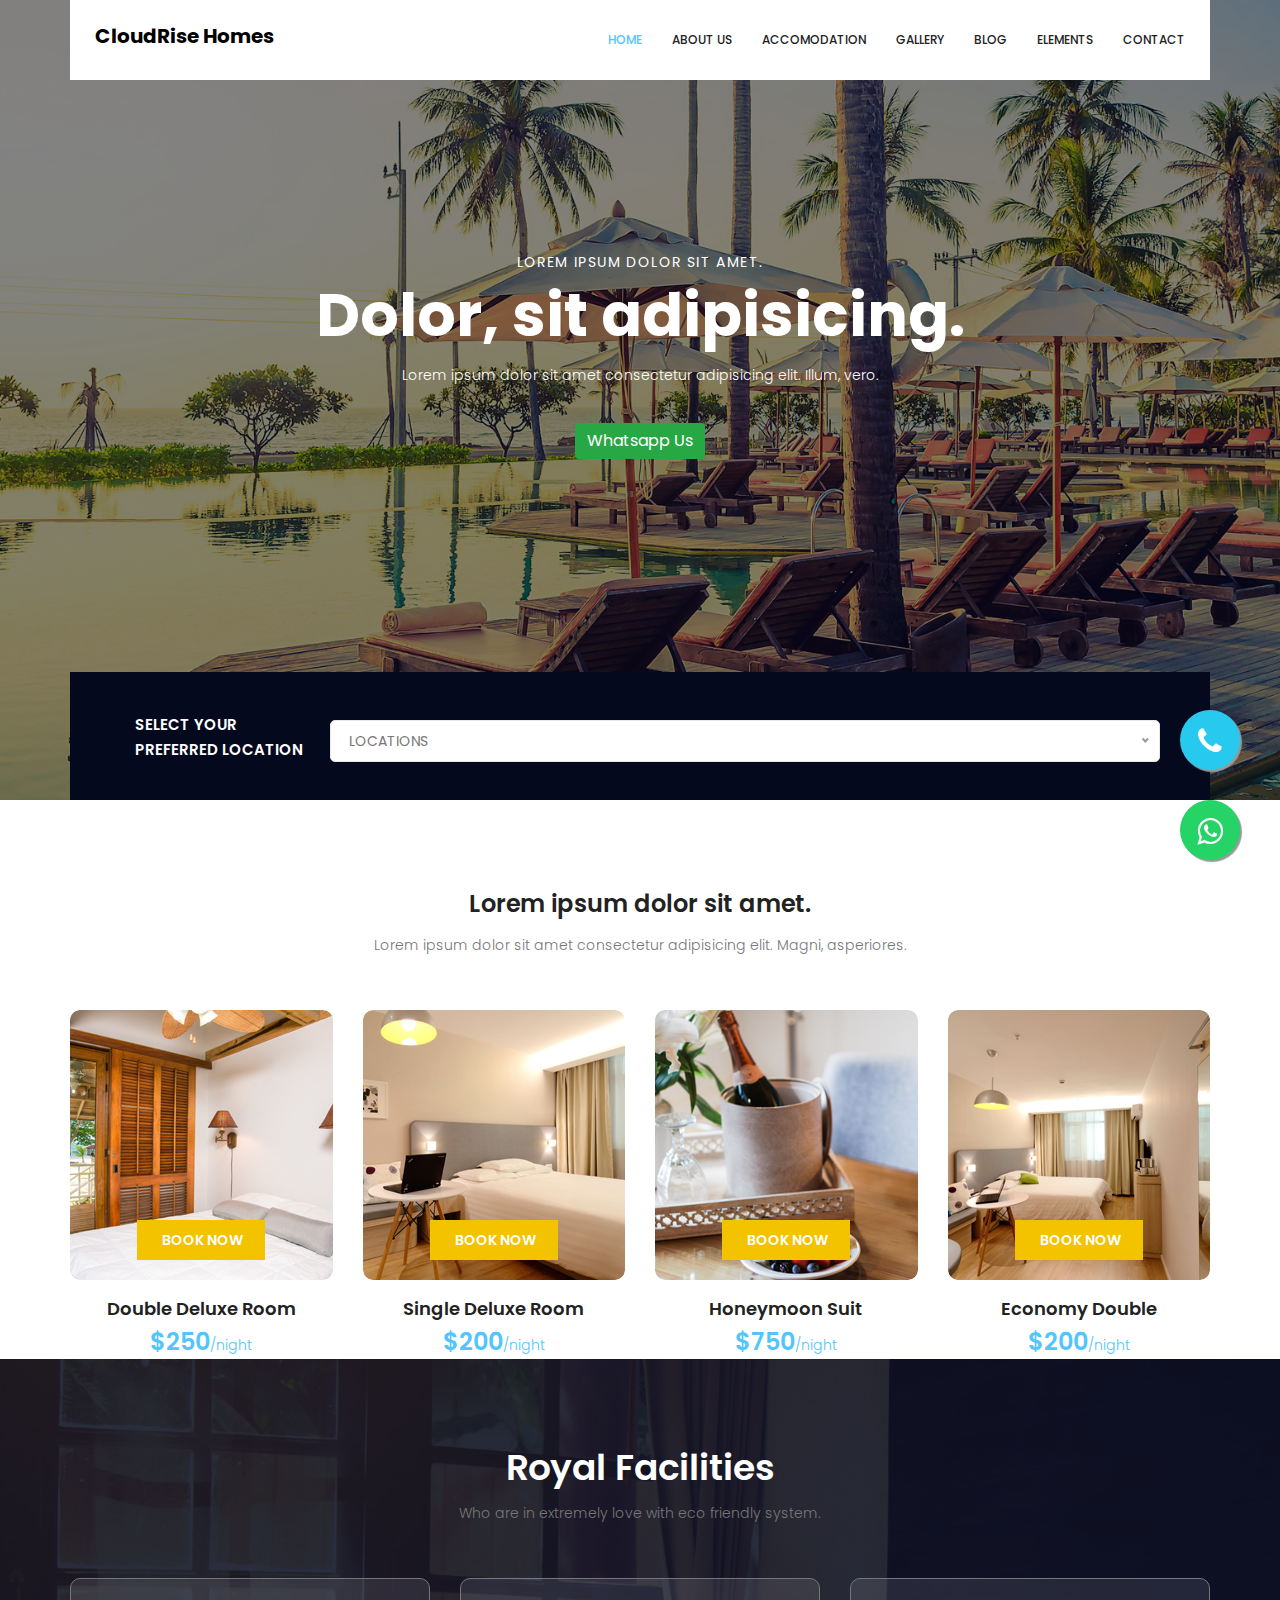
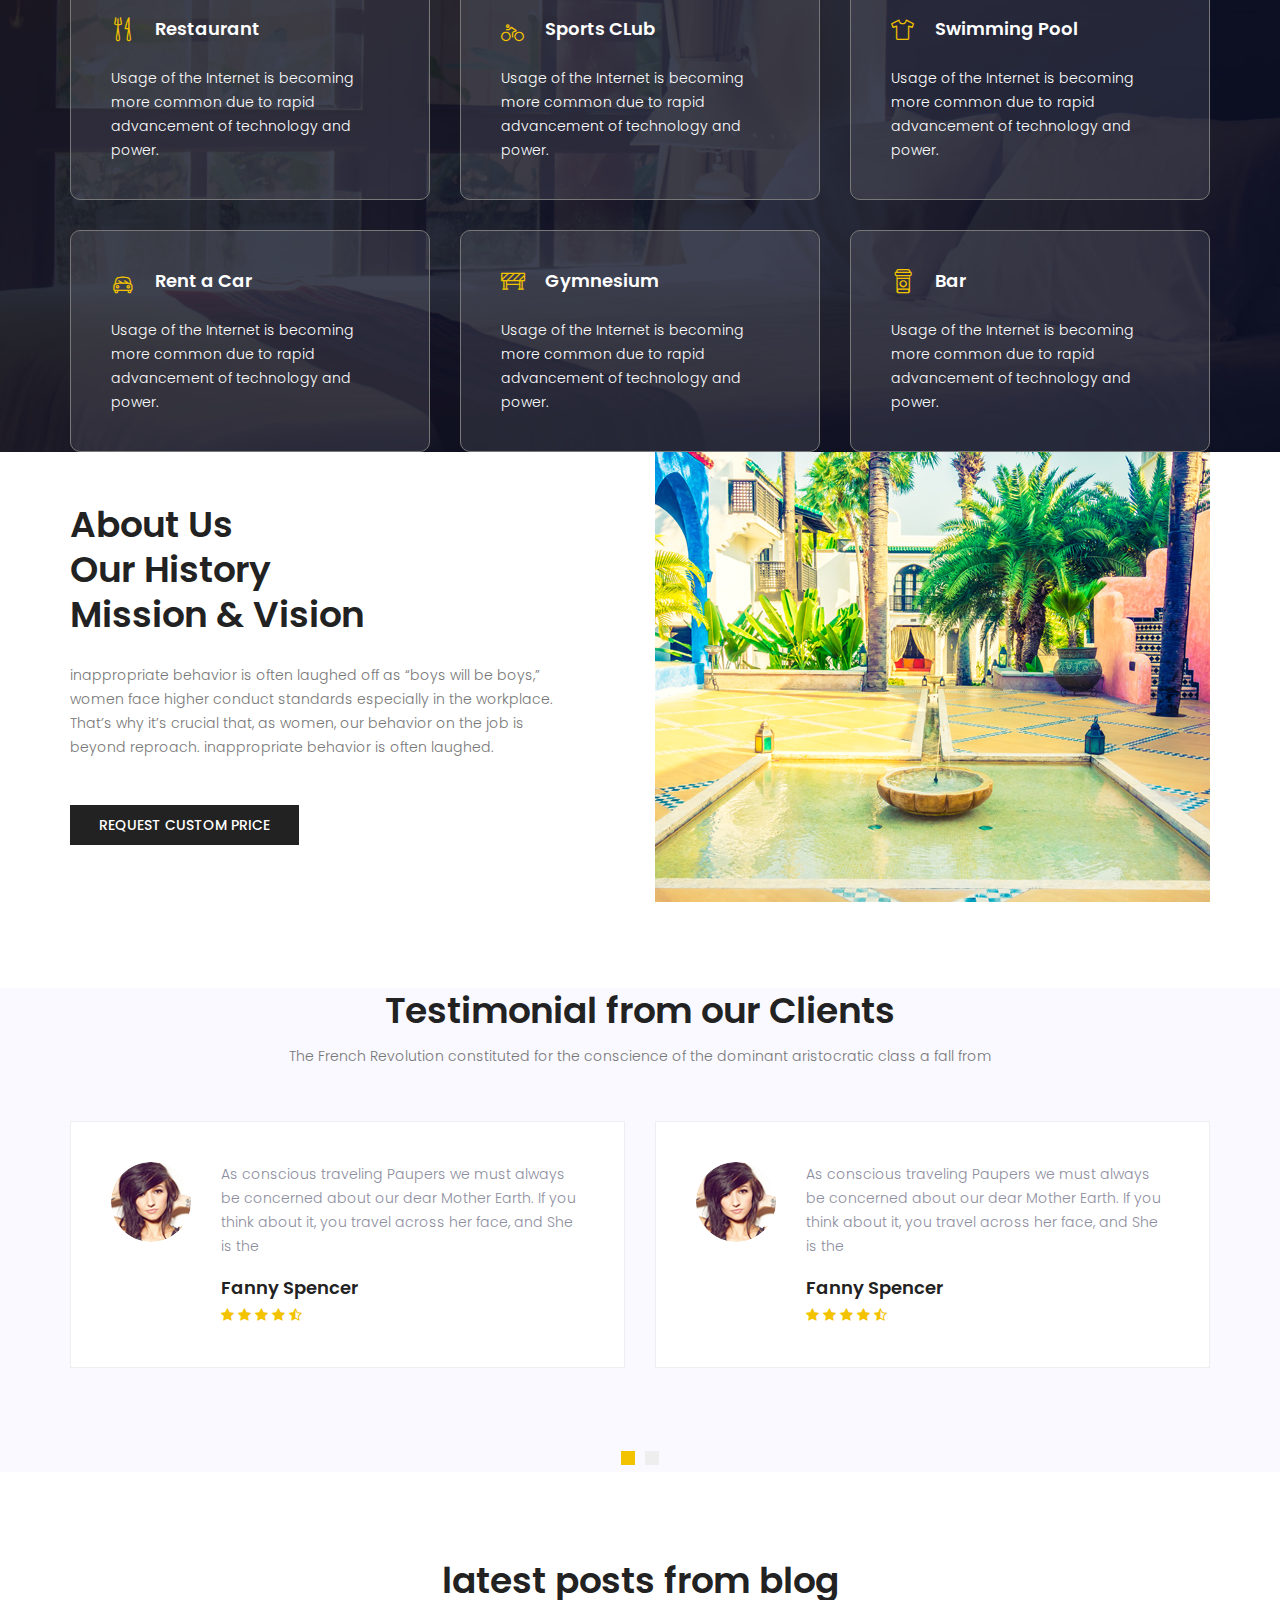
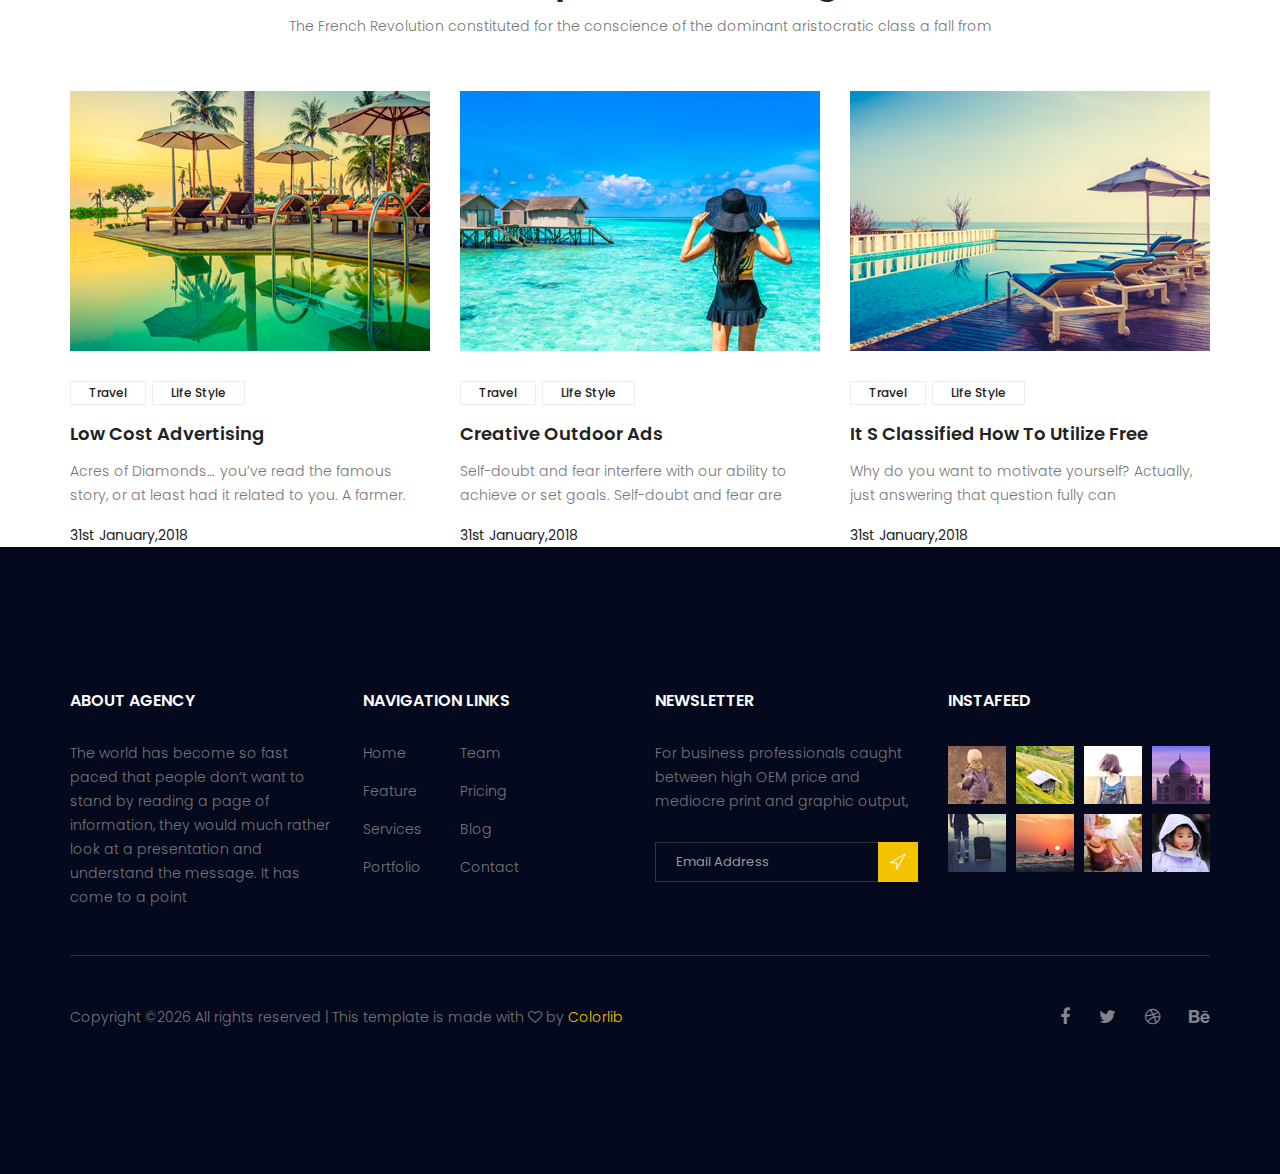
<file: index.html>
<!doctype html>
<html lang="en">
    <head>
        <!-- Required meta tags -->
        <meta charset="utf-8">
        <meta name="viewport" content="width=device-width, initial-scale=1, shrink-to-fit=no">
        <link rel="icon" href="image/favicon.png" type="image/png">
        <title >CloudRise Homes - Welcome</title>
        <!-- Bootstrap CSS -->
        <link rel="stylesheet" href="css/bootstrap.css">
        <link rel="stylesheet" href="vendors/linericon/style.css">
        <link rel="stylesheet" href="css/font-awesome.min.css">
        <link rel="stylesheet" href="vendors/owl-carousel/owl.carousel.min.css">
        <link rel="stylesheet" href="vendors/bootstrap-datepicker/bootstrap-datetimepicker.min.css">
        <link rel="stylesheet" href="vendors/nice-select/css/nice-select.css">
        <link rel="stylesheet" href="vendors/owl-carousel/owl.carousel.min.css">
        <!-- main css -->
        <link rel="stylesheet" href="css/style.css">
        <link rel="stylesheet" href="css/responsive.css">
    </head>
    <body>
        <!--================Header Area =================-->
        <header class="header_area">
            <div class="container">
                <nav class="navbar navbar-expand-lg navbar-light">
                    <!-- Brand and toggle get grouped for better mobile display -->
                    <!-- <a class="navbar-brand logo_h" href="index.html"><img src="image/Logo.png" alt=""></a> -->
                    <a href="#" class="font-weight-bold h5" style="color: #000">CloudRise Homes</a>
                    <button class="navbar-toggler" type="button" data-toggle="collapse" data-target="#navbarSupportedContent" aria-controls="navbarSupportedContent" aria-expanded="false" aria-label="Toggle navigation">
                        <span class="icon-bar"></span>
                        <span class="icon-bar"></span>
                        <span class="icon-bar"></span>
                    </button>
                    <!-- Collect the nav links, forms, and other content for toggling -->
                    <div class="collapse navbar-collapse offset" id="navbarSupportedContent">
                        <ul class="nav navbar-nav menu_nav ml-auto">
                            <li class="nav-item active"><a class="nav-link" href="index.html">Home</a></li> 
                            <li class="nav-item"><a class="nav-link" href="about.html">About us</a></li>
                            <li class="nav-item"><a class="nav-link" href="accomodation.html">Accomodation</a></li>
                            <li class="nav-item"><a class="nav-link" href="sangotedo.html">Gallery</a></li>
                            <li class="nav-item submenu dropdown">
                                <a href="#" class="nav-link dropdown-toggle" data-toggle="dropdown" role="button" aria-haspopup="true" aria-expanded="false">Blog</a>
                                <ul class="dropdown-menu">
                                    <li class="nav-item"><a class="nav-link" href="blog.html">Blog</a></li>
                                    <li class="nav-item"><a class="nav-link" href="blog-single.html">Blog Details</a></li>
                                </ul>
                            </li> 
                            <li class="nav-item"><a class="nav-link" href="elements.html">Elements</a></li>
                            <li class="nav-item"><a class="nav-link" href="contact.html">Contact</a></li>
                        </ul>
                    </div> 
                </nav>
            </div>
        </header>
        <!--================Header Area =================-->
        
        <!--================Banner Area =================-->
        <!-- Floating button -->
        <div>
        <a href="https://api.whatsapp.com/send?phone=+2347062170370&text=Welcome to CloudRiseHomes, How may we assist you today?" class="float-whatsapp" target="_blank">
            <i class="fa fa-whatsapp my-float"></i>
        </a>
        <a href="tel:+2348112530207" class="float-phone" target="_blank">
            <i class="fa fa-phone my-float"></i>
        </a>
        </div>
            <!-- Floating button ends here-->
        <section class="banner_area">
            <div class="booking_table d_flex align-items-center">
            	<div class="overlay bg-parallax" data-stellar-ratio="0.9" data-stellar-vertical-offset="0" data-background=""></div>
				<div class="container">
					<div class="banner_content text-center">
						<h6>Lorem ipsum dolor sit amet.</h6>
						<h2>Dolor, sit adipisicing.</h2>
						<p>Lorem ipsum dolor sit amet consectetur adipisicing elit. Illum, vero.</p>
						<a href="https://api.whatsapp.com/send?phone=+2347062170370"class="btn btn-success button_hover rounded" target="_blank" >Whatsapp Us</a>
					</div>
				</div>
            </div>
            <div class="hotel_booking_area position">
                <div class="container">
                    <div class="hotel_booking_table">
                        <div class="col-md-3">
                            <h2>Select Your<br>Preferred Location</h2>
                        </div>
                        <div class="col-md-9">
                            <div class="boking_table">
                                <div class="row"> <div class="input-group">
                                                <select class="wide" onchange="location = this.value">
                                                    <option value="#" data-display="LOCATIONS">Lekki</option>
                                                    <option value="#">Ikota</option>
                                                    <option value="sangotedo.html">Sangotedo</option>
                                                    <option value="#">London</option>
                                                </select>
                                            </div>       
                                </div>
                            </div>
                        </div>
                    </div>
                </div>
            </div> 
        </section>
        <!--================Banner Area =================-->
        
        <!--================ Accomodation Area  =================-->
        <section class="accomodation_area section_gap">
            <div class="container">
                <div class="section_title text-center">
                    <h3 class="title_color">Lorem ipsum dolor sit amet.</h3>
                    <p>Lorem ipsum dolor sit amet consectetur adipisicing elit. Magni, asperiores.</p>
                </div>
                <div class="row mb_30">
                    <div class="col-lg-3 col-sm-6">
                        <div class="accomodation_item text-center">
                            <div class="hotel_img">
                                <img src="image/room1.jpg" alt="">
                                <a href="#" class="btn theme_btn button_hover">Book Now</a>
                            </div>
                            <a href="#"><h4 class="sec_h4">Double Deluxe Room</h4></a>
                            <h5>$250<small>/night</small></h5>
                        </div>
                    </div>
                    <div class="col-lg-3 col-sm-6">
                        <div class="accomodation_item text-center">
                            <div class="hotel_img">
                                <img src="image/room2.jpg" alt="">
                                <a href="#" class="btn theme_btn button_hover">Book Now</a>
                            </div>
                            <a href="#"><h4 class="sec_h4">Single Deluxe Room</h4></a>
                            <h5>$200<small>/night</small></h5>
                        </div>
                    </div>
                    <div class="col-lg-3 col-sm-6">
                        <div class="accomodation_item text-center">
                            <div class="hotel_img">
                                <img src="image/room3.jpg" alt="">
                                <a href="#" class="btn theme_btn button_hover">Book Now</a>
                            </div>
                            <a href="#"><h4 class="sec_h4">Honeymoon Suit</h4></a>
                            <h5>$750<small>/night</small></h5>
                        </div>
                    </div>
                    <div class="col-lg-3 col-sm-6">
                        <div class="accomodation_item text-center">
                            <div class="hotel_img">
                                <img src="image/room4.jpg" alt="">
                                <a href="#" class="btn theme_btn button_hover">Book Now</a>
                            </div>
                            <a href="#"><h4 class="sec_h4">Economy Double</h4></a>
                            <h5>$200<small>/night</small></h5>
                        </div>
                    </div>
                </div>
            </div>
        </section>
        <!--================ Accomodation Area  =================-->
        
        <!--================ Facilities Area  =================-->
        <section class="facilities_area section_gap">
            <div class="overlay bg-parallax" data-stellar-ratio="0.8" data-stellar-vertical-offset="0" data-background="">  
            </div>
            <div class="container">
                <div class="section_title text-center">
                    <h2 class="title_w">Royal Facilities</h2>
                    <p>Who are in extremely love with eco friendly system.</p>
                </div>
                <div class="row mb_30">
                    <div class="col-lg-4 col-md-6">
                        <div class="facilities_item">
                            <h4 class="sec_h4"><i class="lnr lnr-dinner"></i>Restaurant</h4>
                            <p>Usage of the Internet is becoming more common due to rapid advancement of technology and power.</p>
                        </div>
                    </div>
                    <div class="col-lg-4 col-md-6">
                        <div class="facilities_item">
                            <h4 class="sec_h4"><i class="lnr lnr-bicycle"></i>Sports CLub</h4>
                            <p>Usage of the Internet is becoming more common due to rapid advancement of technology and power.</p>
                        </div>
                    </div>
                    <div class="col-lg-4 col-md-6">
                        <div class="facilities_item">
                            <h4 class="sec_h4"><i class="lnr lnr-shirt"></i>Swimming Pool</h4>
                            <p>Usage of the Internet is becoming more common due to rapid advancement of technology and power.</p>
                        </div>
                    </div>
                    <div class="col-lg-4 col-md-6">
                        <div class="facilities_item">
                            <h4 class="sec_h4"><i class="lnr lnr-car"></i>Rent a Car</h4>
                            <p>Usage of the Internet is becoming more common due to rapid advancement of technology and power.</p>
                        </div>
                    </div>
                    <div class="col-lg-4 col-md-6">
                        <div class="facilities_item">
                            <h4 class="sec_h4"><i class="lnr lnr-construction"></i>Gymnesium</h4>
                            <p>Usage of the Internet is becoming more common due to rapid advancement of technology and power.</p>
                        </div>
                    </div>
                    <div class="col-lg-4 col-md-6">
                        <div class="facilities_item">
                            <h4 class="sec_h4"><i class="lnr lnr-coffee-cup"></i>Bar</h4>
                            <p>Usage of the Internet is becoming more common due to rapid advancement of technology and power.</p>
                        </div>
                    </div>
                </div>
            </div>
        </section>
        <!--================ Facilities Area  =================-->
        
        <!--================ About History Area  =================-->
        <section class="about_history_area section_gap">
            <div class="container">
                <div class="row">
                    <div class="col-md-6 d_flex align-items-center">
                        <div class="about_content ">
                            <h2 class="title title_color">About Us <br>Our History<br>Mission & Vision</h2>
                            <p>inappropriate behavior is often laughed off as “boys will be boys,” women face higher conduct standards especially in the workplace. That’s why it’s crucial that, as women, our behavior on the job is beyond reproach. inappropriate behavior is often laughed.</p>
                            <a href="#" class="button_hover theme_btn_two">Request Custom Price</a>
                        </div>
                    </div>
                    <div class="col-md-6">
                        <img class="img-fluid" src="image/about_bg.jpg" alt="img">
                    </div>
                </div>
            </div>
        </section>
        <!--================ About History Area  =================-->
        
        <!--================ Testimonial Area  =================-->
        <section class="testimonial_area section_gap">
            <div class="container">
                <div class="section_title text-center">
                    <h2 class="title_color">Testimonial from our Clients</h2>
                    <p>The French Revolution constituted for the conscience of the dominant aristocratic class a fall from </p>
                </div>
                <div class="testimonial_slider owl-carousel">
                    <div class="media testimonial_item">
                        <img class="rounded-circle" src="image/testtimonial-1.jpg" alt="">
                        <div class="media-body">
                            <p>As conscious traveling Paupers we must always be concerned about our dear Mother Earth. If you think about it, you travel across her face, and She is the </p>
                            <a href="#"><h4 class="sec_h4">Fanny Spencer</h4></a>
                            <div class="star">
                                <a href="#"><i class="fa fa-star"></i></a>
                                <a href="#"><i class="fa fa-star"></i></a>
                                <a href="#"><i class="fa fa-star"></i></a>
                                <a href="#"><i class="fa fa-star"></i></a>
                                <a href="#"><i class="fa fa-star-half-o"></i></a>
                            </div>
                        </div>
                    </div>    
                    <div class="media testimonial_item">
                        <img class="rounded-circle" src="image/testtimonial-1.jpg" alt="">
                        <div class="media-body">
                            <p>As conscious traveling Paupers we must always be concerned about our dear Mother Earth. If you think about it, you travel across her face, and She is the </p>
                            <a href="#"><h4 class="sec_h4">Fanny Spencer</h4></a>
                            <div class="star">
                                <a href="#"><i class="fa fa-star"></i></a>
                                <a href="#"><i class="fa fa-star"></i></a>
                                <a href="#"><i class="fa fa-star"></i></a>
                                <a href="#"><i class="fa fa-star"></i></a>
                                <a href="#"><i class="fa fa-star-half-o"></i></a>
                            </div>
                        </div>
                    </div>
                    <div class="media testimonial_item">
                        <img class="rounded-circle" src="image/testtimonial-1.jpg" alt="">
                        <div class="media-body">
                            <p>As conscious traveling Paupers we must always be concerned about our dear Mother Earth. If you think about it, you travel across her face, and She is the </p>
                            <a href="#"><h4 class="sec_h4">Fanny Spencer</h4></a>
                            <div class="star">
                                <a href="#"><i class="fa fa-star"></i></a>
                                <a href="#"><i class="fa fa-star"></i></a>
                                <a href="#"><i class="fa fa-star"></i></a>
                                <a href="#"><i class="fa fa-star"></i></a>
                                <a href="#"><i class="fa fa-star-half-o"></i></a>
                            </div>
                        </div>
                    </div>    
                    <div class="media testimonial_item">
                        <img class="rounded-circle" src="image/testtimonial-1.jpg" alt="">
                        <div class="media-body">
                            <p>As conscious traveling Paupers we must always be concerned about our dear Mother Earth. If you think about it, you travel across her face, and She is the </p>
                            <a href="#"><h4 class="sec_h4">Fanny Spencer</h4></a>
                            <div class="star">
                                <a href="#"><i class="fa fa-star"></i></a>
                                <a href="#"><i class="fa fa-star"></i></a>
                                <a href="#"><i class="fa fa-star"></i></a>
                                <a href="#"><i class="fa fa-star"></i></a>
                                <a href="#"><i class="fa fa-star-half-o"></i></a>
                            </div>
                        </div>
                    </div>
                </div>
            </div>
        </section>
        <!--================ Testimonial Area  =================-->
        
        <!--================ Latest Blog Area  =================-->
        <section class="latest_blog_area section_gap">
            <div class="container">
                <div class="section_title text-center">
                    <h2 class="title_color">latest posts from blog</h2>
                    <p>The French Revolution constituted for the conscience of the dominant aristocratic class a fall from </p>
                </div>
                <div class="row mb_30">
                    <div class="col-lg-4 col-md-6">
                        <div class="single-recent-blog-post">
                            <div class="thumb">
                                <img class="img-fluid" src="image/blog/blog-1.jpg" alt="post">
                            </div>
                            <div class="details">
                                <div class="tags">
                                    <a href="#" class="button_hover tag_btn">Travel</a>
                                    <a href="#" class="button_hover tag_btn">Life Style</a>
                                </div>
                                <a href="#"><h4 class="sec_h4">Low Cost Advertising</h4></a>
                                <p>Acres of Diamonds… you’ve read the famous story, or at least had it related to you. A farmer.</p>
                                <h6 class="date title_color">31st January,2018</h6>
                            </div>	
                        </div>
                    </div>
                    <div class="col-lg-4 col-md-6">
                        <div class="single-recent-blog-post">
                            <div class="thumb">
                                <img class="img-fluid" src="image/blog/blog-2.jpg" alt="post">
                            </div>
                            <div class="details">
                                <div class="tags">
                                    <a href="#" class="button_hover tag_btn">Travel</a>
                                    <a href="#" class="button_hover tag_btn">Life Style</a>
                                </div>
                                <a href="#"><h4 class="sec_h4">Creative Outdoor Ads</h4></a>
                                <p>Self-doubt and fear interfere with our ability to achieve or set goals. Self-doubt and fear are</p>
                                <h6 class="date title_color">31st January,2018</h6>
                            </div>	
                        </div>
                    </div>
                    <div class="col-lg-4 col-md-6">
                        <div class="single-recent-blog-post">
                            <div class="thumb">
                                <img class="img-fluid" src="image/blog/blog-3.jpg" alt="post">
                            </div>
                            <div class="details">
                                <div class="tags">
                                    <a href="#" class="button_hover tag_btn">Travel</a>
                                    <a href="#" class="button_hover tag_btn">Life Style</a>
                                </div>
                                <a href="#"><h4 class="sec_h4">It S Classified How To Utilize Free</h4></a>
                                <p>Why do you want to motivate yourself? Actually, just answering that question fully can </p>
                                <h6 class="date title_color">31st January,2018</h6>
                            </div>	
                        </div>
                    </div>
                </div>
            </div>
        </section>
        <!--================ Recent Area  =================-->
        
        <!--================ start footer Area  =================-->	
        <footer class="footer-area section_gap">
            <div class="container">
                <div class="row">
                    <div class="col-lg-3  col-md-6 col-sm-6">
                        <div class="single-footer-widget">
                            <h6 class="footer_title">About Agency</h6>
                            <p>The world has become so fast paced that people don’t want to stand by reading a page of information, they would much rather look at a presentation and understand the message. It has come to a point </p>
                        </div>
                    </div>
                    <div class="col-lg-3 col-md-6 col-sm-6">
                        <div class="single-footer-widget">
                            <h6 class="footer_title">Navigation Links</h6>
                            <div class="row">
                                <div class="col-4">
                                    <ul class="list_style">
                                        <li><a href="#">Home</a></li>
                                        <li><a href="#">Feature</a></li>
                                        <li><a href="#">Services</a></li>
                                        <li><a href="#">Portfolio</a></li>
                                    </ul>
                                </div>
                                <div class="col-4">
                                    <ul class="list_style">
                                        <li><a href="#">Team</a></li>
                                        <li><a href="#">Pricing</a></li>
                                        <li><a href="#">Blog</a></li>
                                        <li><a href="#">Contact</a></li>
                                    </ul>
                                </div>										
                            </div>							
                        </div>
                    </div>							
                    <div class="col-lg-3 col-md-6 col-sm-6">
                        <div class="single-footer-widget">
                            <h6 class="footer_title">Newsletter</h6>
                            <p>For business professionals caught between high OEM price and mediocre print and graphic output, </p>		
                            <div id="mc_embed_signup">
                                <form target="_blank" action="https://spondonit.us12.list-manage.com/subscribe/post?u=1462626880ade1ac87bd9c93a&amp;id=92a4423d01" method="get" class="subscribe_form relative">
                                    <div class="input-group d-flex flex-row">
                                        <input name="EMAIL" placeholder="Email Address" onfocus="this.placeholder = ''" onblur="this.placeholder = 'Email Address '" required="" type="email">
                                        <button class="btn sub-btn"><span class="lnr lnr-location"></span></button>		
                                    </div>									
                                    <div class="mt-10 info"></div>
                                </form>
                            </div>
                        </div>
                    </div>
                    <div class="col-lg-3 col-md-6 col-sm-6">
                        <div class="single-footer-widget instafeed">
                            <h6 class="footer_title">InstaFeed</h6>
                            <ul class="list_style instafeed d-flex flex-wrap">
                                <li><img src="image/instagram/Image-01.jpg" alt=""></li>
                                <li><img src="image/instagram/Image-02.jpg" alt=""></li>
                                <li><img src="image/instagram/Image-03.jpg" alt=""></li>
                                <li><img src="image/instagram/Image-04.jpg" alt=""></li>
                                <li><img src="image/instagram/Image-05.jpg" alt=""></li>
                                <li><img src="image/instagram/Image-06.jpg" alt=""></li>
                                <li><img src="image/instagram/Image-07.jpg" alt=""></li>
                                <li><img src="image/instagram/Image-08.jpg" alt=""></li>
                            </ul>
                        </div>
                    </div>						
                </div>
                <div class="border_line"></div>
                <div class="row footer-bottom d-flex justify-content-between align-items-center">
                    <p class="col-lg-8 col-sm-12 footer-text m-0"><!-- Link back to Colorlib can't be removed. Template is licensed under CC BY 3.0. -->
Copyright &copy;<script>document.write(new Date().getFullYear());</script> All rights reserved | This template is made with <i class="fa fa-heart-o" aria-hidden="true"></i> by <a href="https://colorlib.com" target="_blank">Colorlib</a>
<!-- Link back to Colorlib can't be removed. Template is licensed under CC BY 3.0. --></p>
                    <div class="col-lg-4 col-sm-12 footer-social">
                        <a href="#"><i class="fa fa-facebook"></i></a>
                        <a href="#"><i class="fa fa-twitter"></i></a>
                        <a href="#"><i class="fa fa-dribbble"></i></a>
                        <a href="#"><i class="fa fa-behance"></i></a>
                    </div>
                </div>
            </div>
        </footer>
		<!--================ End footer Area  =================-->
        
        
        <!-- Optional JavaScript -->
        <!-- jQuery first, then Popper.js, then Bootstrap JS -->
        <script src="js/jquery-3.2.1.min.js"></script>
        <script src="js/popper.js"></script>
        <script src="js/bootstrap.min.js"></script>
        <script src="vendors/owl-carousel/owl.carousel.min.js"></script>
        <script src="js/jquery.ajaxchimp.min.js"></script>
        <script src="js/mail-script.js"></script>
        <script src="vendors/bootstrap-datepicker/bootstrap-datetimepicker.min.js"></script>
        <script src="vendors/nice-select/js/jquery.nice-select.js"></script>
        <script src="js/mail-script.js"></script>
        <script src="js/stellar.js"></script>
        <script src="vendors/lightbox/simpleLightbox.min.js"></script>
        <script src="js/custom.js"></script>
    </body>
</html>
</file>
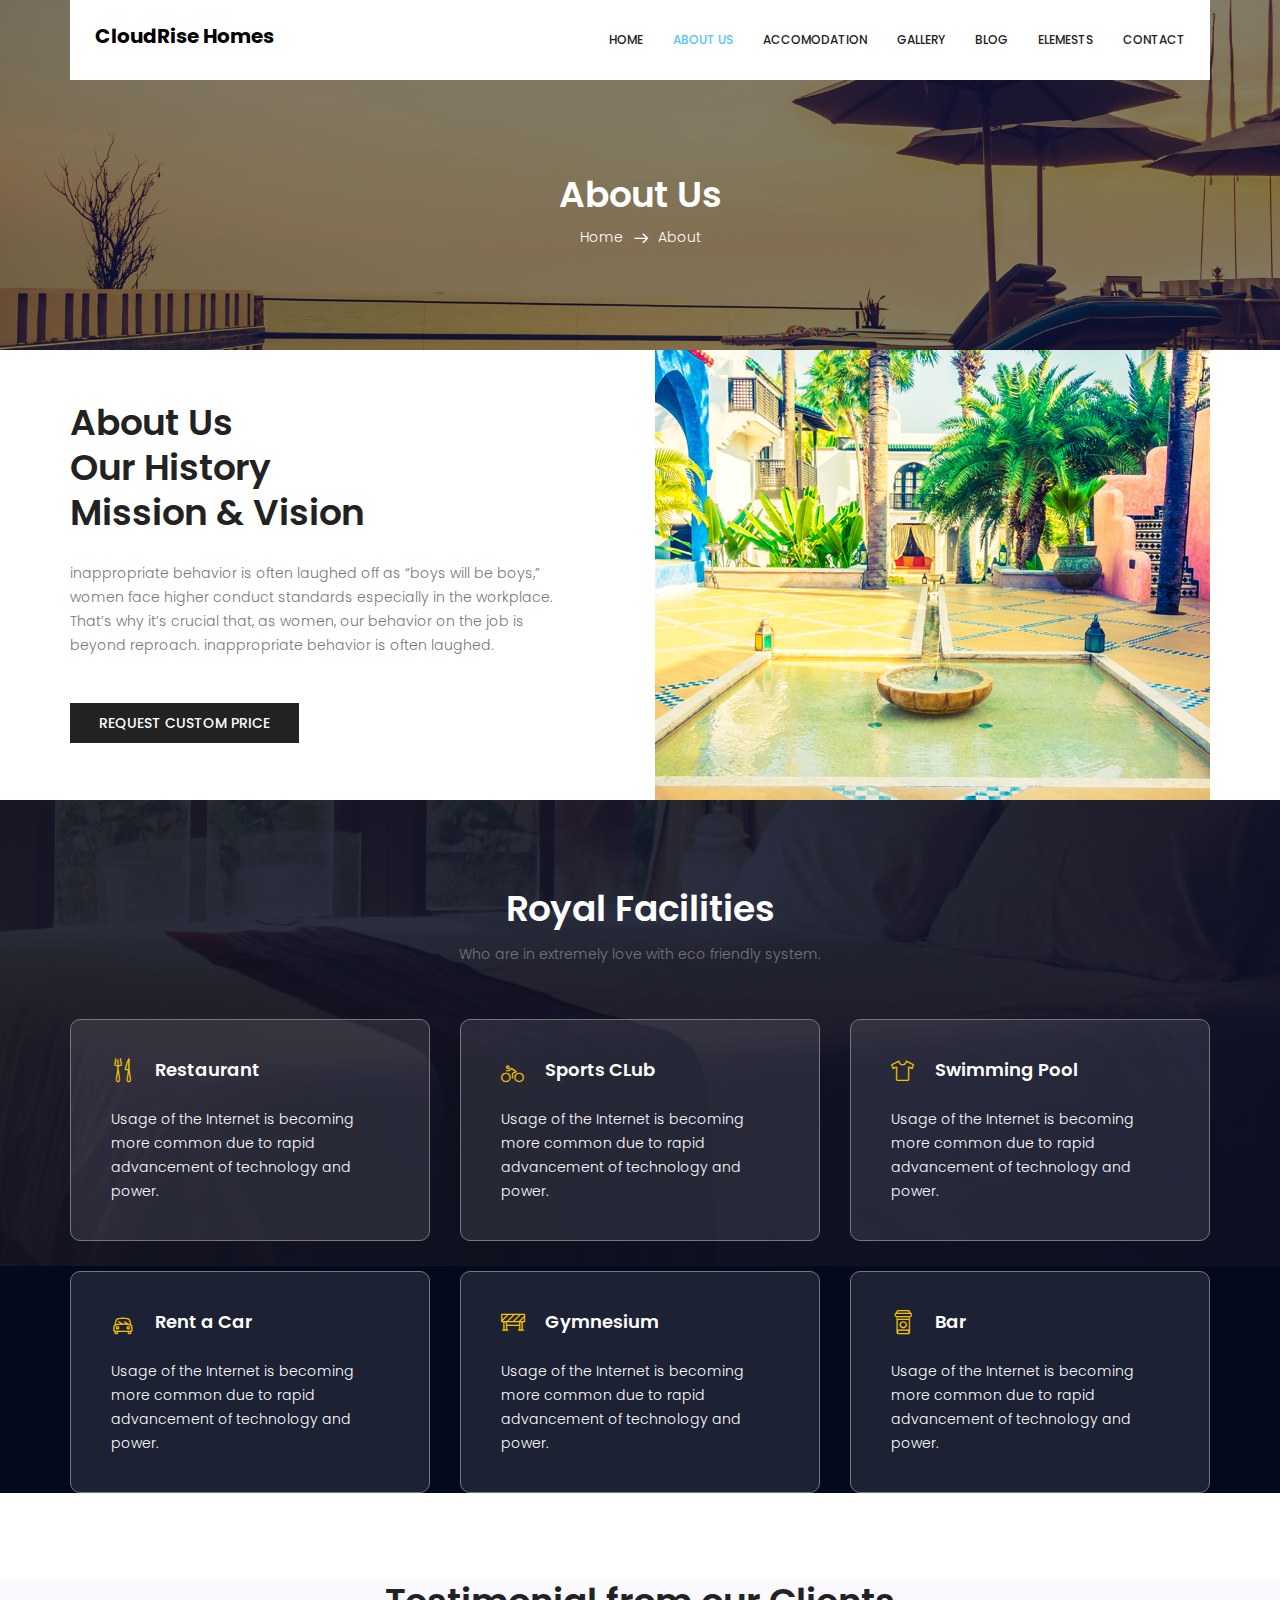
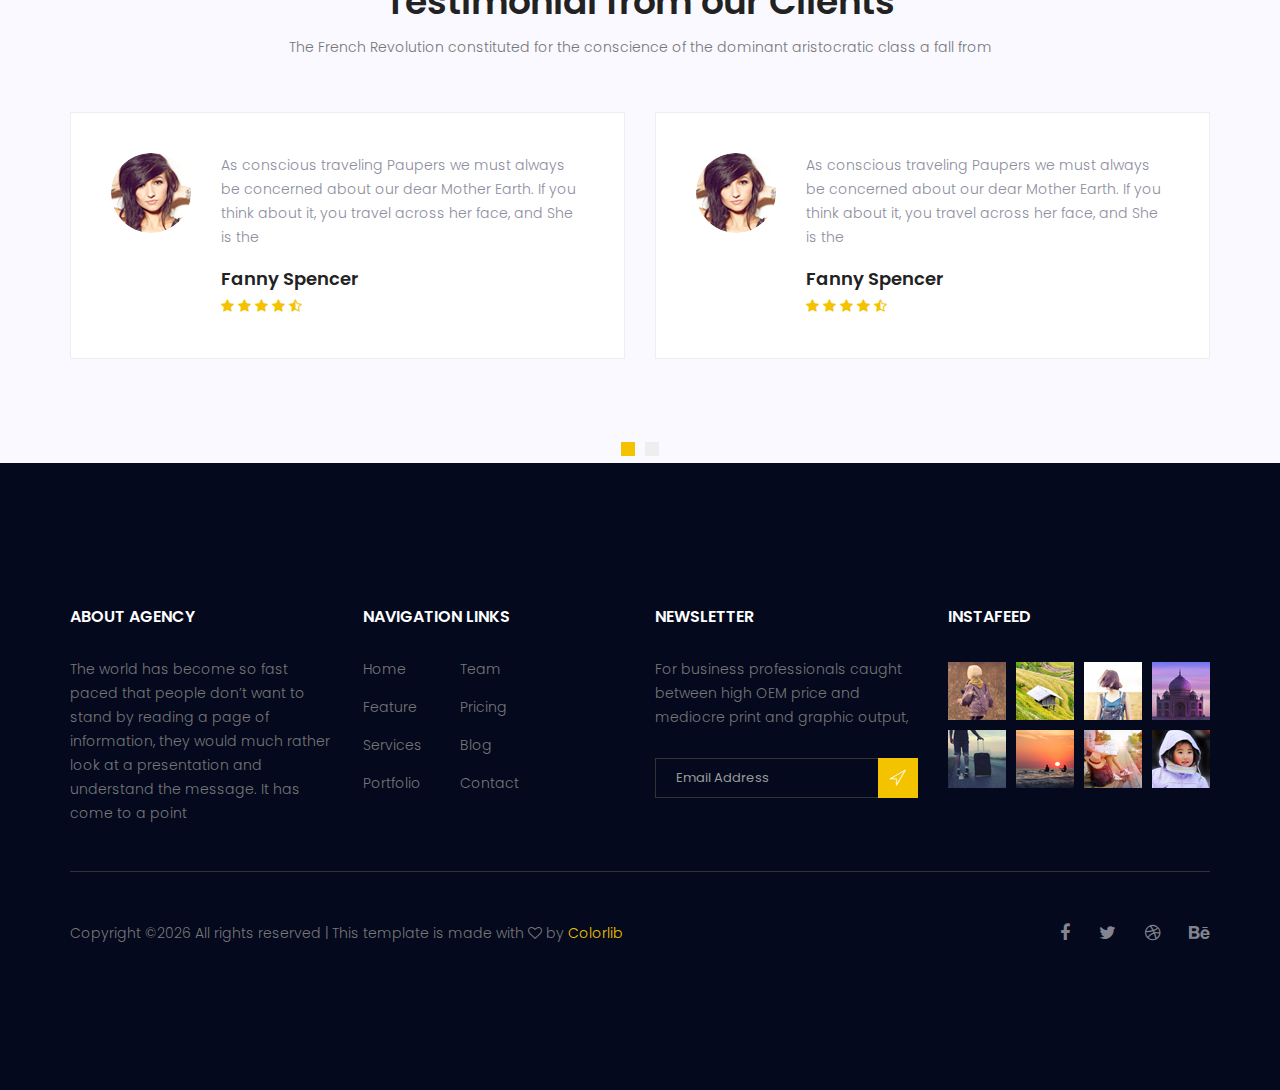
<file: about.html>
<!doctype html>
<html lang="en">
    <head>
        <!-- Required meta tags -->
        <meta charset="utf-8">
        <meta name="viewport" content="width=device-width, initial-scale=1, shrink-to-fit=no">
        <link rel="icon" href="image/favicon.png" type="image/png">
        <title>CloudRise Homes - Welcome</title>
        <!-- Bootstrap CSS -->
        <link rel="stylesheet" href="css/bootstrap.css">
        <link rel="stylesheet" href="vendors/linericon/style.css">
        <link rel="stylesheet" href="css/font-awesome.min.css">
        <link rel="stylesheet" href="vendors/bootstrap-datepicker/bootstrap-datetimepicker.min.css">
        <link rel="stylesheet" href="vendors/nice-select/css/nice-select.css">
        <link rel="stylesheet" href="vendors/owl-carousel/owl.carousel.min.css">
        <!-- main css -->
        <link rel="stylesheet" href="css/style.css">
        <link rel="stylesheet" href="css/responsive.css">
    </head>
    <body>
        <!--================Header Area =================-->
        <header class="header_area">
            <div class="container">
                <nav class="navbar navbar-expand-lg navbar-light">
                    <!-- Brand and toggle get grouped for better mobile display -->
                    <!-- <a class="navbar-brand logo_h" href="index.html"><img src="image/Logo.png" alt=""></a> -->
                    <a href="#" class="font-weight-bold h5" style="color: #000">CloudRise Homes</a>
                    <button class="navbar-toggler" type="button" data-toggle="collapse" data-target="#navbarSupportedContent" aria-controls="navbarSupportedContent" aria-expanded="false" aria-label="Toggle navigation">
                        <span class="icon-bar"></span>
                        <span class="icon-bar"></span>
                        <span class="icon-bar"></span>
                    </button>
                    <!-- Collect the nav links, forms, and other content for toggling -->
                    <div class="collapse navbar-collapse offset" id="navbarSupportedContent">
                        <ul class="nav navbar-nav menu_nav ml-auto">
                            <li class="nav-item"><a class="nav-link" href="index.html">Home</a></li> 
                            <li class="nav-item active"><a class="nav-link" href="about.html">About us</a></li>
                            <li class="nav-item"><a class="nav-link" href="accomodation.html">Accomodation</a></li>
                            <li class="nav-item"><a class="nav-link" href="gallery.html">Gallery</a></li>
                            <li class="nav-item submenu dropdown">
                                <a href="#" class="nav-link dropdown-toggle" data-toggle="dropdown" role="button" aria-haspopup="true" aria-expanded="false">Blog</a>
                                <ul class="dropdown-menu">
                                    <li class="nav-item"><a class="nav-link" href="blog.html">Blog</a></li>
                                    <li class="nav-item"><a class="nav-link" href="blog-single.html">Blog Details</a></li>
                                </ul>
                            </li> 
                            <li class="nav-item"><a class="nav-link" href="elements.html">Elemests</a></li>
                            <li class="nav-item"><a class="nav-link" href="contact.html">Contact</a></li>
                        </ul>
                    </div> 
                </nav>
            </div>
        </header>
        <!--================Header Area =================-->
        
        <!--================Breadcrumb Area =================-->
        <section class="breadcrumb_area">
            <div class="overlay bg-parallax" data-stellar-ratio="0.8" data-stellar-vertical-offset="0" data-background=""></div>
            <div class="container">
                <div class="page-cover text-center">
                    <h2 class="page-cover-tittle">About Us</h2>
                    <ol class="breadcrumb">
                        <li><a href="index.html">Home</a></li>
                        <li class="active">About</li>
                    </ol>
                </div>
            </div>
        </section>
        <!--================Breadcrumb Area =================-->
        
        <!--================ About History Area  =================-->
        <section class="about_history_area section_gap">
            <div class="container">
                <div class="row">
                    <div class="col-md-6 d_flex align-items-center">
                        <div class="about_content ">
                            <h2 class="title title_color">About Us <br>Our History<br>Mission & Vision</h2>
                            <p>inappropriate behavior is often laughed off as “boys will be boys,” women face higher conduct standards especially in the workplace. That’s why it’s crucial that, as women, our behavior on the job is beyond reproach. inappropriate behavior is often laughed.</p>
                            <a href="#" class="button_hover theme_btn_two">Request Custom Price</a>
                        </div>
                    </div>
                    <div class="col-md-6">
                        <img class="img-fluid" src="image/about_bg.jpg" alt="img">
                    </div>
                </div>
            </div>
        </section>
        <!--================ About History Area  =================-->
        
        <!--================ Facilities Area  =================-->
        <section class="facilities_area section_gap">
            <div class="overlay bg-parallax" data-stellar-ratio="0.8" data-stellar-vertical-offset="0" data-background="">  
            </div>
            <div class="container">
                <div class="section_title text-center">
                    <h2 class="title_w">Royal Facilities</h2>
                    <p>Who are in extremely love with eco friendly system.</p>
                </div>
                <div class="row mb_30">
                    <div class="col-lg-4 col-md-6">
                        <div class="facilities_item">
                            <h4 class="sec_h4"><i class="lnr lnr-dinner"></i>Restaurant</h4>
                            <p>Usage of the Internet is becoming more common due to rapid advancement of technology and power.</p>
                        </div>
                    </div>
                    <div class="col-lg-4 col-md-6">
                        <div class="facilities_item">
                            <h4 class="sec_h4"><i class="lnr lnr-bicycle"></i>Sports CLub</h4>
                            <p>Usage of the Internet is becoming more common due to rapid advancement of technology and power.</p>
                        </div>
                    </div>
                    <div class="col-lg-4 col-md-6">
                        <div class="facilities_item">
                            <h4 class="sec_h4"><i class="lnr lnr-shirt"></i>Swimming Pool</h4>
                            <p>Usage of the Internet is becoming more common due to rapid advancement of technology and power.</p>
                        </div>
                    </div>
                    <div class="col-lg-4 col-md-6">
                        <div class="facilities_item">
                            <h4 class="sec_h4"><i class="lnr lnr-car"></i>Rent a Car</h4>
                            <p>Usage of the Internet is becoming more common due to rapid advancement of technology and power.</p>
                        </div>
                    </div>
                    <div class="col-lg-4 col-md-6">
                        <div class="facilities_item">
                            <h4 class="sec_h4"><i class="lnr lnr-construction"></i>Gymnesium</h4>
                            <p>Usage of the Internet is becoming more common due to rapid advancement of technology and power.</p>
                        </div>
                    </div>
                    <div class="col-lg-4 col-md-6">
                        <div class="facilities_item">
                            <h4 class="sec_h4"><i class="lnr lnr-coffee-cup"></i>Bar</h4>
                            <p>Usage of the Internet is becoming more common due to rapid advancement of technology and power.</p>
                        </div>
                    </div>
                </div>
            </div>
        </section>
        <!--================ Facilities Area  =================-->
        
        <!--================ Testimonial Area  =================-->
        <section class="testimonial_area section_gap">
            <div class="container">
                <div class="section_title text-center">
                    <h2 class="title_color">Testimonial from our Clients</h2>
                    <p>The French Revolution constituted for the conscience of the dominant aristocratic class a fall from </p>
                </div>
                <div class="testimonial_slider owl-carousel">
                    <div class="media testimonial_item">
                        <img class="rounded-circle" src="image/testtimonial-1.jpg" alt="">
                        <div class="media-body">
                            <p>As conscious traveling Paupers we must always be concerned about our dear Mother Earth. If you think about it, you travel across her face, and She is the </p>
                            <a href="#"><h4 class="sec_h4">Fanny Spencer</h4></a>
                            <div class="star">
                                <a href="#"><i class="fa fa-star"></i></a>
                                <a href="#"><i class="fa fa-star"></i></a>
                                <a href="#"><i class="fa fa-star"></i></a>
                                <a href="#"><i class="fa fa-star"></i></a>
                                <a href="#"><i class="fa fa-star-half-o"></i></a>
                            </div>
                        </div>
                    </div>    
                    <div class="media testimonial_item">
                        <img class="rounded-circle" src="image/testtimonial-1.jpg" alt="">
                        <div class="media-body">
                            <p>As conscious traveling Paupers we must always be concerned about our dear Mother Earth. If you think about it, you travel across her face, and She is the </p>
                            <a href="#"><h4 class="sec_h4">Fanny Spencer</h4></a>
                            <div class="star">
                                <a href="#"><i class="fa fa-star"></i></a>
                                <a href="#"><i class="fa fa-star"></i></a>
                                <a href="#"><i class="fa fa-star"></i></a>
                                <a href="#"><i class="fa fa-star"></i></a>
                                <a href="#"><i class="fa fa-star-half-o"></i></a>
                            </div>
                        </div>
                    </div>
                    <div class="media testimonial_item">
                        <img class="rounded-circle" src="image/testtimonial-1.jpg" alt="">
                        <div class="media-body">
                            <p>As conscious traveling Paupers we must always be concerned about our dear Mother Earth. If you think about it, you travel across her face, and She is the </p>
                            <a href="#"><h4 class="sec_h4">Fanny Spencer</h4></a>
                            <div class="star">
                                <a href="#"><i class="fa fa-star"></i></a>
                                <a href="#"><i class="fa fa-star"></i></a>
                                <a href="#"><i class="fa fa-star"></i></a>
                                <a href="#"><i class="fa fa-star"></i></a>
                                <a href="#"><i class="fa fa-star-half-o"></i></a>
                            </div>
                        </div>
                    </div>    
                    <div class="media testimonial_item">
                        <img class="rounded-circle" src="image/testtimonial-1.jpg" alt="">
                        <div class="media-body">
                            <p>As conscious traveling Paupers we must always be concerned about our dear Mother Earth. If you think about it, you travel across her face, and She is the </p>
                            <a href="#"><h4 class="sec_h4">Fanny Spencer</h4></a>
                            <div class="star">
                                <a href="#"><i class="fa fa-star"></i></a>
                                <a href="#"><i class="fa fa-star"></i></a>
                                <a href="#"><i class="fa fa-star"></i></a>
                                <a href="#"><i class="fa fa-star"></i></a>
                                <a href="#"><i class="fa fa-star-half-o"></i></a>
                            </div>
                        </div>
                    </div>
                </div>
            </div>
        </section>
        <!--================ Testimonial Area  =================-->
        
        <!--================ start footer Area  =================-->	
        <footer class="footer-area section_gap">
            <div class="container">
                <div class="row">
                    <div class="col-lg-3  col-md-6 col-sm-6">
                        <div class="single-footer-widget">
                            <h6 class="footer_title">About Agency</h6>
                            <p>The world has become so fast paced that people don’t want to stand by reading a page of information, they would much rather look at a presentation and understand the message. It has come to a point </p>
                        </div>
                    </div>
                    <div class="col-lg-3 col-md-6 col-sm-6">
                        <div class="single-footer-widget">
                            <h6 class="footer_title">Navigation Links</h6>
                            <div class="row">
                                <div class="col-4">
                                    <ul class="list_style">
                                        <li><a href="#">Home</a></li>
                                        <li><a href="#">Feature</a></li>
                                        <li><a href="#">Services</a></li>
                                        <li><a href="#">Portfolio</a></li>
                                    </ul>
                                </div>
                                <div class="col-4">
                                    <ul class="list_style">
                                        <li><a href="#">Team</a></li>
                                        <li><a href="#">Pricing</a></li>
                                        <li><a href="#">Blog</a></li>
                                        <li><a href="#">Contact</a></li>
                                    </ul>
                                </div>										
                            </div>							
                        </div>
                    </div>							
                    <div class="col-lg-3 col-md-6 col-sm-6">
                        <div class="single-footer-widget">
                            <h6 class="footer_title">Newsletter</h6>
                            <p>For business professionals caught between high OEM price and mediocre print and graphic output, </p>		
                            <div id="mc_embed_signup">
                                <form target="_blank" action="https://spondonit.us12.list-manage.com/subscribe/post?u=1462626880ade1ac87bd9c93a&amp;id=92a4423d01" method="get" class="subscribe_form relative">
                                    <div class="input-group d-flex flex-row">
                                        <input name="EMAIL" placeholder="Email Address" onfocus="this.placeholder = ''" onblur="this.placeholder = 'Email Address '" required="" type="email">
                                        <button class="btn sub-btn"><span class="lnr lnr-location"></span></button>		
                                    </div>									
                                    <div class="mt-10 info"></div>
                                </form>
                            </div>
                        </div>
                    </div>
                    <div class="col-lg-3 col-md-6 col-sm-6">
                        <div class="single-footer-widget instafeed">
                            <h6 class="footer_title">InstaFeed</h6>
                            <ul class="list_style instafeed d-flex flex-wrap">
                                <li><img src="image/instagram/Image-01.jpg" alt=""></li>
                                <li><img src="image/instagram/Image-02.jpg" alt=""></li>
                                <li><img src="image/instagram/Image-03.jpg" alt=""></li>
                                <li><img src="image/instagram/Image-04.jpg" alt=""></li>
                                <li><img src="image/instagram/Image-05.jpg" alt=""></li>
                                <li><img src="image/instagram/Image-06.jpg" alt=""></li>
                                <li><img src="image/instagram/Image-07.jpg" alt=""></li>
                                <li><img src="image/instagram/Image-08.jpg" alt=""></li>
                            </ul>
                        </div>
                    </div>						
                </div>
                <div class="border_line"></div>
                <div class="row footer-bottom d-flex justify-content-between align-items-center">
                    <p class="col-lg-8 col-sm-12 footer-text m-0"><!-- Link back to Colorlib can't be removed. Template is licensed under CC BY 3.0. -->
Copyright &copy;<script>document.write(new Date().getFullYear());</script> All rights reserved | This template is made with <i class="fa fa-heart-o" aria-hidden="true"></i> by <a href="https://colorlib.com" target="_blank">Colorlib</a>
<!-- Link back to Colorlib can't be removed. Template is licensed under CC BY 3.0. --></p>
                    <div class="col-lg-4 col-sm-12 footer-social">
                        <a href="#"><i class="fa fa-facebook"></i></a>
                        <a href="#"><i class="fa fa-twitter"></i></a>
                        <a href="#"><i class="fa fa-dribbble"></i></a>
                        <a href="#"><i class="fa fa-behance"></i></a>
                    </div>
                </div>
            </div>
        </footer>
		<!--================ End footer Area  =================-->
        
        
        <!-- Optional JavaScript -->
        <!-- jQuery first, then Popper.js, then Bootstrap JS -->
        <script src="js/jquery-3.2.1.min.js"></script>
        <script src="js/popper.js"></script>
        <script src="js/bootstrap.min.js"></script>
        <script src="vendors/owl-carousel/owl.carousel.min.js"></script>
        <script src="js/jquery.ajaxchimp.min.js"></script>
        <script src="vendors/bootstrap-datepicker/bootstrap-datetimepicker.min.js"></script>
        <script src="vendors/nice-select/js/jquery.nice-select.js"></script>
        <script src="js/mail-script.js"></script>
        <script src="js/stellar.js"></script>
        <script src="vendors/lightbox/simpleLightbox.min.js"></script>
        <script src="js/custom.js"></script>
    </body>
</html>
</file>
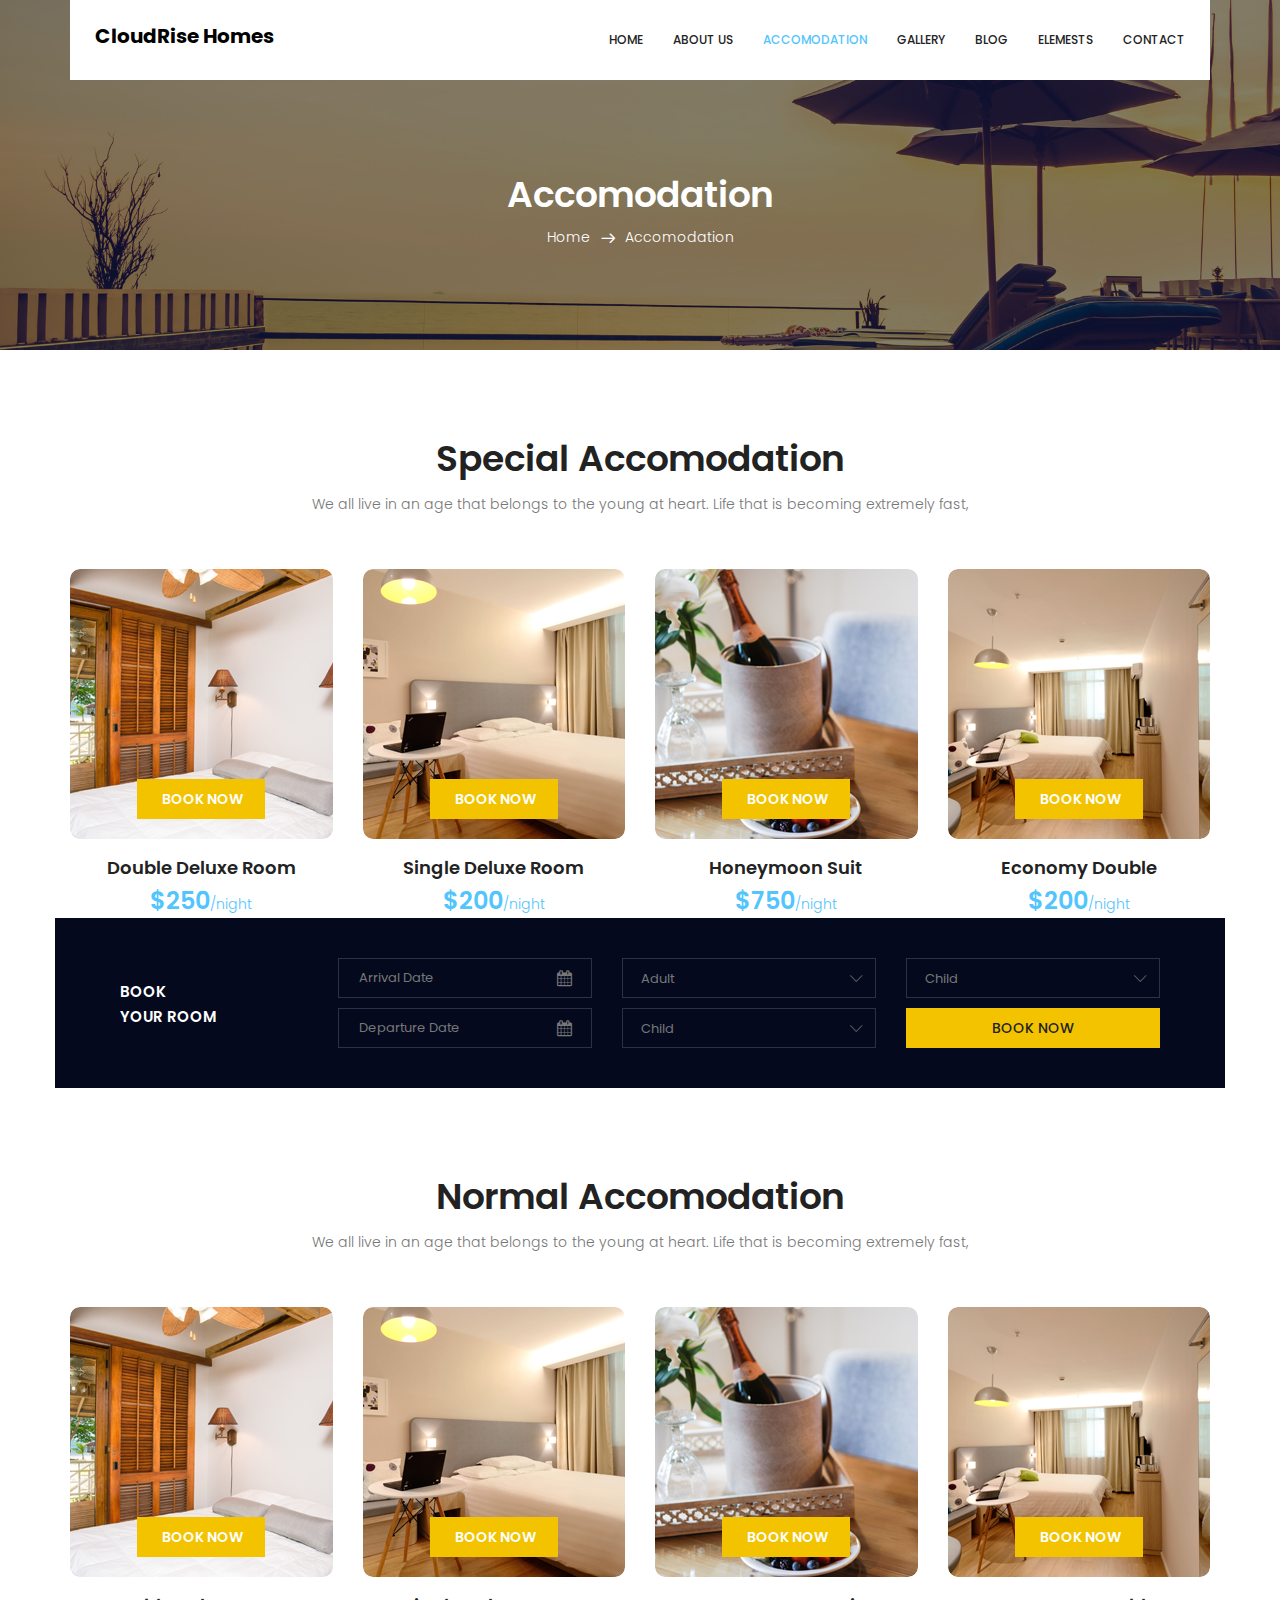
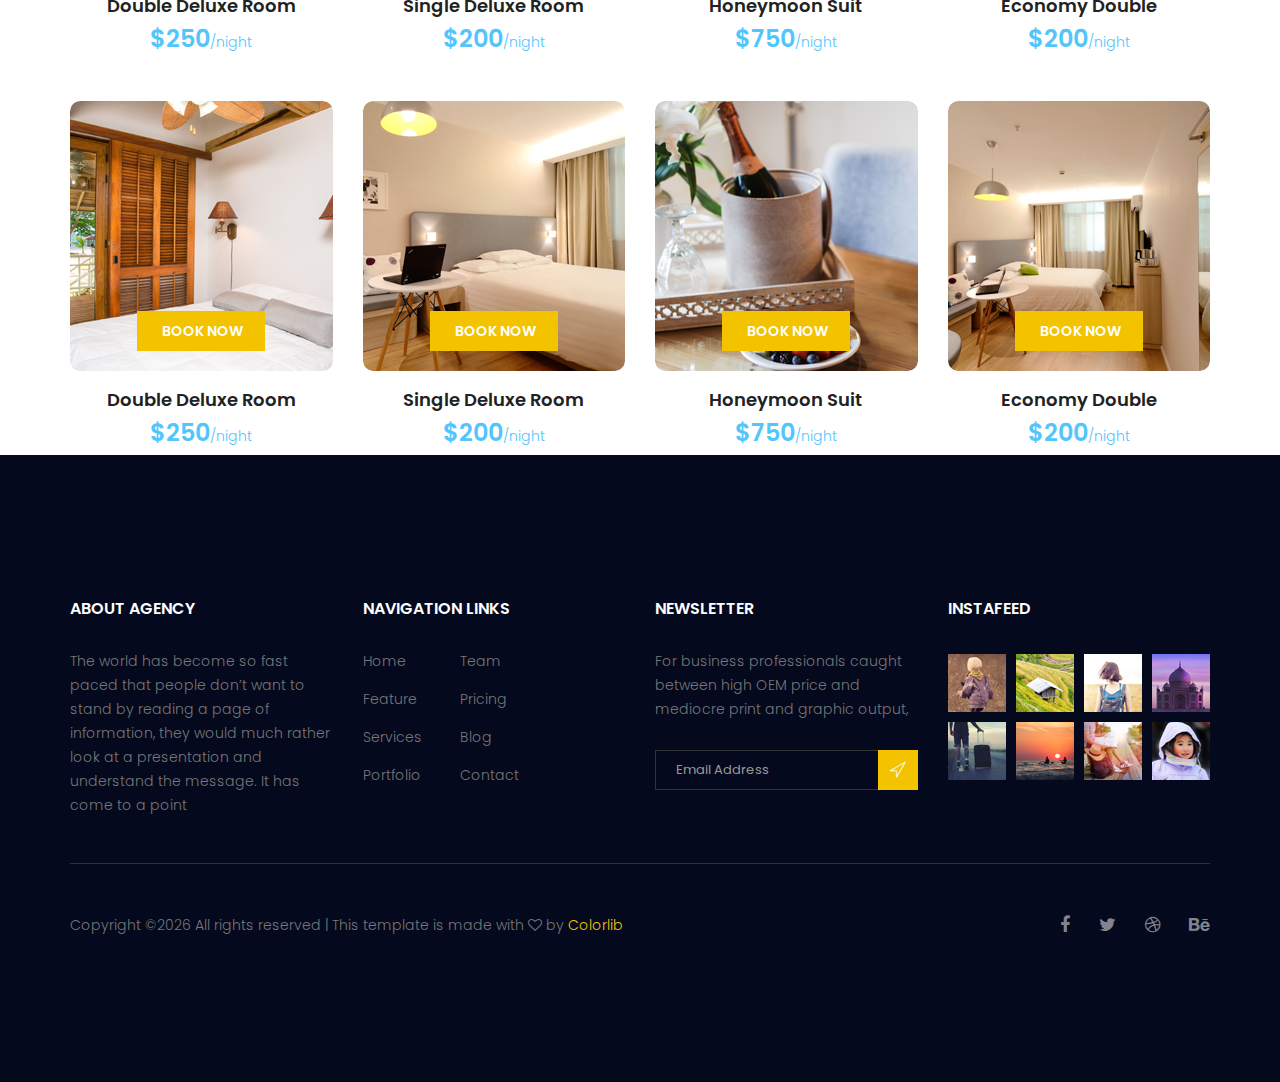
<file: accomodation.html>
<!doctype html>
<html lang="en">
    <head>
        <!-- Required meta tags -->
        <meta charset="utf-8">
        <meta name="viewport" content="width=device-width, initial-scale=1, shrink-to-fit=no">
        <link rel="icon" href="image/favicon.png" type="image/png">
        <title>CloudRise Homes - Welcome</title>
        <!-- Bootstrap CSS -->
        <link rel="stylesheet" href="css/bootstrap.css">
        <link rel="stylesheet" href="vendors/linericon/style.css">
        <link rel="stylesheet" href="css/font-awesome.min.css">
        <link rel="stylesheet" href="vendors/bootstrap-datepicker/bootstrap-datetimepicker.min.css">
        <link rel="stylesheet" href="vendors/nice-select/css/nice-select.css">
        <link rel="stylesheet" href="vendors/owl-carousel/owl.carousel.min.css">
        <!-- main css -->
        <link rel="stylesheet" href="css/style.css">
        <link rel="stylesheet" href="css/responsive.css">
    </head>
    <body>
        <!--================Header Area =================-->
        <header class="header_area">
            <div class="container">
                <nav class="navbar navbar-expand-lg navbar-light">
                    <!-- Brand and toggle get grouped for better mobile display -->
                    <!-- <a class="navbar-brand logo_h" href="index.html"><img src="image/Logo.png" alt=""></a> -->
                    <a href="#" class="font-weight-bold h5" style="color: #000">CloudRise Homes</a>
                    <button class="navbar-toggler" type="button" data-toggle="collapse" data-target="#navbarSupportedContent" aria-controls="navbarSupportedContent" aria-expanded="false" aria-label="Toggle navigation">
                        <span class="icon-bar"></span>
                        <span class="icon-bar"></span>
                        <span class="icon-bar"></span>
                    </button>
                    <!-- Collect the nav links, forms, and other content for toggling -->
                    <div class="collapse navbar-collapse offset" id="navbarSupportedContent">
                        <ul class="nav navbar-nav menu_nav ml-auto">
                            <li class="nav-item"><a class="nav-link" href="index.html">Home</a></li> 
                            <li class="nav-item"><a class="nav-link" href="about.html">About us</a></li>
                            <li class="nav-item active"><a class="nav-link" href="accomodation.html">Accomodation</a></li>
                            <li class="nav-item"><a class="nav-link" href="gallery.html">Gallery</a></li>
                            <li class="nav-item submenu dropdown">
                                <a href="#" class="nav-link dropdown-toggle" data-toggle="dropdown" role="button" aria-haspopup="true" aria-expanded="false">Blog</a>
                                <ul class="dropdown-menu">
                                    <li class="nav-item"><a class="nav-link" href="blog.html">Blog</a></li>
                                    <li class="nav-item"><a class="nav-link" href="blog-single.html">Blog Details</a></li>
                                </ul>
                            </li> 
                            <li class="nav-item"><a class="nav-link" href="elements.html">Elemests</a></li>
                            <li class="nav-item"><a class="nav-link" href="contact.html">Contact</a></li>
                        </ul>
                    </div> 
                </nav>
            </div>
        </header>
        <!--================Header Area =================-->
        
        <!--================Breadcrumb Area =================-->
        <section class="breadcrumb_area">
            <div class="overlay bg-parallax" data-stellar-ratio="0.8" data-stellar-vertical-offset="0" data-background=""></div>
            <div class="container">
                <div class="page-cover text-center">
                    <h2 class="page-cover-tittle">Accomodation</h2>
                    <ol class="breadcrumb">
                        <li><a href="index.html">Home</a></li>
                        <li class="active">Accomodation</li>
                    </ol>
                </div>
            </div>
        </section>
        <!--================Breadcrumb Area =================-->
        
        <!--================ Accomodation Area  =================-->
        <section class="accomodation_area section_gap">
            <div class="container">
                <div class="section_title text-center">
                    <h2 class="title_color">Special Accomodation</h2>
                    <p>We all live in an age that belongs to the young at heart. Life that is becoming extremely fast,</p>
                </div>
                <div class="row mb_30">
                    <div class="col-lg-3 col-sm-6">
                        <div class="accomodation_item text-center">
                            <div class="hotel_img">
                                <img src="image/room1.jpg" alt="">
                                <a href="#" class="btn theme_btn button_hover">Book Now</a>
                            </div>
                            <a href="#"><h4 class="sec_h4">Double Deluxe Room</h4></a>
                            <h5>$250<small>/night</small></h5>
                        </div>
                    </div>
                    <div class="col-lg-3 col-sm-6">
                        <div class="accomodation_item text-center">
                            <div class="hotel_img">
                                <img src="image/room2.jpg" alt="">
                                <a href="#" class="btn theme_btn button_hover">Book Now</a>
                            </div>
                            <a href="#"><h4 class="sec_h4">Single Deluxe Room</h4></a>
                            <h5>$200<small>/night</small></h5>
                        </div>
                    </div>
                    <div class="col-lg-3 col-sm-6">
                        <div class="accomodation_item text-center">
                            <div class="hotel_img">
                                <img src="image/room3.jpg" alt="">
                                <a href="#" class="btn theme_btn button_hover">Book Now</a>
                            </div>
                            <a href="#"><h4 class="sec_h4">Honeymoon Suit</h4></a>
                            <h5>$750<small>/night</small></h5>
                        </div>
                    </div>
                    <div class="col-lg-3 col-sm-6">
                        <div class="accomodation_item text-center">
                            <div class="hotel_img">
                                <img src="image/room4.jpg" alt="">
                                <a href="#" class="btn theme_btn button_hover">Book Now</a>
                            </div>
                            <a href="#"><h4 class="sec_h4">Economy Double</h4></a>
                            <h5>$200<small>/night</small></h5>
                        </div>
                    </div>
                </div>
            </div>
        </section>
        <!--================ Accomodation Area  =================-->
        <!--================Booking Tabel Area =================-->
        <section class="hotel_booking_area">
            <div class="container">
                <div class="row hotel_booking_table">
                    <div class="col-md-3">
                        <h2>Book<br> Your Room</h2>
                    </div>
                    <div class="col-md-9">
                        <div class="boking_table">
                            <div class="row">
                                <div class="col-md-4">
                                    <div class="book_tabel_item">
                                        <div class="form-group">
                                            <div class='input-group date' id='datetimepicker11'>
                                                <input type='text' class="form-control" placeholder="Arrival Date"/>
                                                <span class="input-group-addon">
                                                    <i class="fa fa-calendar" aria-hidden="true"></i>
                                                </span>
                                            </div>
                                        </div>
                                        <div class="form-group">
                                            <div class='input-group date' id='datetimepicker1'>
                                                <input type='text' class="form-control" placeholder="Departure Date"/>
                                                <span class="input-group-addon">
                                                    <i class="fa fa-calendar" aria-hidden="true"></i>
                                                </span>
                                            </div>
                                        </div>
                                    </div>
                                </div>
                                <div class="col-md-4">
                                    <div class="book_tabel_item">
                                        <div class="input-group">
                                            <select class="wide">
                                                <option data-display="Adult">Adult</option>
                                                <option value="1">Old</option>
                                                <option value="2">Younger</option>
                                                <option value="3">Potato</option>
                                            </select>
                                        </div>
                                        <div class="input-group">
                                            <select class="wide">
                                                <option data-display="Child">Child</option>
                                                <option value="1">Child</option>
                                                <option value="2">Baby</option>
                                                <option value="3">Child</option>
                                            </select>
                                        </div>
                                    </div>
                                </div>
                                <div class="col-md-4">
                                    <div class="book_tabel_item">
                                        <div class="input-group">
                                            <select class="wide">
                                                <option data-display="Child">Number of Rooms</option>
                                                <option value="1">Room 01</option>
                                                <option value="2">Room 02</option>
                                                <option value="3">Room 03</option>
                                            </select>
                                        </div>
                                        <a class="book_now_btn button_hover" href="#">Book Now</a>
                                    </div>
                                </div>
                            </div>
                        </div>
                    </div>
                </div>
            </div>
        </section>
        <!--================Booking Tabel Area  =================-->
        <!--================ Accomodation Area  =================-->
        <section class="accomodation_area section_gap">
            <div class="container">
                <div class="section_title text-center">
                    <h2 class="title_color">Normal Accomodation</h2>
                    <p>We all live in an age that belongs to the young at heart. Life that is becoming extremely fast,</p>
                </div>
                <div class="row accomodation_two">
                    <div class="col-lg-3 col-sm-6">
                        <div class="accomodation_item text-center">
                            <div class="hotel_img">
                                <img src="image/room1.jpg" alt="">
                                <a href="#" class="btn theme_btn button_hover">Book Now</a>
                            </div>
                            <a href="#"><h4 class="sec_h4">Double Deluxe Room</h4></a>
                            <h5>$250<small>/night</small></h5>
                        </div>
                    </div>
                    <div class="col-lg-3 col-sm-6">
                        <div class="accomodation_item text-center">
                            <div class="hotel_img">
                                <img src="image/room2.jpg" alt="">
                                <a href="#" class="btn theme_btn button_hover">Book Now</a>
                            </div>
                            <a href="#"><h4 class="sec_h4">Single Deluxe Room</h4></a>
                            <h5>$200<small>/night</small></h5>
                        </div>
                    </div>
                    <div class="col-lg-3 col-sm-6">
                        <div class="accomodation_item text-center">
                            <div class="hotel_img">
                                <img src="image/room3.jpg" alt="">
                                <a href="#" class="btn theme_btn button_hover">Book Now</a>
                            </div>
                            <a href="#"><h4 class="sec_h4">Honeymoon Suit</h4></a>
                            <h5>$750<small>/night</small></h5>
                        </div>
                    </div>
                    <div class="col-lg-3 col-sm-6">
                        <div class="accomodation_item text-center">
                            <div class="hotel_img">
                                <img src="image/room4.jpg" alt="">
                                <a href="#" class="btn theme_btn button_hover">Book Now</a>
                            </div>
                            <a href="#"><h4 class="sec_h4">Economy Double</h4></a>
                            <h5>$200<small>/night</small></h5>
                        </div>
                    </div>
                    <div class="col-lg-3 col-sm-6">
                        <div class="accomodation_item text-center">
                            <div class="hotel_img">
                                <img src="image/room1.jpg" alt="">
                                <a href="#" class="btn theme_btn button_hover">Book Now</a>
                            </div>
                            <a href="#"><h4 class="sec_h4">Double Deluxe Room</h4></a>
                            <h5>$250<small>/night</small></h5>
                        </div>
                    </div>
                    <div class="col-lg-3 col-sm-6">
                        <div class="accomodation_item text-center">
                            <div class="hotel_img">
                                <img src="image/room2.jpg" alt="">
                                <a href="#" class="btn theme_btn button_hover">Book Now</a>
                            </div>
                            <a href="#"><h4 class="sec_h4">Single Deluxe Room</h4></a>
                            <h5>$200<small>/night</small></h5>
                        </div>
                    </div>
                    <div class="col-lg-3 col-sm-6">
                        <div class="accomodation_item text-center">
                            <div class="hotel_img">
                                <img src="image/room3.jpg" alt="">
                                <a href="#" class="btn theme_btn button_hover">Book Now</a>
                            </div>
                            <a href="#"><h4 class="sec_h4">Honeymoon Suit</h4></a>
                            <h5>$750<small>/night</small></h5>
                        </div>
                    </div>
                    <div class="col-lg-3 col-sm-6">
                        <div class="accomodation_item text-center">
                            <div class="hotel_img">
                                <img src="image/room4.jpg" alt="">
                                <a href="#" class="btn theme_btn button_hover">Book Now</a>
                            </div>
                            <a href="#"><h4 class="sec_h4">Economy Double</h4></a>
                            <h5>$200<small>/night</small></h5>
                        </div>
                    </div>
                </div>
            </div>
        </section>
        <!--================ Accomodation Area  =================-->
        <!--================ start footer Area  =================-->	
        <footer class="footer-area section_gap">
            <div class="container">
                <div class="row">
                    <div class="col-lg-3  col-md-6 col-sm-6">
                        <div class="single-footer-widget">
                            <h6 class="footer_title">About Agency</h6>
                            <p>The world has become so fast paced that people don’t want to stand by reading a page of information, they would much rather look at a presentation and understand the message. It has come to a point </p>
                        </div>
                    </div>
                    <div class="col-lg-3 col-md-6 col-sm-6">
                        <div class="single-footer-widget">
                            <h6 class="footer_title">Navigation Links</h6>
                            <div class="row">
                                <div class="col-4">
                                    <ul class="list_style">
                                        <li><a href="#">Home</a></li>
                                        <li><a href="#">Feature</a></li>
                                        <li><a href="#">Services</a></li>
                                        <li><a href="#">Portfolio</a></li>
                                    </ul>
                                </div>
                                <div class="col-4">
                                    <ul class="list_style">
                                        <li><a href="#">Team</a></li>
                                        <li><a href="#">Pricing</a></li>
                                        <li><a href="#">Blog</a></li>
                                        <li><a href="#">Contact</a></li>
                                    </ul>
                                </div>										
                            </div>							
                        </div>
                    </div>							
                    <div class="col-lg-3 col-md-6 col-sm-6">
                        <div class="single-footer-widget">
                            <h6 class="footer_title">Newsletter</h6>
                            <p>For business professionals caught between high OEM price and mediocre print and graphic output, </p>		
                            <div id="mc_embed_signup">
                                <form target="_blank" action="https://spondonit.us12.list-manage.com/subscribe/post?u=1462626880ade1ac87bd9c93a&amp;id=92a4423d01" method="get" class="subscribe_form relative">
                                    <div class="input-group d-flex flex-row">
                                        <input name="EMAIL" placeholder="Email Address" onfocus="this.placeholder = ''" onblur="this.placeholder = 'Email Address '" required="" type="email">
                                        <button class="btn sub-btn"><span class="lnr lnr-location"></span></button>		
                                    </div>									
                                    <div class="mt-10 info"></div>
                                </form>
                            </div>
                        </div>
                    </div>
                    <div class="col-lg-3 col-md-6 col-sm-6">
                        <div class="single-footer-widget instafeed">
                            <h6 class="footer_title">InstaFeed</h6>
                            <ul class="list_style instafeed d-flex flex-wrap">
                                <li><img src="image/instagram/Image-01.jpg" alt=""></li>
                                <li><img src="image/instagram/Image-02.jpg" alt=""></li>
                                <li><img src="image/instagram/Image-03.jpg" alt=""></li>
                                <li><img src="image/instagram/Image-04.jpg" alt=""></li>
                                <li><img src="image/instagram/Image-05.jpg" alt=""></li>
                                <li><img src="image/instagram/Image-06.jpg" alt=""></li>
                                <li><img src="image/instagram/Image-07.jpg" alt=""></li>
                                <li><img src="image/instagram/Image-08.jpg" alt=""></li>
                            </ul>
                        </div>
                    </div>						
                </div>
                <div class="border_line"></div>
                <div class="row footer-bottom d-flex justify-content-between align-items-center">
                    <p class="col-lg-8 col-sm-12 footer-text m-0"><!-- Link back to Colorlib can't be removed. Template is licensed under CC BY 3.0. -->
Copyright &copy;<script>document.write(new Date().getFullYear());</script> All rights reserved | This template is made with <i class="fa fa-heart-o" aria-hidden="true"></i> by <a href="https://colorlib.com" target="_blank">Colorlib</a>
<!-- Link back to Colorlib can't be removed. Template is licensed under CC BY 3.0. --></p>
                    <div class="col-lg-4 col-sm-12 footer-social">
                        <a href="#"><i class="fa fa-facebook"></i></a>
                        <a href="#"><i class="fa fa-twitter"></i></a>
                        <a href="#"><i class="fa fa-dribbble"></i></a>
                        <a href="#"><i class="fa fa-behance"></i></a>
                    </div>
                </div>
            </div>
        </footer>
		<!--================ End footer Area  =================-->
        
        
        <!-- Optional JavaScript -->
        <!-- jQuery first, then Popper.js, then Bootstrap JS -->
        <script src="js/jquery-3.2.1.min.js"></script>
        <script src="js/popper.js"></script>
        <script src="js/bootstrap.min.js"></script>
        <script src="vendors/owl-carousel/owl.carousel.min.js"></script>
        <script src="js/jquery.ajaxchimp.min.js"></script>
        <script src="vendors/bootstrap-datepicker/bootstrap-datetimepicker.min.js"></script>
        <script src="vendors/nice-select/js/jquery.nice-select.js"></script>
        <script src="js/mail-script.js"></script>
        <script src="js/stellar.js"></script>
        <script src="vendors/lightbox/simpleLightbox.min.js"></script>
        <script src="js/custom.js"></script>
    </body>
</html>
</file>
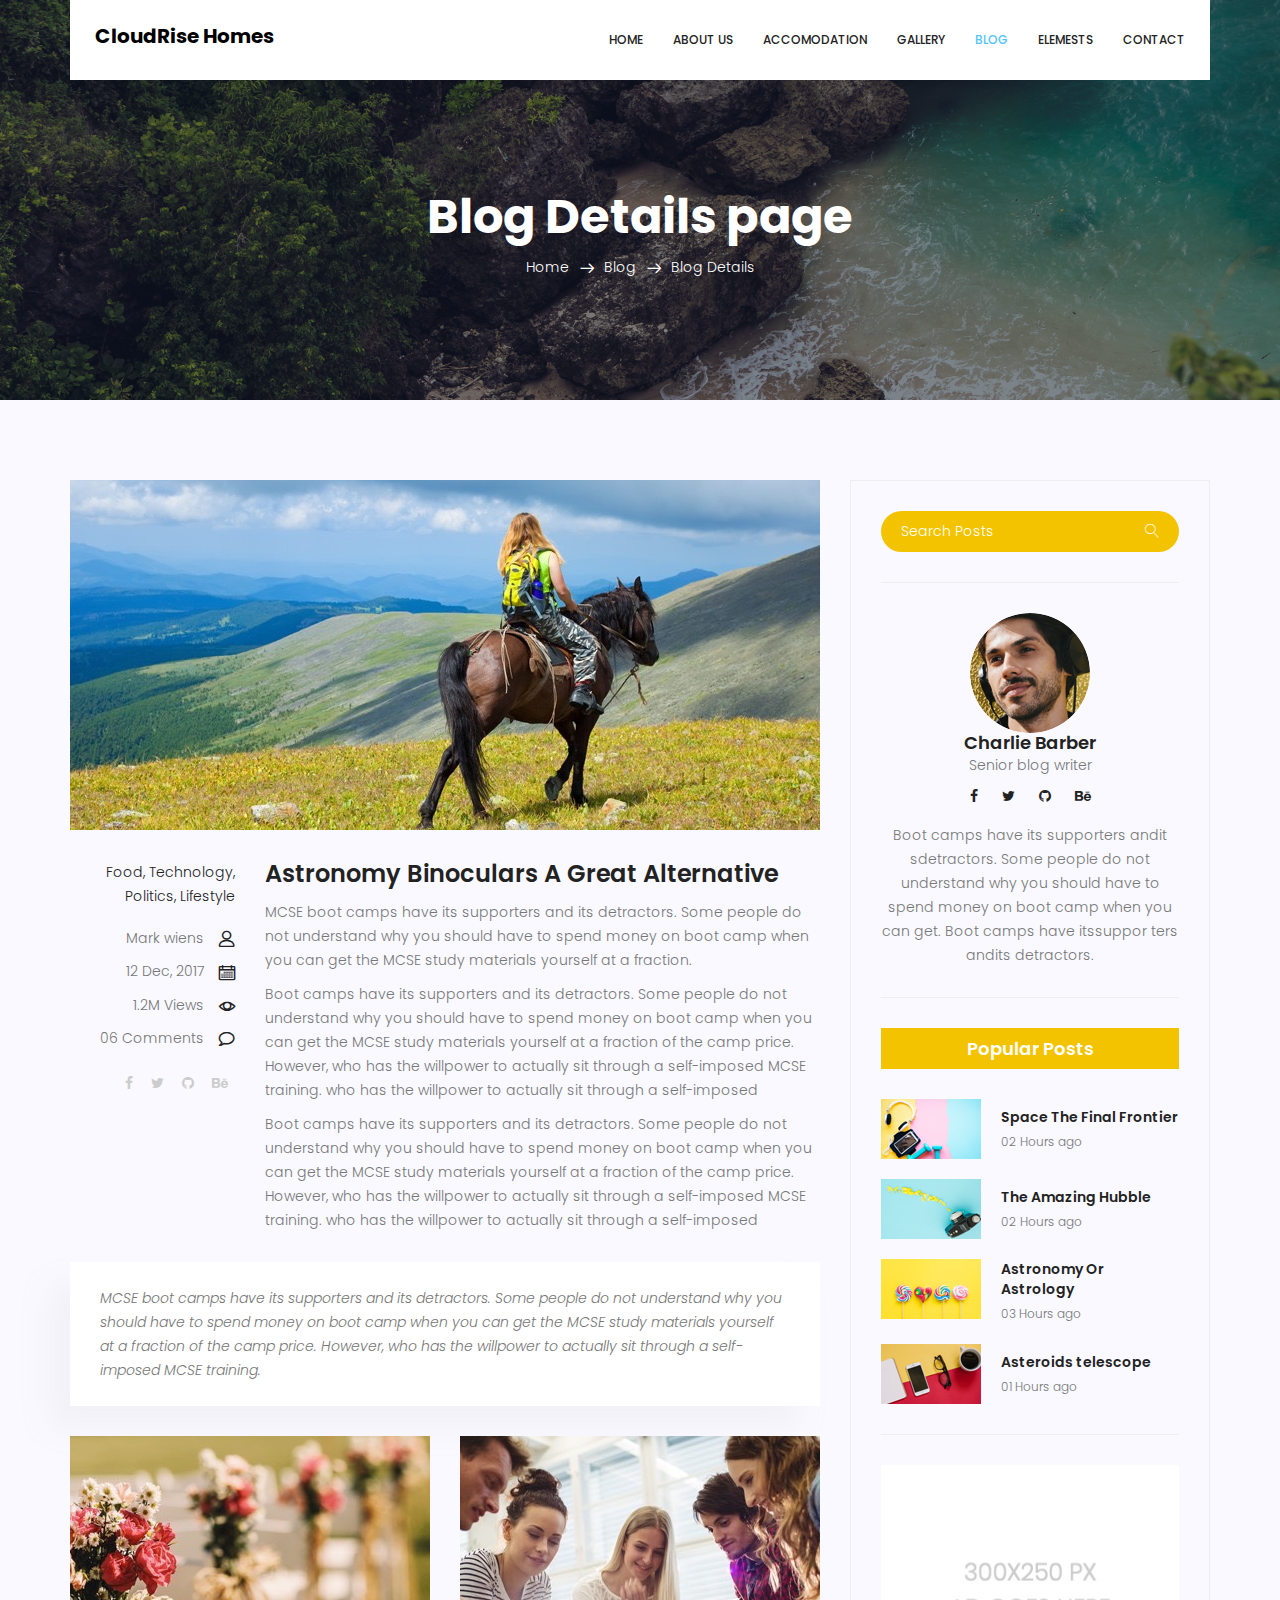
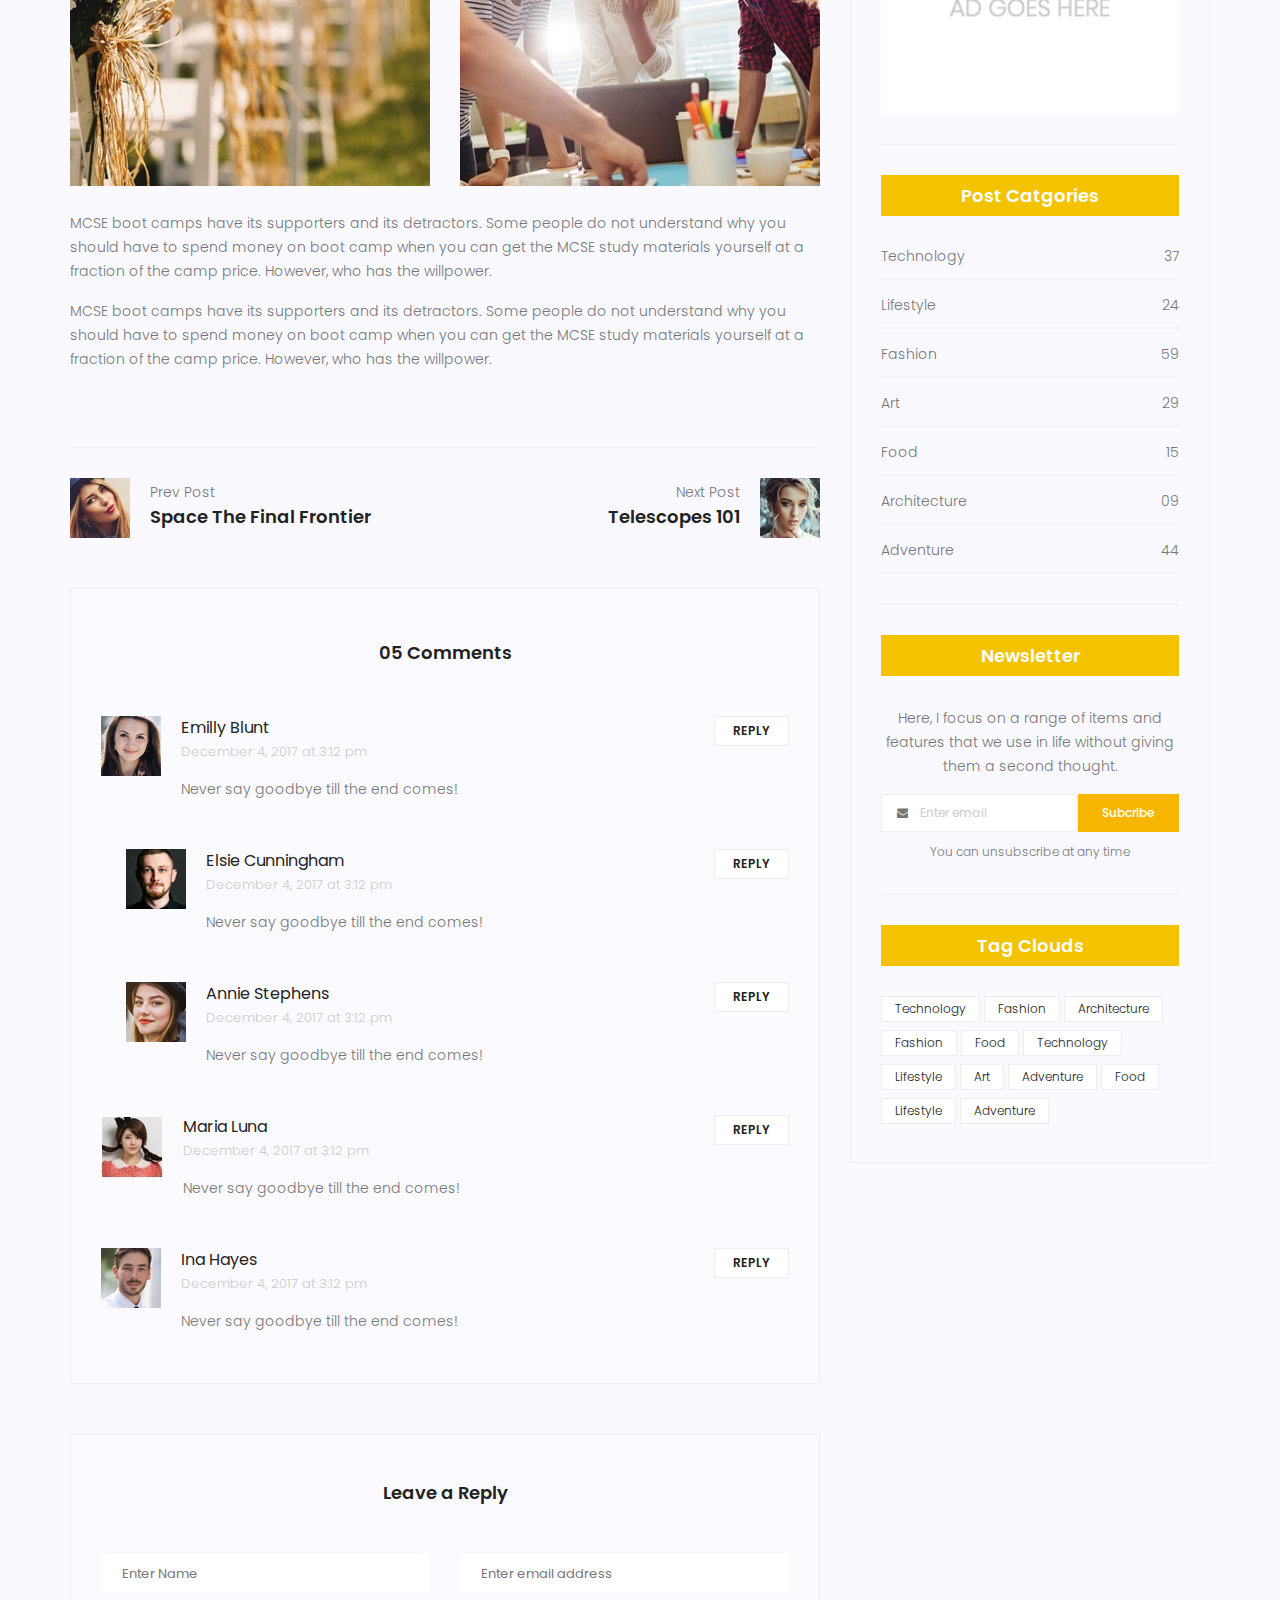
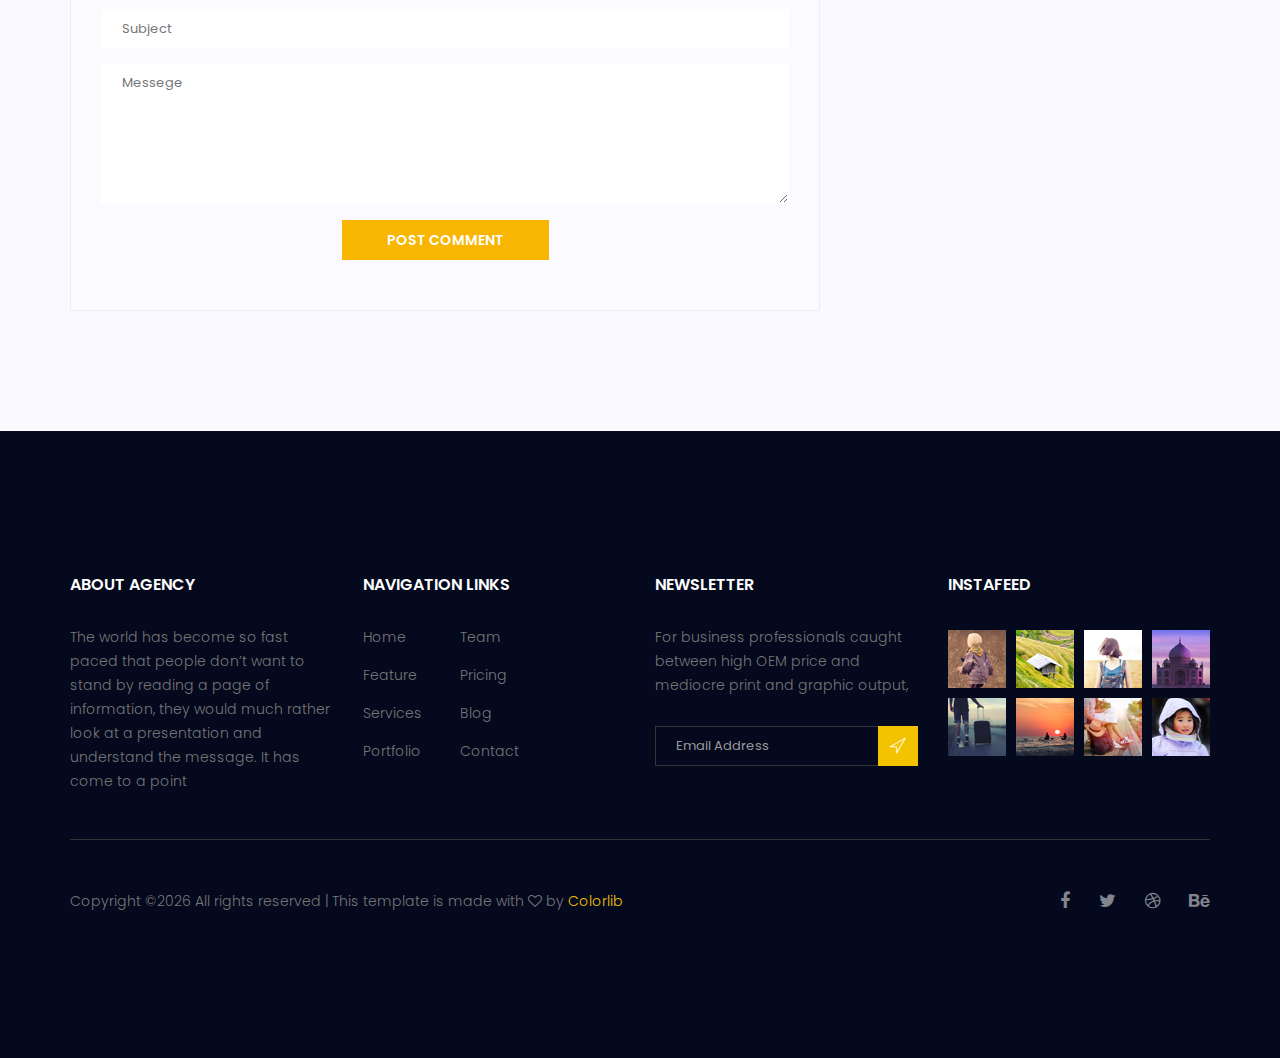
<file: blog-single.html>
<!doctype html>
<html lang="en">
    <head>
        <!-- Required meta tags -->
        <meta charset="utf-8">
        <meta name="viewport" content="width=device-width, initial-scale=1, shrink-to-fit=no">
        <link rel="icon" href="image/favicon.png" type="image/png">
        <title>CloudRise Homes - Welcome</title>
        <!-- Bootstrap CSS -->
        <link rel="stylesheet" href="css/bootstrap.css">
        <link rel="stylesheet" href="vendors/linericon/style.css">
        <link rel="stylesheet" href="css/font-awesome.min.css">
        <link rel="stylesheet" href="vendors/bootstrap-datepicker/bootstrap-datetimepicker.min.css">
        <link rel="stylesheet" href="vendors/nice-select/css/nice-select.css">
        <link rel="stylesheet" href="vendors/owl-carousel/owl.carousel.min.css">
        <!-- main css -->
        <link rel="stylesheet" href="css/style.css">
        <link rel="stylesheet" href="css/responsive.css">
    </head>
    <body>
        <!--================Header Area =================-->
        <header class="header_area">
            <div class="container">
                <nav class="navbar navbar-expand-lg navbar-light">
                    <!-- Brand and toggle get grouped for better mobile display -->
                    <!-- <a class="navbar-brand logo_h" href="index.html"><img src="image/Logo.png" alt=""></a> -->
                    <a href="#" class="font-weight-bold h5" style="color: #000">CloudRise Homes</a>
                    <button class="navbar-toggler" type="button" data-toggle="collapse" data-target="#navbarSupportedContent" aria-controls="navbarSupportedContent" aria-expanded="false" aria-label="Toggle navigation">
                        <span class="icon-bar"></span>
                        <span class="icon-bar"></span>
                        <span class="icon-bar"></span>
                    </button>
                    <!-- Collect the nav links, forms, and other content for toggling -->
                    <div class="collapse navbar-collapse offset" id="navbarSupportedContent">
                        <ul class="nav navbar-nav menu_nav ml-auto">
                            <li class="nav-item"><a class="nav-link" href="index.html">Home</a></li> 
                            <li class="nav-item"><a class="nav-link" href="about.html">About us</a></li>
                            <li class="nav-item"><a class="nav-link" href="accomodation.html">Accomodation</a></li>
                            <li class="nav-item"><a class="nav-link" href="gallery.html">Gallery</a></li>
                            <li class="nav-item submenu dropdown active">
                                <a href="#" class="nav-link dropdown-toggle" data-toggle="dropdown" role="button" aria-haspopup="true" aria-expanded="false">Blog</a>
                                <ul class="dropdown-menu">
                                    <li class="nav-item"><a class="nav-link" href="blog.html">Blog</a></li>
                                    <li class="nav-item"><a class="nav-link" href="blog-single.html">Blog Details</a></li>
                                </ul>
                            </li> 
                            <li class="nav-item"><a class="nav-link" href="elements.html">Elemests</a></li>
                            <li class="nav-item"><a class="nav-link" href="contact.html">Contact</a></li>
                        </ul>
                    </div> 
                </nav>
            </div>
        </header>
        <!--================Header Area =================-->
        
        <!--================Breadcrumb Area =================-->
        <section class="breadcrumb_area blog_banner_two">
            <div class="overlay bg-parallax" data-stellar-ratio="0.8" data-stellar-vertical-offset="0" data-background=""></div>
            <div class="container">
                <div class="page-cover text-center">
                    <h2 class="page-cover-tittle f_48">Blog Details page</h2>
                    <ol class="breadcrumb">
                        <li><a href="index.html">Home</a></li>
                        <li><a href="blog.html">Blog</a></li>
                        <li class="active">Blog Details</li>
                    </ol>
                </div>
            </div>
        </section>
        <!--================Breadcrumb Area =================-->
        
        <!--================Blog Area =================-->
        <section class="blog_area single-post-area">
            <div class="container">
                <div class="row">
                    <div class="col-lg-8 posts-list">
                        <div class="single-post row">
                            <div class="col-lg-12">
                                <div class="feature-img">
                                    <img class="img-fluid" src="image/blog/feature-img1.jpg" alt="">
                                </div>									
                            </div>
                            <div class="col-lg-3  col-md-3">
                                <div class="blog_info text-right">
                                    <div class="post_tag">
                                        <a href="#">Food,</a>
                                        <a href="#">Technology,</a>
                                        <a href="#">Politics,</a>
                                        <a href="#">Lifestyle</a>
                                    </div>
                                    <ul class="blog_meta list_style">
                                        <li><a href="#">Mark wiens<i class="lnr lnr-user"></i></a></li>
                                        <li><a href="#">12 Dec, 2017<i class="lnr lnr-calendar-full"></i></a></li>
                                        <li><a href="#">1.2M Views<i class="lnr lnr-eye"></i></a></li>
                                        <li><a href="#">06 Comments<i class="lnr lnr-bubble"></i></a></li>
                                    </ul>
                                    <ul class="social-links">
                                        <li><a href="#"><i class="fa fa-facebook"></i></a></li>
                                        <li><a href="#"><i class="fa fa-twitter"></i></a></li>
                                        <li><a href="#"><i class="fa fa-github"></i></a></li>
                                        <li><a href="#"><i class="fa fa-behance"></i></a></li>
                                    </ul>
                                </div>
                            </div>
                            <div class="col-lg-9 col-md-9 blog_details">
                                <h2>Astronomy Binoculars A Great Alternative</h2>
                                <p class="excert">
                                    MCSE boot camps have its supporters and its detractors. Some people do not understand why you should have to spend money on boot camp when you can get the MCSE study materials yourself at a fraction.
                                </p>
                                <p>
                                    Boot camps have its supporters and its detractors. Some people do not understand why you should have to spend money on boot camp when you can get the MCSE study materials yourself at a fraction of the camp price. However, who has the willpower to actually sit through a self-imposed MCSE training. who has the willpower to actually sit through a self-imposed
                                </p>
                                <p>
                                    Boot camps have its supporters and its detractors. Some people do not understand why you should have to spend money on boot camp when you can get the MCSE study materials yourself at a fraction of the camp price. However, who has the willpower to actually sit through a self-imposed MCSE training. who has the willpower to actually sit through a self-imposed
                                </p>
                            </div>
                            <div class="col-lg-12">
                                <div class="quotes">
                                    MCSE boot camps have its supporters and its detractors. Some people do not understand why you should have to spend money on boot camp when you can get the MCSE study materials yourself at a fraction of the camp price. However, who has the willpower to actually sit through a self-imposed MCSE training.										
                                </div>
                                <div class="row">
                                    <div class="col-6">
                                        <img class="img-fluid" src="image/blog/post-img1.jpg" alt="">
                                    </div>
                                    <div class="col-6">
                                        <img class="img-fluid" src="image/blog/post-img2.jpg" alt="">
                                    </div>	
                                    <div class="col-lg-12 mt-25">
                                        <p>
                                            MCSE boot camps have its supporters and its detractors. Some people do not understand why you should have to spend money on boot camp when you can get the MCSE study materials yourself at a fraction of the camp price. However, who has the willpower.
                                        </p>
                                        <p>
                                            MCSE boot camps have its supporters and its detractors. Some people do not understand why you should have to spend money on boot camp when you can get the MCSE study materials yourself at a fraction of the camp price. However, who has the willpower.
                                        </p>											
                                    </div>									
                                </div>
                            </div>
                        </div>
                        <div class="navigation-area">
                            <div class="row">
                                <div class="col-lg-6 col-md-6 col-12 nav-left flex-row d-flex justify-content-start align-items-center">
                                    <div class="thumb">
                                        <a href="#"><img class="img-fluid" src="image/blog/prev.jpg" alt=""></a>
                                    </div>
                                    <div class="arrow">
                                        <a href="#"><span class="lnr text-white lnr-arrow-left"></span></a>
                                    </div>
                                    <div class="detials">
                                        <p>Prev Post</p>
                                        <a href="#"><h4>Space The Final Frontier</h4></a>
                                    </div>
                                </div>
                                <div class="col-lg-6 col-md-6 col-12 nav-right flex-row d-flex justify-content-end align-items-center">
                                    <div class="detials">
                                        <p>Next Post</p>
                                        <a href="#"><h4>Telescopes 101</h4></a>
                                    </div>
                                    <div class="arrow">
                                        <a href="#"><span class="lnr text-white lnr-arrow-right"></span></a>
                                    </div>
                                    <div class="thumb">
                                        <a href="#"><img class="img-fluid" src="image/blog/next.jpg" alt=""></a>
                                    </div>										
                                </div>									
                            </div>
                        </div>
                        <div class="comments-area">
                            <h4>05 Comments</h4>
                            <div class="comment-list">
                                <div class="single-comment justify-content-between d-flex">
                                    <div class="user justify-content-between d-flex">
                                        <div class="thumb">
                                            <img src="image/blog/c1.jpg" alt="">
                                        </div>
                                        <div class="desc">
                                            <h5><a href="#">Emilly Blunt</a></h5>
                                            <p class="date">December 4, 2017 at 3:12 pm </p>
                                            <p class="comment">
                                                Never say goodbye till the end comes!
                                            </p>
                                        </div>
                                    </div>
                                    <div class="reply-btn">
                                           <a href="" class="btn-reply text-uppercase">reply</a> 
                                    </div>
                                </div>
                            </div>	
                            <div class="comment-list left-padding">
                                <div class="single-comment justify-content-between d-flex">
                                    <div class="user justify-content-between d-flex">
                                        <div class="thumb">
                                            <img src="image/blog/c2.jpg" alt="">
                                        </div>
                                        <div class="desc">
                                            <h5><a href="#">Elsie Cunningham</a></h5>
                                            <p class="date">December 4, 2017 at 3:12 pm </p>
                                            <p class="comment">
                                                Never say goodbye till the end comes!
                                            </p>
                                        </div>
                                    </div>
                                    <div class="reply-btn">
                                           <a href="" class="btn-reply text-uppercase">reply</a> 
                                    </div>
                                </div>
                            </div>	
                            <div class="comment-list left-padding">
                                <div class="single-comment justify-content-between d-flex">
                                    <div class="user justify-content-between d-flex">
                                        <div class="thumb">
                                            <img src="image/blog/c3.jpg" alt="">
                                        </div>
                                        <div class="desc">
                                            <h5><a href="#">Annie Stephens</a></h5>
                                            <p class="date">December 4, 2017 at 3:12 pm </p>
                                            <p class="comment">
                                                Never say goodbye till the end comes!
                                            </p>
                                        </div>
                                    </div>
                                    <div class="reply-btn">
                                           <a href="" class="btn-reply text-uppercase">reply</a> 
                                    </div>
                                </div>
                            </div>	
                            <div class="comment-list">
                                <div class="single-comment justify-content-between d-flex">
                                    <div class="user justify-content-between d-flex">
                                        <div class="thumb">
                                            <img src="image/blog/c4.jpg" alt="">
                                        </div>
                                        <div class="desc">
                                            <h5><a href="#">Maria Luna</a></h5>
                                            <p class="date">December 4, 2017 at 3:12 pm </p>
                                            <p class="comment">
                                                Never say goodbye till the end comes!
                                            </p>
                                        </div>
                                    </div>
                                    <div class="reply-btn">
                                           <a href="" class="btn-reply text-uppercase">reply</a> 
                                    </div>
                                </div>
                            </div>	
                            <div class="comment-list">
                                <div class="single-comment justify-content-between d-flex">
                                    <div class="user justify-content-between d-flex">
                                        <div class="thumb">
                                            <img src="image/blog/c5.jpg" alt="">
                                        </div>
                                        <div class="desc">
                                            <h5><a href="#">Ina Hayes</a></h5>
                                            <p class="date">December 4, 2017 at 3:12 pm </p>
                                            <p class="comment">
                                                Never say goodbye till the end comes!
                                            </p>
                                        </div>
                                    </div>
                                    <div class="reply-btn">
                                           <a href="" class="btn-reply text-uppercase">reply</a> 
                                    </div>
                                </div>
                            </div>	                                             				
                        </div>
                        <div class="comment-form">
                            <h4>Leave a Reply</h4>
                            <form>
                                <div class="form-group form-inline">
                                  <div class="form-group col-lg-6 col-md-6 name">
                                    <input type="text" class="form-control" id="name" placeholder="Enter Name" onfocus="this.placeholder = ''" onblur="this.placeholder = 'Enter Name'">
                                  </div>
                                  <div class="form-group col-lg-6 col-md-6 email">
                                    <input type="email" class="form-control" id="email" placeholder="Enter email address" onfocus="this.placeholder = ''" onblur="this.placeholder = 'Enter email address'">
                                  </div>										
                                </div>
                                <div class="form-group">
                                    <input type="text" class="form-control" id="subject" placeholder="Subject" onfocus="this.placeholder = ''" onblur="this.placeholder = 'Subject'">
                                </div>
                                <div class="form-group">
                                    <textarea class="form-control mb-10" rows="5" name="message" placeholder="Messege" onfocus="this.placeholder = ''" onblur="this.placeholder = 'Messege'" required=""></textarea>
                                </div>
                                <a href="#" class="primary-btn button_hover">Post Comment</a>	
                            </form>
                        </div>
                    </div>
                    <div class="col-lg-4">
                        <div class="blog_right_sidebar">
                            <aside class="single_sidebar_widget search_widget">
                                <div class="input-group">
                                    <input type="text" class="form-control" placeholder="Search Posts">
                                    <span class="input-group-btn">
                                        <button class="btn btn-default" type="button"><i class="lnr lnr-magnifier"></i></button>
                                    </span>
                                </div><!-- /input-group -->
                                <div class="br"></div>
                            </aside>
                            <aside class="single_sidebar_widget author_widget">
                                <img class="author_img rounded-circle" src="image/blog/author.png" alt="">
                                <h4>Charlie Barber</h4>
                                <p>Senior blog writer</p>
                                <div class="social_icon">
                                    <a href="#"><i class="fa fa-facebook"></i></a>
                                    <a href="#"><i class="fa fa-twitter"></i></a>
                                    <a href="#"><i class="fa fa-github"></i></a>
                                    <a href="#"><i class="fa fa-behance"></i></a>
                                </div>
                                <p>Boot camps have its supporters andit sdetractors. Some people do not understand why you should have to spend money on boot camp when you can get. Boot camps have itssuppor ters andits detractors.</p>
                                <div class="br"></div>
                            </aside>
                            <aside class="single_sidebar_widget popular_post_widget">
                                <h3 class="widget_title">Popular Posts</h3>
                                <div class="media post_item">
                                    <img src="image/blog/post1.jpg" alt="post">
                                    <div class="media-body">
                                        <a href="blog-details.html"><h3>Space The Final Frontier</h3></a>
                                        <p>02 Hours ago</p>
                                    </div>
                                </div>
                                <div class="media post_item">
                                    <img src="image/blog/post2.jpg" alt="post">
                                    <div class="media-body">
                                        <a href="blog-details.html"><h3>The Amazing Hubble</h3></a>
                                        <p>02 Hours ago</p>
                                    </div>
                                </div>
                                <div class="media post_item">
                                    <img src="image/blog/post3.jpg" alt="post">
                                    <div class="media-body">
                                        <a href="blog-details.html"><h3>Astronomy Or Astrology</h3></a>
                                        <p>03 Hours ago</p>
                                    </div>
                                </div>
                                <div class="media post_item">
                                    <img src="image/blog/post4.jpg" alt="post">
                                    <div class="media-body">
                                        <a href="blog-details.html"><h3>Asteroids telescope</h3></a>
                                        <p>01 Hours ago</p>
                                    </div>
                                </div>
                                <div class="br"></div>
                            </aside>
                            <aside class="single_sidebar_widget ads_widget">
                                <a href="#"><img class="img-fluid" src="image/blog/add.jpg" alt=""></a>
                                <div class="br"></div>
                            </aside>
                            <aside class="single_sidebar_widget post_category_widget">
                                <h4 class="widget_title">Post Catgories</h4>
                                <ul class="list_style cat-list">
                                    <li>
                                        <a href="#" class="d-flex justify-content-between">
                                            <p>Technology</p>
                                            <p>37</p>
                                        </a>
                                    </li>
                                    <li>
                                        <a href="#" class="d-flex justify-content-between">
                                            <p>Lifestyle</p>
                                            <p>24</p>
                                        </a>
                                    </li>
                                    <li>
                                        <a href="#" class="d-flex justify-content-between">
                                            <p>Fashion</p>
                                            <p>59</p>
                                        </a>
                                    </li>
                                    <li>
                                        <a href="#" class="d-flex justify-content-between">
                                            <p>Art</p>
                                            <p>29</p>
                                        </a>
                                    </li>
                                    <li>
                                        <a href="#" class="d-flex justify-content-between">
                                            <p>Food</p>
                                            <p>15</p>
                                        </a>
                                    </li>
                                    <li>
                                        <a href="#" class="d-flex justify-content-between">
                                            <p>Architecture</p>
                                            <p>09</p>
                                        </a>
                                    </li>
                                    <li>
                                        <a href="#" class="d-flex justify-content-between">
                                            <p>Adventure</p>
                                            <p>44</p>
                                        </a>
                                    </li>															
                                </ul>
                                <div class="br"></div>
                            </aside>
                            <aside class="single-sidebar-widget newsletter_widget">
                                <h4 class="widget_title">Newsletter</h4>
                                <p>
                                Here, I focus on a range of items and features that we use in life without
                                giving them a second thought.
                                </p>
                                <div class="form-group d-flex flex-row">
                                    <div class="input-group">
                                        <div class="input-group-prepend">
                                            <div class="input-group-text"><i class="fa fa-envelope" aria-hidden="true"></i></div>
                                        </div>
                                        <input type="text" class="form-control" id="inlineFormInputGroup" placeholder="Enter email" onfocus="this.placeholder = ''" onblur="this.placeholder = 'Enter email'">
                                    </div>
                                    <a href="#" class="bbtns">Subcribe</a>
                                </div>	
                                <p class="text-bottom">You can unsubscribe at any time</p>	
                                <div class="br"></div>							
                            </aside>
                            <aside class="single-sidebar-widget tag_cloud_widget">
                                <h4 class="widget_title">Tag Clouds</h4>
                                <ul class="list_style">
                                    <li><a href="#">Technology</a></li>
                                    <li><a href="#">Fashion</a></li>
                                    <li><a href="#">Architecture</a></li>
                                    <li><a href="#">Fashion</a></li>
                                    <li><a href="#">Food</a></li>
                                    <li><a href="#">Technology</a></li>
                                    <li><a href="#">Lifestyle</a></li>
                                    <li><a href="#">Art</a></li>
                                    <li><a href="#">Adventure</a></li>
                                    <li><a href="#">Food</a></li>
                                    <li><a href="#">Lifestyle</a></li>
                                    <li><a href="#">Adventure</a></li>
                                </ul>
                            </aside>
                        </div>
                    </div>
                </div>
            </div>
        </section>
        <!--================Blog Area =================-->
        
        <!--================ start footer Area  =================-->	
        <footer class="footer-area section_gap">
            <div class="container">
                <div class="row">
                    <div class="col-lg-3  col-md-6 col-sm-6">
                        <div class="single-footer-widget">
                            <h6 class="footer_title">About Agency</h6>
                            <p>The world has become so fast paced that people don’t want to stand by reading a page of information, they would much rather look at a presentation and understand the message. It has come to a point </p>
                        </div>
                    </div>
                    <div class="col-lg-3 col-md-6 col-sm-6">
                        <div class="single-footer-widget">
                            <h6 class="footer_title">Navigation Links</h6>
                            <div class="row">
                                <div class="col-4">
                                    <ul class="list_style">
                                        <li><a href="#">Home</a></li>
                                        <li><a href="#">Feature</a></li>
                                        <li><a href="#">Services</a></li>
                                        <li><a href="#">Portfolio</a></li>
                                    </ul>
                                </div>
                                <div class="col-4">
                                    <ul class="list_style">
                                        <li><a href="#">Team</a></li>
                                        <li><a href="#">Pricing</a></li>
                                        <li><a href="#">Blog</a></li>
                                        <li><a href="#">Contact</a></li>
                                    </ul>
                                </div>										
                            </div>							
                        </div>
                    </div>							
                    <div class="col-lg-3 col-md-6 col-sm-6">
                        <div class="single-footer-widget">
                            <h6 class="footer_title">Newsletter</h6>
                            <p>For business professionals caught between high OEM price and mediocre print and graphic output, </p>		
                            <div id="mc_embed_signup">
                                <form target="_blank" action="https://spondonit.us12.list-manage.com/subscribe/post?u=1462626880ade1ac87bd9c93a&amp;id=92a4423d01" method="get" class="subscribe_form relative">
                                    <div class="input-group d-flex flex-row">
                                        <input name="EMAIL" placeholder="Email Address" onfocus="this.placeholder = ''" onblur="this.placeholder = 'Email Address '" required="" type="email">
                                        <button class="btn sub-btn"><span class="lnr lnr-location"></span></button>		
                                    </div>									
                                    <div class="mt-10 info"></div>
                                </form>
                            </div>
                        </div>
                    </div>
                    <div class="col-lg-3 col-md-6 col-sm-6">
                        <div class="single-footer-widget instafeed">
                            <h6 class="footer_title">InstaFeed</h6>
                            <ul class="list_style instafeed d-flex flex-wrap">
                                <li><img src="image/instagram/Image-01.jpg" alt=""></li>
                                <li><img src="image/instagram/Image-02.jpg" alt=""></li>
                                <li><img src="image/instagram/Image-03.jpg" alt=""></li>
                                <li><img src="image/instagram/Image-04.jpg" alt=""></li>
                                <li><img src="image/instagram/Image-05.jpg" alt=""></li>
                                <li><img src="image/instagram/Image-06.jpg" alt=""></li>
                                <li><img src="image/instagram/Image-07.jpg" alt=""></li>
                                <li><img src="image/instagram/Image-08.jpg" alt=""></li>
                            </ul>
                        </div>
                    </div>						
                </div>
                <div class="border_line"></div>
                <div class="row footer-bottom d-flex justify-content-between align-items-center">
                    <p class="col-lg-8 col-sm-12 footer-text m-0"><!-- Link back to Colorlib can't be removed. Template is licensed under CC BY 3.0. -->
Copyright &copy;<script>document.write(new Date().getFullYear());</script> All rights reserved | This template is made with <i class="fa fa-heart-o" aria-hidden="true"></i> by <a href="https://colorlib.com" target="_blank">Colorlib</a>
<!-- Link back to Colorlib can't be removed. Template is licensed under CC BY 3.0. --></p>
                    <div class="col-lg-4 col-sm-12 footer-social">
                        <a href="#"><i class="fa fa-facebook"></i></a>
                        <a href="#"><i class="fa fa-twitter"></i></a>
                        <a href="#"><i class="fa fa-dribbble"></i></a>
                        <a href="#"><i class="fa fa-behance"></i></a>
                    </div>
                </div>
            </div>
        </footer>
		<!--================ End footer Area  =================-->
        
        
        <!-- Optional JavaScript -->
        <!-- jQuery first, then Popper.js, then Bootstrap JS -->
        <script src="js/jquery-3.2.1.min.js"></script>
        <script src="js/popper.js"></script>
        <script src="js/bootstrap.min.js"></script>
        <script src="vendors/owl-carousel/owl.carousel.min.js"></script>
        <script src="js/jquery.ajaxchimp.min.js"></script>
        <script src="vendors/bootstrap-datepicker/bootstrap-datetimepicker.min.js"></script>
        <script src="vendors/nice-select/js/jquery.nice-select.js"></script>
        <script src="js/mail-script.js"></script>
        <script src="js/stellar.js"></script>
        <script src="vendors/lightbox/simpleLightbox.min.js"></script>
        <script src="js/custom.js"></script>
    </body>
</html>
</file>
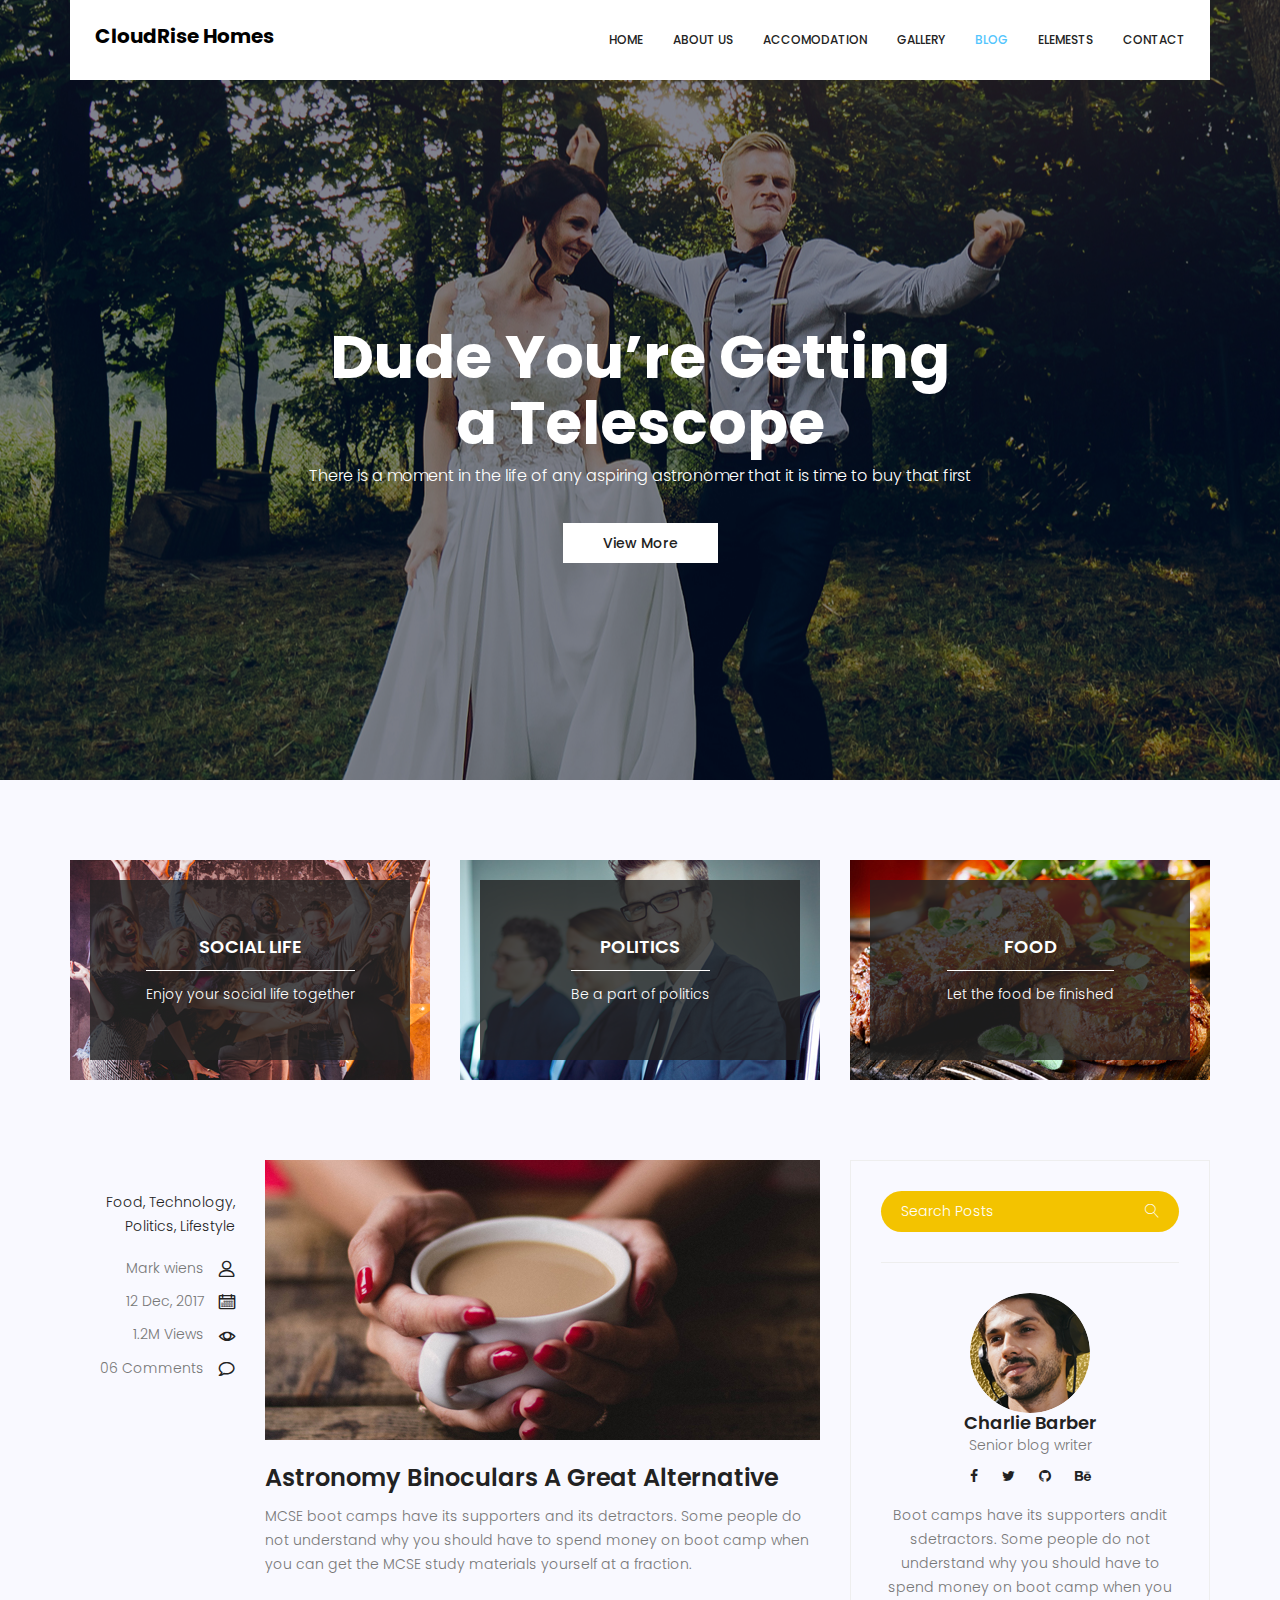
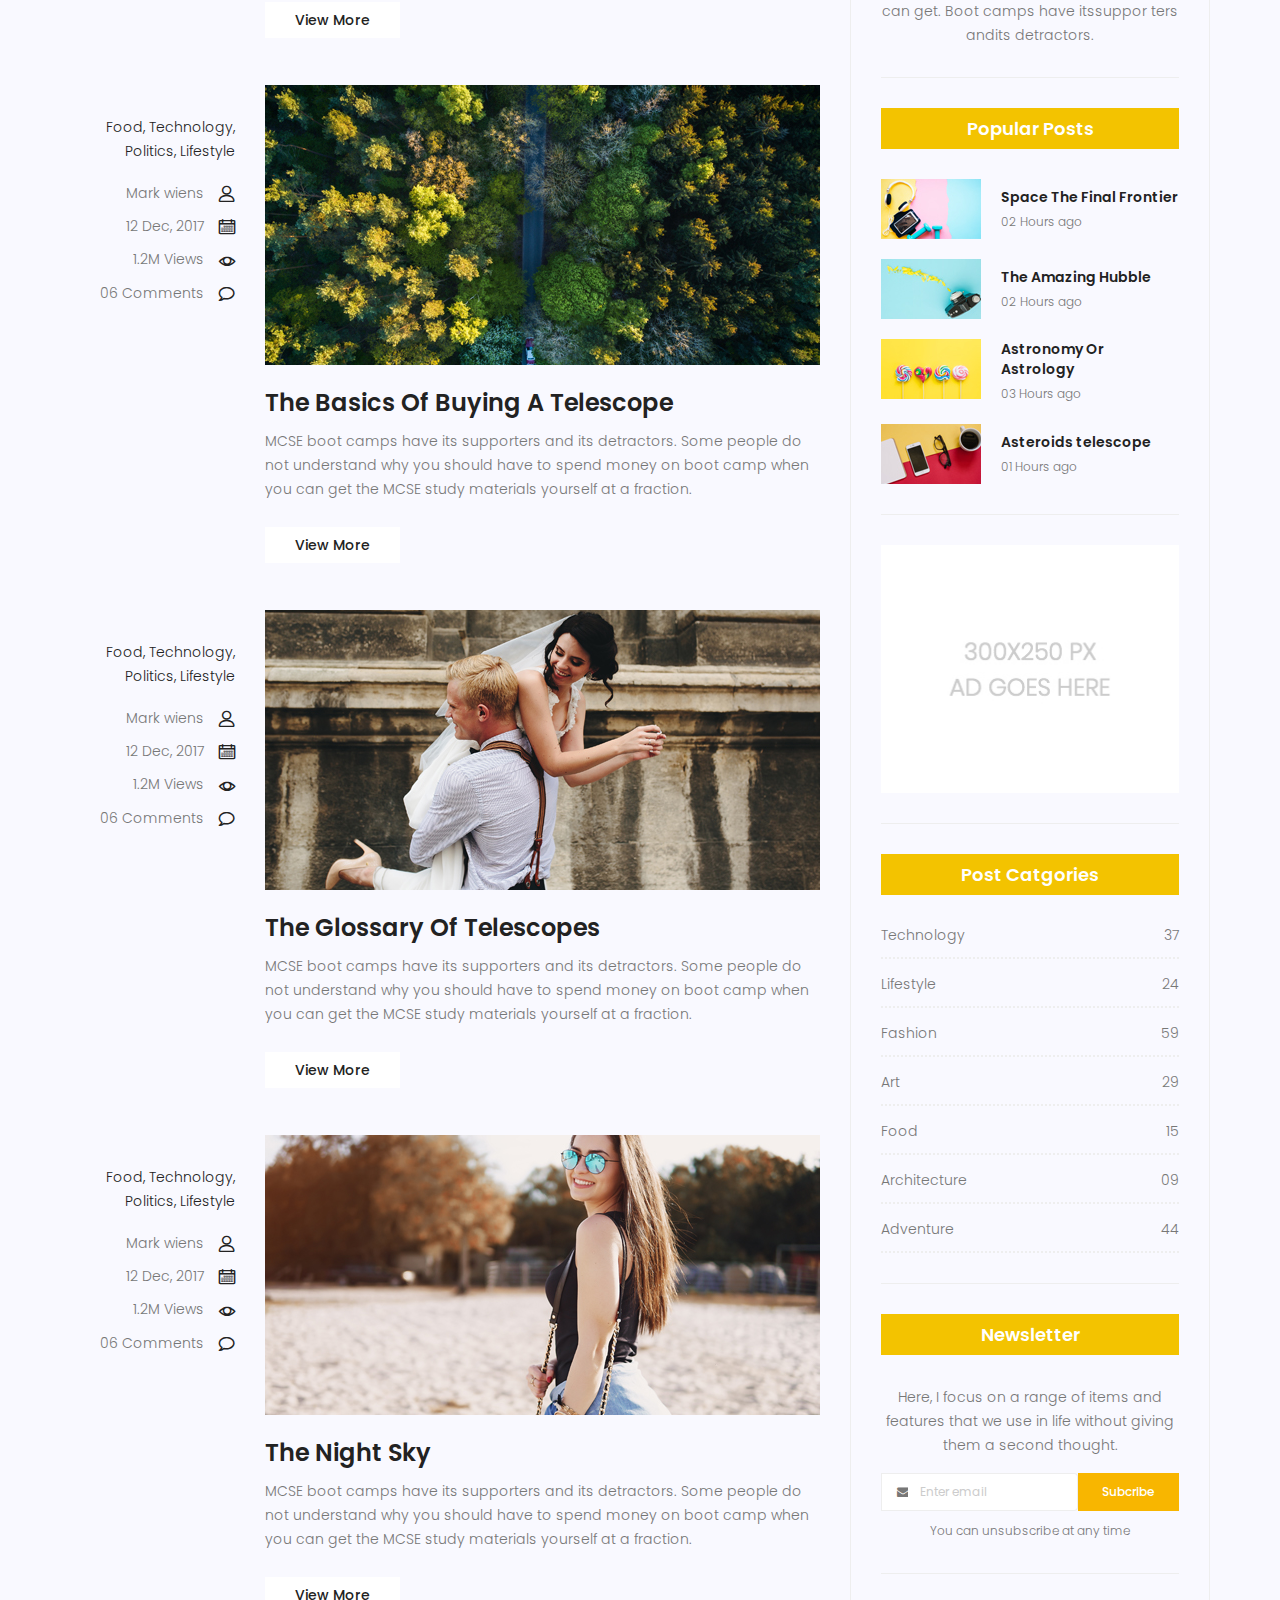
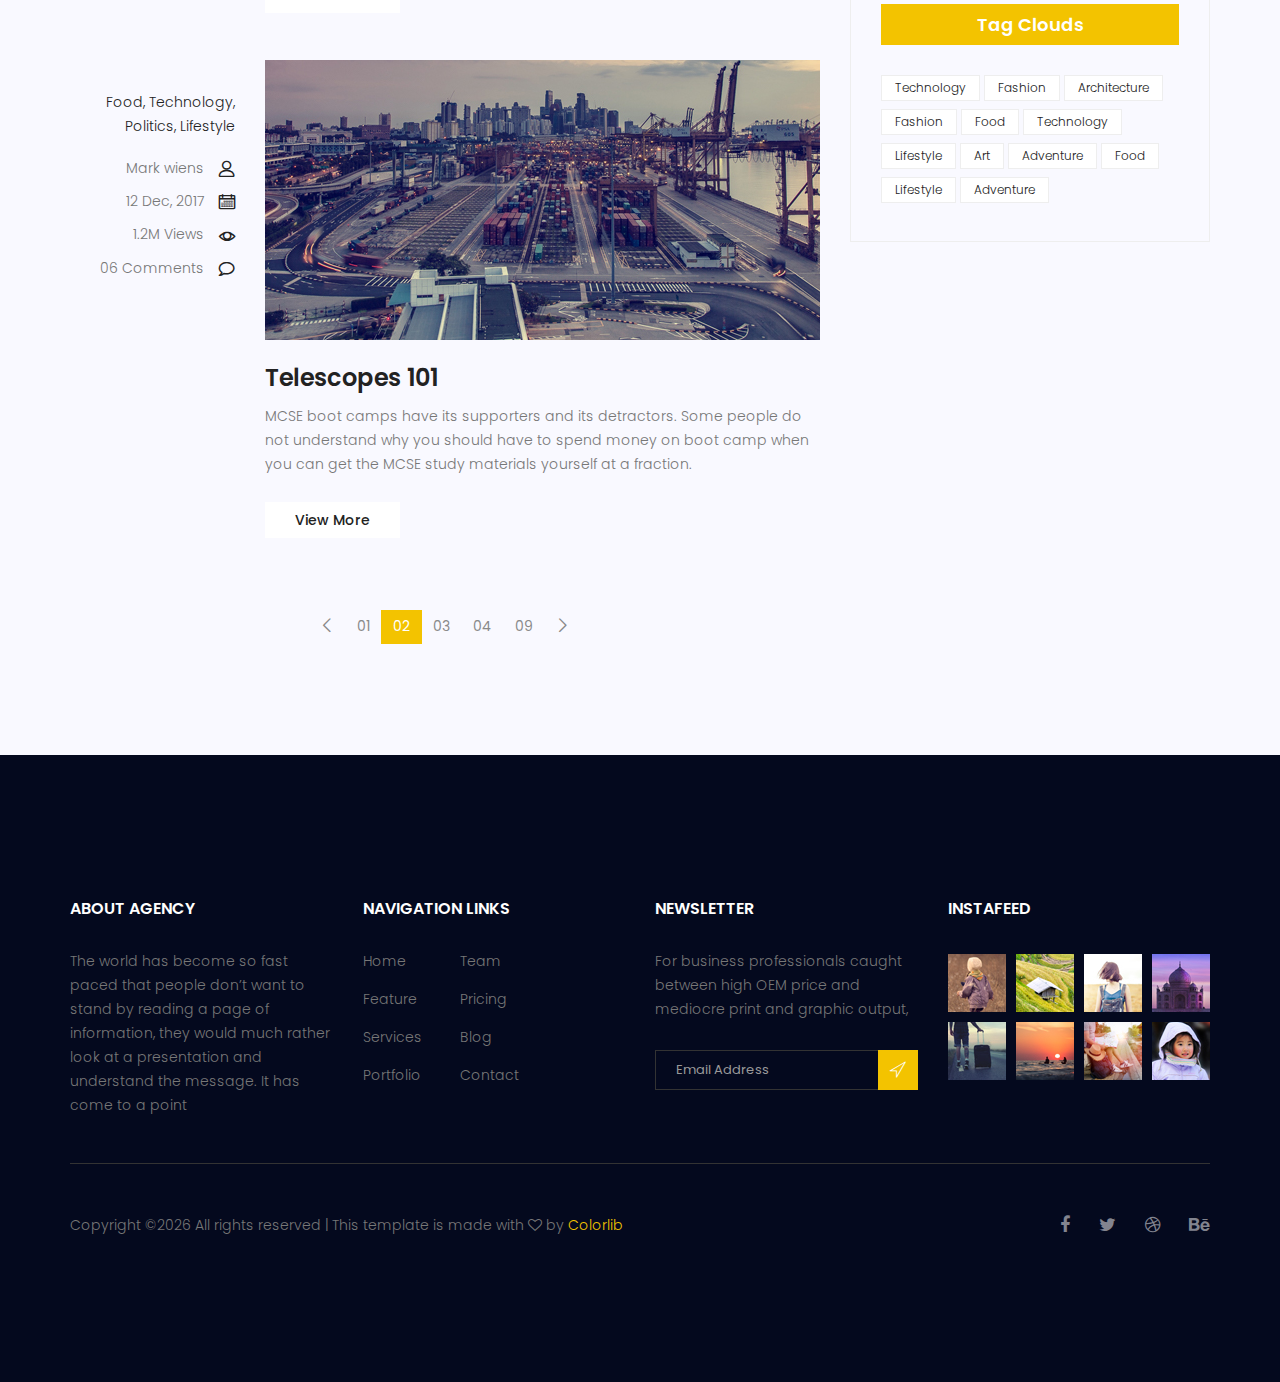
<file: blog.html>
<!doctype html>
<html lang="en">
    <head>
        <!-- Required meta tags -->
        <meta charset="utf-8">
        <meta name="viewport" content="width=device-width, initial-scale=1, shrink-to-fit=no">
        <link rel="icon" href="image/favicon.png" type="image/png">
        <title>CloudRise Homes - Welcome</title>
        <!-- Bootstrap CSS -->
        <link rel="stylesheet" href="css/bootstrap.css">
        <link rel="stylesheet" href="vendors/linericon/style.css">
        <link rel="stylesheet" href="css/font-awesome.min.css">
        <link rel="stylesheet" href="vendors/owl-carousel/owl.carousel.min.css">
        <link rel="stylesheet" href="vendors/bootstrap-datepicker/bootstrap-datetimepicker.min.css">
        <link rel="stylesheet" href="vendors/nice-select/css/nice-select.css">
        <link rel="stylesheet" href="vendors/owl-carousel/owl.carousel.min.css">
        <!-- main css -->
        <link rel="stylesheet" href="css/style.css">
        <link rel="stylesheet" href="css/responsive.css">
    </head>
    <body>
        <!--================Header Area =================-->
        <header class="header_area">
            <div class="container">
                <nav class="navbar navbar-expand-lg navbar-light">
                    <!-- Brand and toggle get grouped for better mobile display -->
                    <!-- <a class="navbar-brand logo_h" href="index.html"><img src="image/Logo.png" alt=""></a> -->
                    <a href="#" class="font-weight-bold h5" style="color: #000">CloudRise Homes</a>
                    <button class="navbar-toggler" type="button" data-toggle="collapse" data-target="#navbarSupportedContent" aria-controls="navbarSupportedContent" aria-expanded="false" aria-label="Toggle navigation">
                        <span class="icon-bar"></span>
                        <span class="icon-bar"></span>
                        <span class="icon-bar"></span>
                    </button>
                    <!-- Collect the nav links, forms, and other content for toggling -->
                    <div class="collapse navbar-collapse offset" id="navbarSupportedContent">
                        <ul class="nav navbar-nav menu_nav ml-auto">
                            <li class="nav-item"><a class="nav-link" href="index.html">Home</a></li> 
                            <li class="nav-item"><a class="nav-link" href="about.html">About us</a></li>
                            <li class="nav-item"><a class="nav-link" href="accomodation.html">Accomodation</a></li>
                            <li class="nav-item"><a class="nav-link" href="gallery.html">Gallery</a></li>
                            <li class="nav-item submenu dropdown active">
                                <a href="#" class="nav-link dropdown-toggle" data-toggle="dropdown" role="button" aria-haspopup="true" aria-expanded="false">Blog</a>
                                <ul class="dropdown-menu">
                                    <li class="nav-item"><a class="nav-link" href="blog.html">Blog</a></li>
                                    <li class="nav-item"><a class="nav-link" href="blog-single.html">Blog Details</a></li>
                                </ul>
                            </li> 
                            <li class="nav-item"><a class="nav-link" href="elements.html">Elemests</a></li>
                            <li class="nav-item"><a class="nav-link" href="contact.html">Contact</a></li>
                        </ul>
                    </div> 
                </nav>
            </div>
        </header>
        <!--================Header Area =================-->
        
        <!--================Banner Area =================-->
        <section class="banner_area blog_banner d_flex align-items-center">
            <div class="overlay bg-parallax" data-stellar-ratio="0.9" data-stellar-vertical-offset="0" data-background=""></div>
            <div class="container">
                <div class="banner_content text-center">
                    <h4>Dude You’re Getting <br />a Telescope</h4>
                    <p>There is a moment in the life of any aspiring astronomer that it is time to buy that first</p>
                    <a href="#" class="btn white_btn button_hover">View More</a>
                </div>
            </div>
        </section>
        <!--================Banner Area =================-->
        
        <!--================Blog Categorie Area =================-->
        <section class="blog_categorie_area">
            <div class="container">
                <div class="row">
                    <div class="col-lg-4">
                        <div class="categories_post">
                            <img src="image/blog/cat-post/cat-post-3.jpg" alt="post">
                            <div class="categories_details">
                                <div class="categories_text">
                                    <a href="blog-details.html"><h5>Social Life</h5></a>
                                    <div class="border_line"></div>
                                    <p>Enjoy your social life together</p>
                                </div>
                            </div>
                        </div>
                    </div>
                    <div class="col-lg-4">
                        <div class="categories_post">
                            <img src="image/blog/cat-post/cat-post-2.jpg" alt="post">
                            <div class="categories_details">
                                <div class="categories_text">
                                    <a href="blog-details.html"><h5>Politics</h5></a>
                                    <div class="border_line"></div>
                                    <p>Be a part of politics</p>
                                </div>
                            </div>
                        </div>
                    </div>
                    <div class="col-lg-4">
                        <div class="categories_post">
                            <img src="image/blog/cat-post/cat-post-1.jpg" alt="post">
                            <div class="categories_details">
                                <div class="categories_text">
                                    <a href="blog-details.html"><h5>Food</h5></a>
                                    <div class="border_line"></div>
                                    <p>Let the food be finished</p>
                                </div>
                            </div>
                        </div>
                    </div>
                </div>
            </div>
        </section>
        <!--================Blog Categorie Area =================-->
        
        <!--================Blog Area =================-->
        <section class="blog_area">
            <div class="container">
                <div class="row">
                    <div class="col-lg-8">
                        <div class="blog_left_sidebar">
                            <article class="row blog_item">
                               <div class="col-md-3">
                                   <div class="blog_info text-right">
                                        <div class="post_tag">
                                            <a href="#">Food,</a>
                                            <a href="#">Technology,</a>
                                            <a href="#">Politics,</a>
                                            <a href="#">Lifestyle</a>
                                        </div>
                                        <ul class="blog_meta list_style">
                                            <li><a href="#">Mark wiens<i class="lnr lnr-user"></i></a></li>
                                            <li><a href="#">12 Dec, 2017<i class="lnr lnr-calendar-full"></i></a></li>
                                            <li><a href="#">1.2M Views<i class="lnr lnr-eye"></i></a></li>
                                            <li><a href="#">06 Comments<i class="lnr lnr-bubble"></i></a></li>
                                        </ul>
                                    </div>
                               </div>
                                <div class="col-md-9">
                                    <div class="blog_post">
                                        <img src="image/blog/main-blog/m-blog-1.jpg" alt="">
                                        <div class="blog_details">
                                            <a href="#"><h2>Astronomy Binoculars A Great Alternative</h2></a>
                                            <p>MCSE boot camps have its supporters and its detractors. Some people do not understand why you should have to spend money on boot camp when you can get the MCSE study materials yourself at a fraction.</p>
                                            <a href="#" class="view_btn button_hover">View More</a>
                                        </div>
                                    </div>
                                </div>
                            </article>
                            <article class="row blog_item">
                               <div class="col-md-3">
                                   <div class="blog_info text-right">
                                        <div class="post_tag">
                                            <a href="#">Food,</a>
                                            <a href="#">Technology,</a>
                                            <a href="#">Politics,</a>
                                            <a href="#">Lifestyle</a>
                                        </div>
                                        <ul class="blog_meta list_style">
                                            <li><a href="#">Mark wiens<i class="lnr lnr-user"></i></a></li>
                                            <li><a href="#">12 Dec, 2017<i class="lnr lnr-calendar-full"></i></a></li>
                                            <li><a href="#">1.2M Views<i class="lnr lnr-eye"></i></a></li>
                                            <li><a href="#">06 Comments<i class="lnr lnr-bubble"></i></a></li>
                                        </ul>
                                    </div>
                               </div>
                                <div class="col-md-9">
                                    <div class="blog_post">
                                        <img src="image/blog/main-blog/m-blog-2.jpg" alt="">
                                        <div class="blog_details">
                                            <a href="#"><h2>The Basics Of Buying A Telescope</h2></a>
                                            <p>MCSE boot camps have its supporters and its detractors. Some people do not understand why you should have to spend money on boot camp when you can get the MCSE study materials yourself at a fraction.</p>
                                            <a href="#" class="view_btn button_hover">View More</a>
                                        </div>
                                    </div>
                                </div>
                            </article>
                            <article class="row blog_item">
                               <div class="col-md-3">
                                   <div class="blog_info text-right">
                                        <div class="post_tag">
                                            <a href="#">Food,</a>
                                            <a href="#">Technology,</a>
                                            <a href="#">Politics,</a>
                                            <a href="#">Lifestyle</a>
                                        </div>
                                        <ul class="blog_meta list_style">
                                            <li><a href="#">Mark wiens<i class="lnr lnr-user"></i></a></li>
                                            <li><a href="#">12 Dec, 2017<i class="lnr lnr-calendar-full"></i></a></li>
                                            <li><a href="#">1.2M Views<i class="lnr lnr-eye"></i></a></li>
                                            <li><a href="#">06 Comments<i class="lnr lnr-bubble"></i></a></li>
                                        </ul>
                                    </div>
                               </div>
                                <div class="col-md-9">
                                    <div class="blog_post">
                                        <img src="image/blog/main-blog/m-blog-3.jpg" alt="">
                                        <div class="blog_details">
                                            <a href="#"><h2>The Glossary Of Telescopes</h2></a>
                                            <p>MCSE boot camps have its supporters and its detractors. Some people do not understand why you should have to spend money on boot camp when you can get the MCSE study materials yourself at a fraction.</p>
                                            <a href="#" class="view_btn button_hover">View More</a>
                                        </div>
                                    </div>
                                </div>
                            </article>
                            <article class="row blog_item">
                               <div class="col-md-3">
                                   <div class="blog_info text-right">
                                        <div class="post_tag">
                                            <a href="#">Food,</a>
                                            <a href="#">Technology,</a>
                                            <a href="#">Politics,</a>
                                            <a href="#">Lifestyle</a>
                                        </div>
                                        <ul class="blog_meta list_style">
                                            <li><a href="#">Mark wiens<i class="lnr lnr-user"></i></a></li>
                                            <li><a href="#">12 Dec, 2017<i class="lnr lnr-calendar-full"></i></a></li>
                                            <li><a href="#">1.2M Views<i class="lnr lnr-eye"></i></a></li>
                                            <li><a href="#">06 Comments<i class="lnr lnr-bubble"></i></a></li>
                                        </ul>
                                    </div>
                               </div>
                                <div class="col-md-9">
                                    <div class="blog_post">
                                        <img src="image/blog/main-blog/m-blog-4.jpg" alt="">
                                        <div class="blog_details">
                                            <a href="#"><h2>The Night Sky</h2></a>
                                            <p>MCSE boot camps have its supporters and its detractors. Some people do not understand why you should have to spend money on boot camp when you can get the MCSE study materials yourself at a fraction.</p>
                                            <a href="#" class="view_btn button_hover">View More</a>
                                        </div>
                                    </div>
                                </div>
                            </article>
                            <article class="row blog_item">
                               <div class="col-md-3">
                                   <div class="blog_info text-right">
                                        <div class="post_tag">
                                            <a href="#">Food,</a>
                                            <a href="#">Technology,</a>
                                            <a href="#">Politics,</a>
                                            <a href="#">Lifestyle</a>
                                        </div>
                                        <ul class="blog_meta list_style">
                                            <li><a href="#">Mark wiens<i class="lnr lnr-user"></i></a></li>
                                            <li><a href="#">12 Dec, 2017<i class="lnr lnr-calendar-full"></i></a></li>
                                            <li><a href="#">1.2M Views<i class="lnr lnr-eye"></i></a></li>
                                            <li><a href="#">06 Comments<i class="lnr lnr-bubble"></i></a></li>
                                        </ul>
                                    </div>
                               </div>
                                <div class="col-md-9">
                                    <div class="blog_post">
                                        <img src="image/blog/main-blog/m-blog-5.jpg" alt="">
                                        <div class="blog_details">
                                            <a href="#"><h2>Telescopes 101</h2></a>
                                            <p>MCSE boot camps have its supporters and its detractors. Some people do not understand why you should have to spend money on boot camp when you can get the MCSE study materials yourself at a fraction.</p>
                                            <a href="#" class="view_btn button_hover">View More</a>
                                        </div>
                                    </div>
                                </div>
                            </article>
                            <nav class="blog-pagination justify-content-center d-flex">
		                        <ul class="pagination">
		                            <li class="page-item">
		                                <a href="#" class="page-link" aria-label="Previous">
		                                    <span aria-hidden="true">
		                                        <span class="lnr lnr-chevron-left"></span>
		                                    </span>
		                                </a>
		                            </li>
		                            <li class="page-item"><a href="#" class="page-link">01</a></li>
		                            <li class="page-item active"><a href="#" class="page-link">02</a></li>
		                            <li class="page-item"><a href="#" class="page-link">03</a></li>
		                            <li class="page-item"><a href="#" class="page-link">04</a></li>
		                            <li class="page-item"><a href="#" class="page-link">09</a></li>
		                            <li class="page-item">
		                                <a href="#" class="page-link" aria-label="Next">
		                                    <span aria-hidden="true">
		                                        <span class="lnr lnr-chevron-right"></span>
		                                    </span>
		                                </a>
		                            </li>
		                        </ul>
		                    </nav>
                        </div>
                    </div>
                    <div class="col-lg-4">
                        <div class="blog_right_sidebar">
                            <aside class="single_sidebar_widget search_widget">
                                <div class="input-group">
                                    <input type="text" class="form-control" placeholder="Search Posts">
                                    <span class="input-group-btn">
                                        <button class="btn btn-default" type="button"><i class="lnr lnr-magnifier"></i></button>
                                    </span>
                                </div><!-- /input-group -->
                                <div class="br"></div>
                            </aside>
                            <aside class="single_sidebar_widget author_widget">
                                <img class="author_img rounded-circle" src="image/blog/author.png" alt="">
                                <h4>Charlie Barber</h4>
                                <p>Senior blog writer</p>
                                <div class="social_icon">
                                    <a href="#"><i class="fa fa-facebook"></i></a>
                                    <a href="#"><i class="fa fa-twitter"></i></a>
                                    <a href="#"><i class="fa fa-github"></i></a>
                                    <a href="#"><i class="fa fa-behance"></i></a>
                                </div>
                                <p>Boot camps have its supporters andit sdetractors. Some people do not understand why you should have to spend money on boot camp when you can get. Boot camps have itssuppor ters andits detractors.</p>
                                <div class="br"></div>
                            </aside>
                            <aside class="single_sidebar_widget popular_post_widget">
                                <h3 class="widget_title">Popular Posts</h3>
                                <div class="media post_item">
                                    <img src="image/blog/post1.jpg" alt="post">
                                    <div class="media-body">
                                        <a href="blog-details.html"><h3>Space The Final Frontier</h3></a>
                                        <p>02 Hours ago</p>
                                    </div>
                                </div>
                                <div class="media post_item">
                                    <img src="image/blog/post2.jpg" alt="post">
                                    <div class="media-body">
                                        <a href="blog-details.html"><h3>The Amazing Hubble</h3></a>
                                        <p>02 Hours ago</p>
                                    </div>
                                </div>
                                <div class="media post_item">
                                    <img src="image/blog/post3.jpg" alt="post">
                                    <div class="media-body">
                                        <a href="blog-details.html"><h3>Astronomy Or Astrology</h3></a>
                                        <p>03 Hours ago</p>
                                    </div>
                                </div>
                                <div class="media post_item">
                                    <img src="image/blog/post4.jpg" alt="post">
                                    <div class="media-body">
                                        <a href="blog-details.html"><h3>Asteroids telescope</h3></a>
                                        <p>01 Hours ago</p>
                                    </div>
                                </div>
                                <div class="br"></div>
                            </aside>
                            <aside class="single_sidebar_widget ads_widget">
                                <a href="#"><img class="img-fluid" src="image/blog/add.jpg" alt=""></a>
                                <div class="br"></div>
                            </aside>
                            <aside class="single_sidebar_widget post_category_widget">
                                <h4 class="widget_title">Post Catgories</h4>
                                <ul class="list_style cat-list">
                                    <li>
                                        <a href="#" class="d-flex justify-content-between">
                                            <p>Technology</p>
                                            <p>37</p>
                                        </a>
                                    </li>
                                    <li>
                                        <a href="#" class="d-flex justify-content-between">
                                            <p>Lifestyle</p>
                                            <p>24</p>
                                        </a>
                                    </li>
                                    <li>
                                        <a href="#" class="d-flex justify-content-between">
                                            <p>Fashion</p>
                                            <p>59</p>
                                        </a>
                                    </li>
                                    <li>
                                        <a href="#" class="d-flex justify-content-between">
                                            <p>Art</p>
                                            <p>29</p>
                                        </a>
                                    </li>
                                    <li>
                                        <a href="#" class="d-flex justify-content-between">
                                            <p>Food</p>
                                            <p>15</p>
                                        </a>
                                    </li>
                                    <li>
                                        <a href="#" class="d-flex justify-content-between">
                                            <p>Architecture</p>
                                            <p>09</p>
                                        </a>
                                    </li>
                                    <li>
                                        <a href="#" class="d-flex justify-content-between">
                                            <p>Adventure</p>
                                            <p>44</p>
                                        </a>
                                    </li>															
                                </ul>
                                <div class="br"></div>
                            </aside>
                            <aside class="single-sidebar-widget newsletter_widget">
                                <h4 class="widget_title">Newsletter</h4>
                                <p>
                                Here, I focus on a range of items and features that we use in life without
                                giving them a second thought.
                                </p>
                                <div class="form-group d-flex flex-row">
                                    <div class="input-group">
                                        <div class="input-group-prepend">
                                            <div class="input-group-text"><i class="fa fa-envelope" aria-hidden="true"></i></div>
                                        </div>
                                        <input type="text" class="form-control" id="inlineFormInputGroup" placeholder="Enter email" onfocus="this.placeholder = ''" onblur="this.placeholder = 'Enter email'">
                                    </div>
                                    <a href="#" class="bbtns">Subcribe</a>
                                </div>	
                                <p class="text-bottom">You can unsubscribe at any time</p>	
                                <div class="br"></div>							
                            </aside>
                            <aside class="single-sidebar-widget tag_cloud_widget">
                                <h4 class="widget_title">Tag Clouds</h4>
                                <ul class="list_style">
                                    <li><a href="#">Technology</a></li>
                                    <li><a href="#">Fashion</a></li>
                                    <li><a href="#">Architecture</a></li>
                                    <li><a href="#">Fashion</a></li>
                                    <li><a href="#">Food</a></li>
                                    <li><a href="#">Technology</a></li>
                                    <li><a href="#">Lifestyle</a></li>
                                    <li><a href="#">Art</a></li>
                                    <li><a href="#">Adventure</a></li>
                                    <li><a href="#">Food</a></li>
                                    <li><a href="#">Lifestyle</a></li>
                                    <li><a href="#">Adventure</a></li>
                                </ul>
                            </aside>
                        </div>
                    </div>
                </div>
            </div>
        </section>
        <!--================Blog Area =================-->
        
        
        <!--================ start footer Area  =================-->	
        <footer class="footer-area section_gap">
            <div class="container">
                <div class="row">
                    <div class="col-lg-3  col-md-6 col-sm-6">
                        <div class="single-footer-widget">
                            <h6 class="footer_title">About Agency</h6>
                            <p>The world has become so fast paced that people don’t want to stand by reading a page of information, they would much rather look at a presentation and understand the message. It has come to a point </p>
                        </div>
                    </div>
                    <div class="col-lg-3 col-md-6 col-sm-6">
                        <div class="single-footer-widget">
                            <h6 class="footer_title">Navigation Links</h6>
                            <div class="row">
                                <div class="col-4">
                                    <ul class="list_style">
                                        <li><a href="#">Home</a></li>
                                        <li><a href="#">Feature</a></li>
                                        <li><a href="#">Services</a></li>
                                        <li><a href="#">Portfolio</a></li>
                                    </ul>
                                </div>
                                <div class="col-4">
                                    <ul class="list_style">
                                        <li><a href="#">Team</a></li>
                                        <li><a href="#">Pricing</a></li>
                                        <li><a href="#">Blog</a></li>
                                        <li><a href="#">Contact</a></li>
                                    </ul>
                                </div>										
                            </div>							
                        </div>
                    </div>							
                    <div class="col-lg-3 col-md-6 col-sm-6">
                        <div class="single-footer-widget">
                            <h6 class="footer_title">Newsletter</h6>
                            <p>For business professionals caught between high OEM price and mediocre print and graphic output, </p>		
                            <div id="mc_embed_signup">
                                <form target="_blank" action="https://spondonit.us12.list-manage.com/subscribe/post?u=1462626880ade1ac87bd9c93a&amp;id=92a4423d01" method="get" class="subscribe_form relative">
                                    <div class="input-group d-flex flex-row">
                                        <input name="EMAIL" placeholder="Email Address" onfocus="this.placeholder = ''" onblur="this.placeholder = 'Email Address '" required="" type="email">
                                        <button class="btn sub-btn"><span class="lnr lnr-location"></span></button>		
                                    </div>									
                                    <div class="mt-10 info"></div>
                                </form>
                            </div>
                        </div>
                    </div>
                    <div class="col-lg-3 col-md-6 col-sm-6">
                        <div class="single-footer-widget instafeed">
                            <h6 class="footer_title">InstaFeed</h6>
                            <ul class="list_style instafeed d-flex flex-wrap">
                                <li><img src="image/instagram/Image-01.jpg" alt=""></li>
                                <li><img src="image/instagram/Image-02.jpg" alt=""></li>
                                <li><img src="image/instagram/Image-03.jpg" alt=""></li>
                                <li><img src="image/instagram/Image-04.jpg" alt=""></li>
                                <li><img src="image/instagram/Image-05.jpg" alt=""></li>
                                <li><img src="image/instagram/Image-06.jpg" alt=""></li>
                                <li><img src="image/instagram/Image-07.jpg" alt=""></li>
                                <li><img src="image/instagram/Image-08.jpg" alt=""></li>
                            </ul>
                        </div>
                    </div>						
                </div>
                <div class="border_line"></div>
                <div class="row footer-bottom d-flex justify-content-between align-items-center">
                    <p class="col-lg-8 col-sm-12 footer-text m-0"><!-- Link back to Colorlib can't be removed. Template is licensed under CC BY 3.0. -->
Copyright &copy;<script>document.write(new Date().getFullYear());</script> All rights reserved | This template is made with <i class="fa fa-heart-o" aria-hidden="true"></i> by <a href="https://colorlib.com" target="_blank">Colorlib</a>
<!-- Link back to Colorlib can't be removed. Template is licensed under CC BY 3.0. --></p>
                    <div class="col-lg-4 col-sm-12 footer-social">
                        <a href="#"><i class="fa fa-facebook"></i></a>
                        <a href="#"><i class="fa fa-twitter"></i></a>
                        <a href="#"><i class="fa fa-dribbble"></i></a>
                        <a href="#"><i class="fa fa-behance"></i></a>
                    </div>
                </div>
            </div>
        </footer>
		<!--================ End footer Area  =================-->
        
        
        <!-- Optional JavaScript -->
        <!-- jQuery first, then Popper.js, then Bootstrap JS -->
        <script src="js/jquery-3.2.1.min.js"></script>
        <script src="js/popper.js"></script>
        <script src="js/bootstrap.min.js"></script>
        <script src="vendors/owl-carousel/owl.carousel.min.js"></script>
        <script src="js/jquery.ajaxchimp.min.js"></script>
        <script src="js/mail-script.js"></script>
        <script src="vendors/bootstrap-datepicker/bootstrap-datetimepicker.min.js"></script>
        <script src="vendors/nice-select/js/jquery.nice-select.js"></script>
        <script src="js/mail-script.js"></script>
        <script src="js/stellar.js"></script>
        <script src="vendors/lightbox/simpleLightbox.min.js"></script>
        <script src="js/custom.js"></script>
    </body>
</html>
</file>
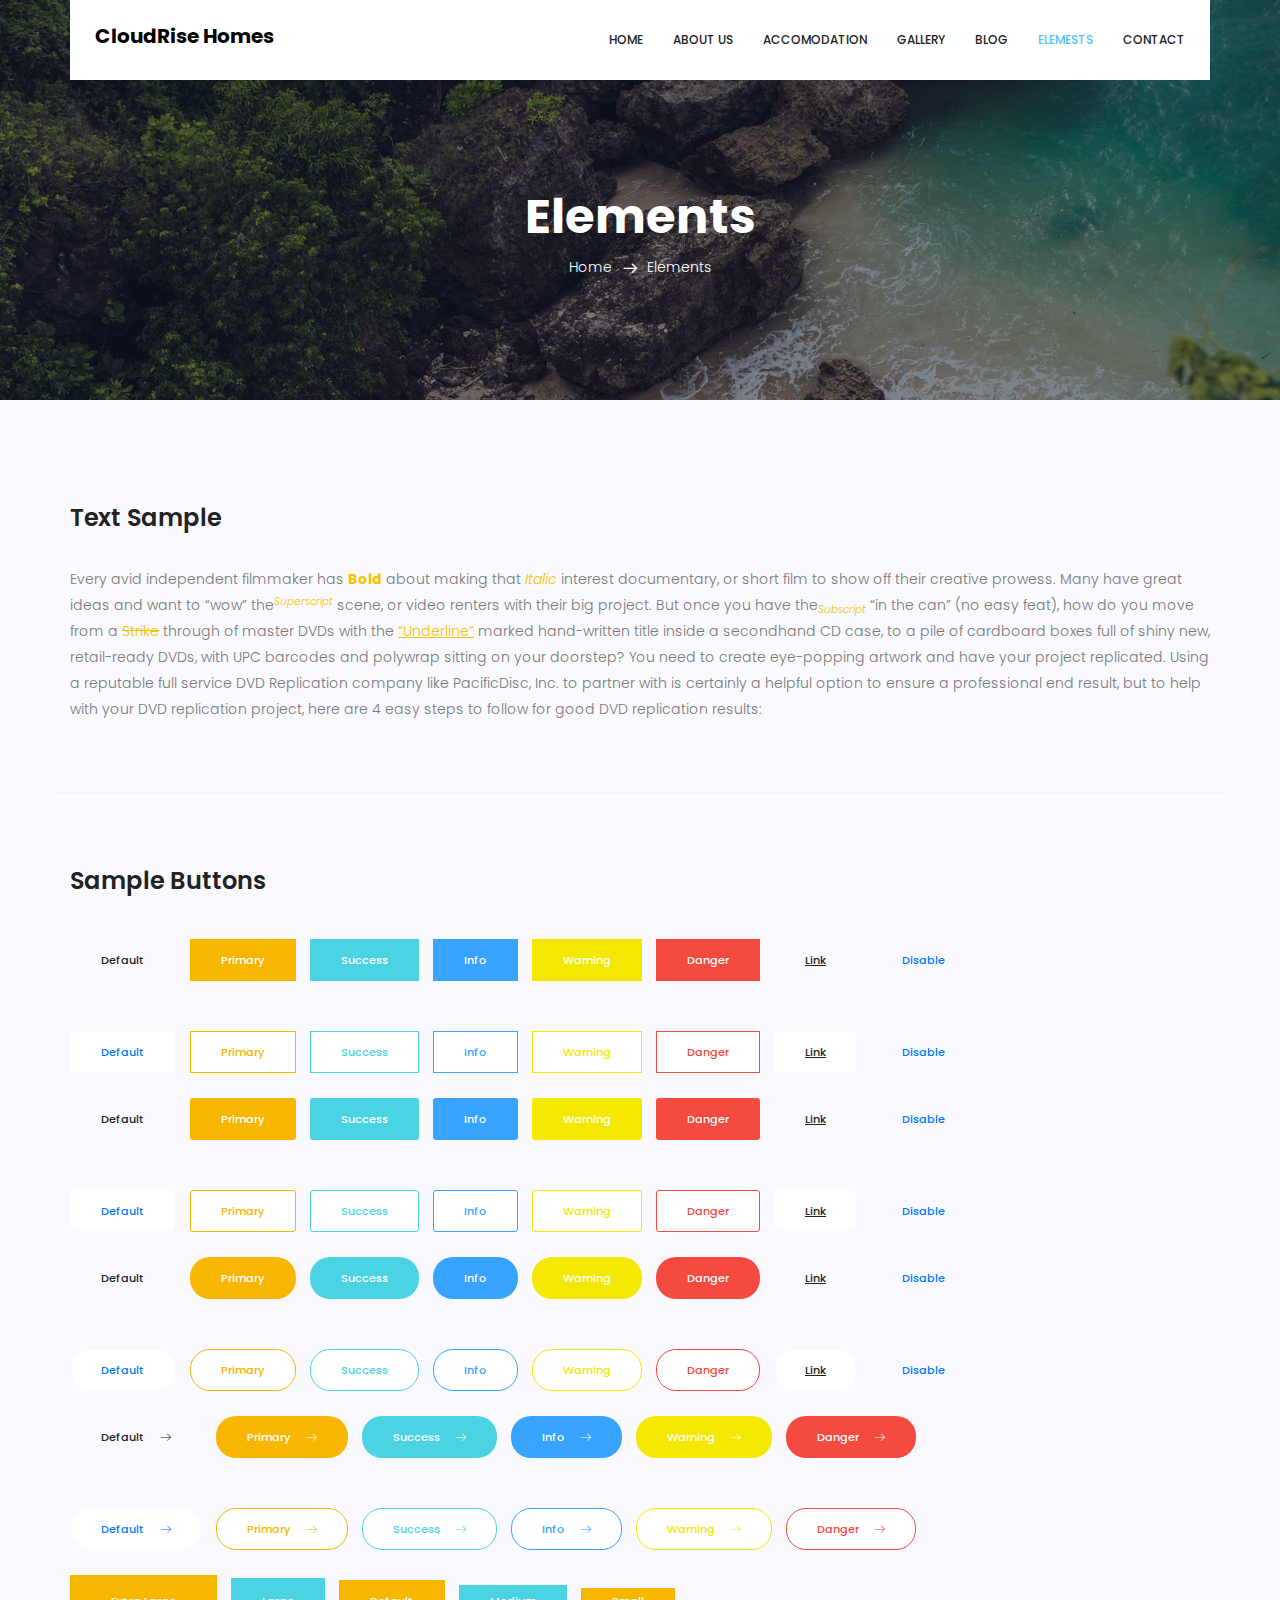
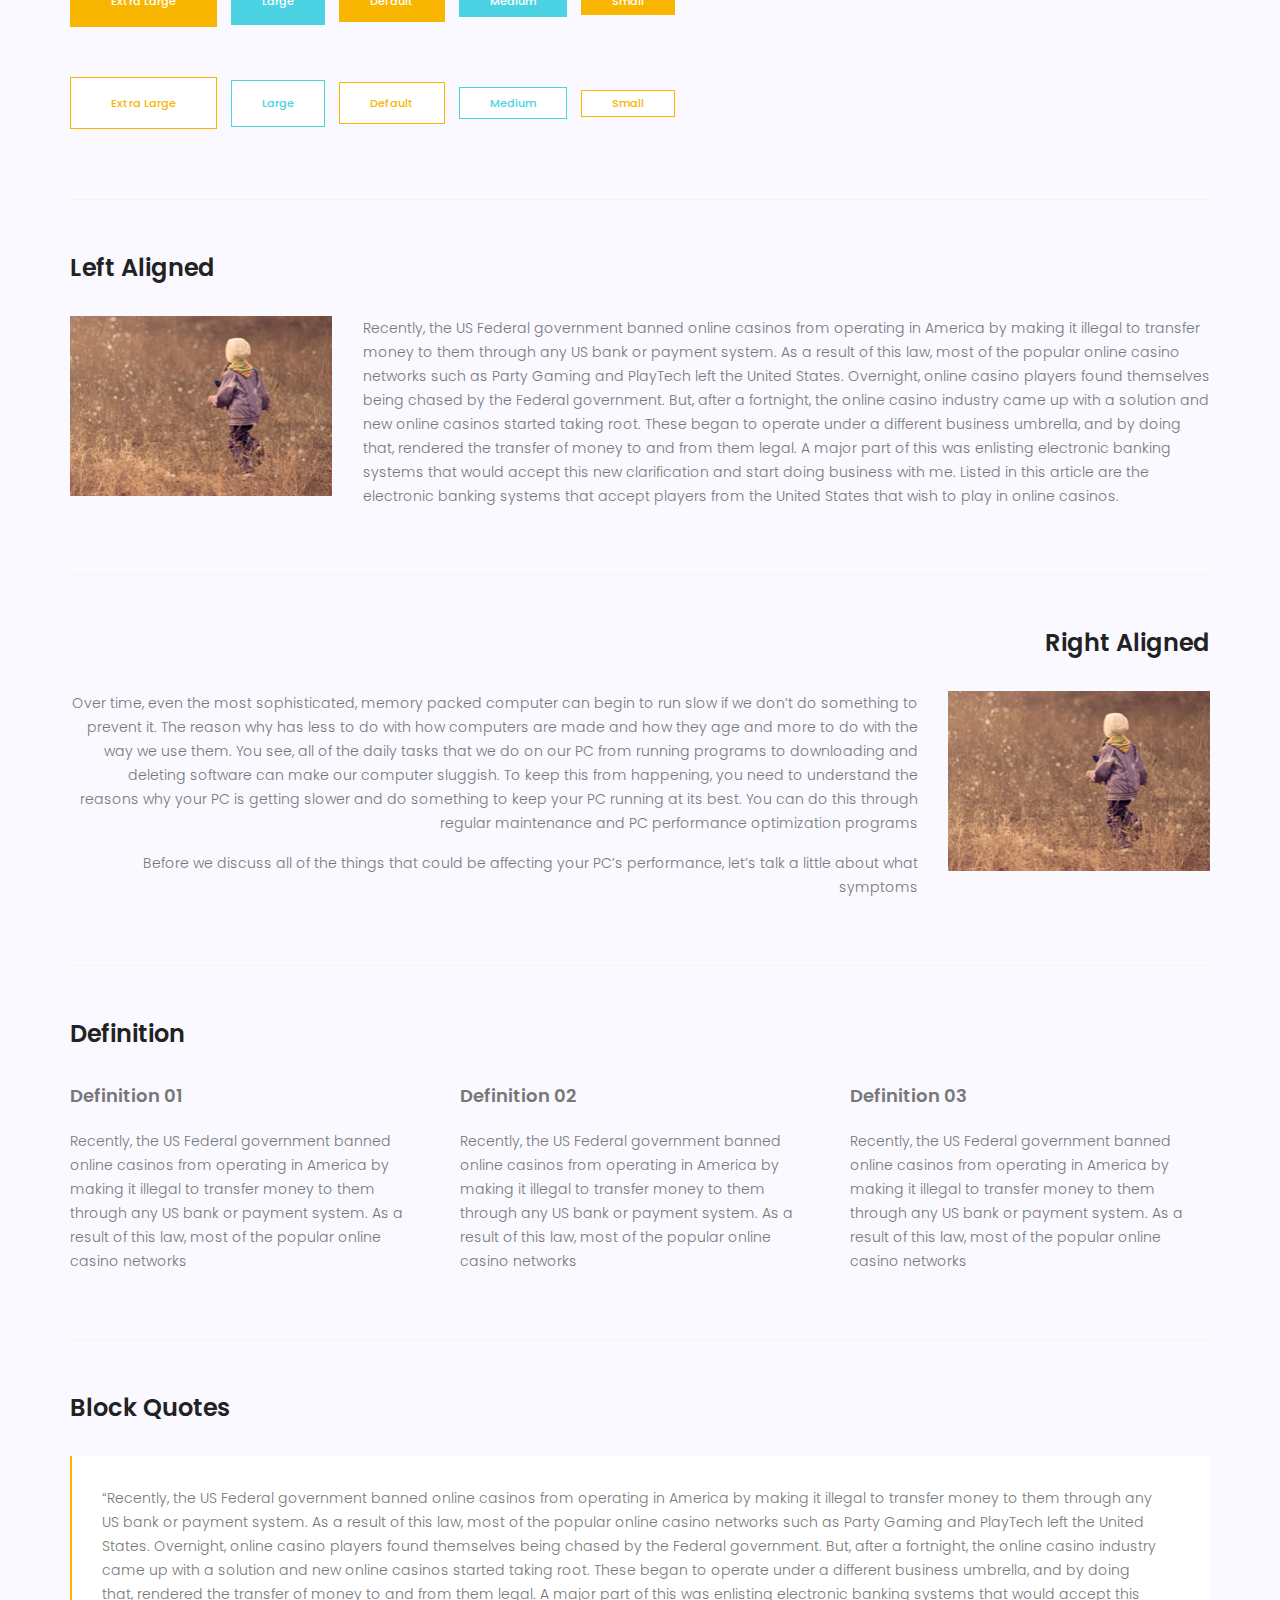
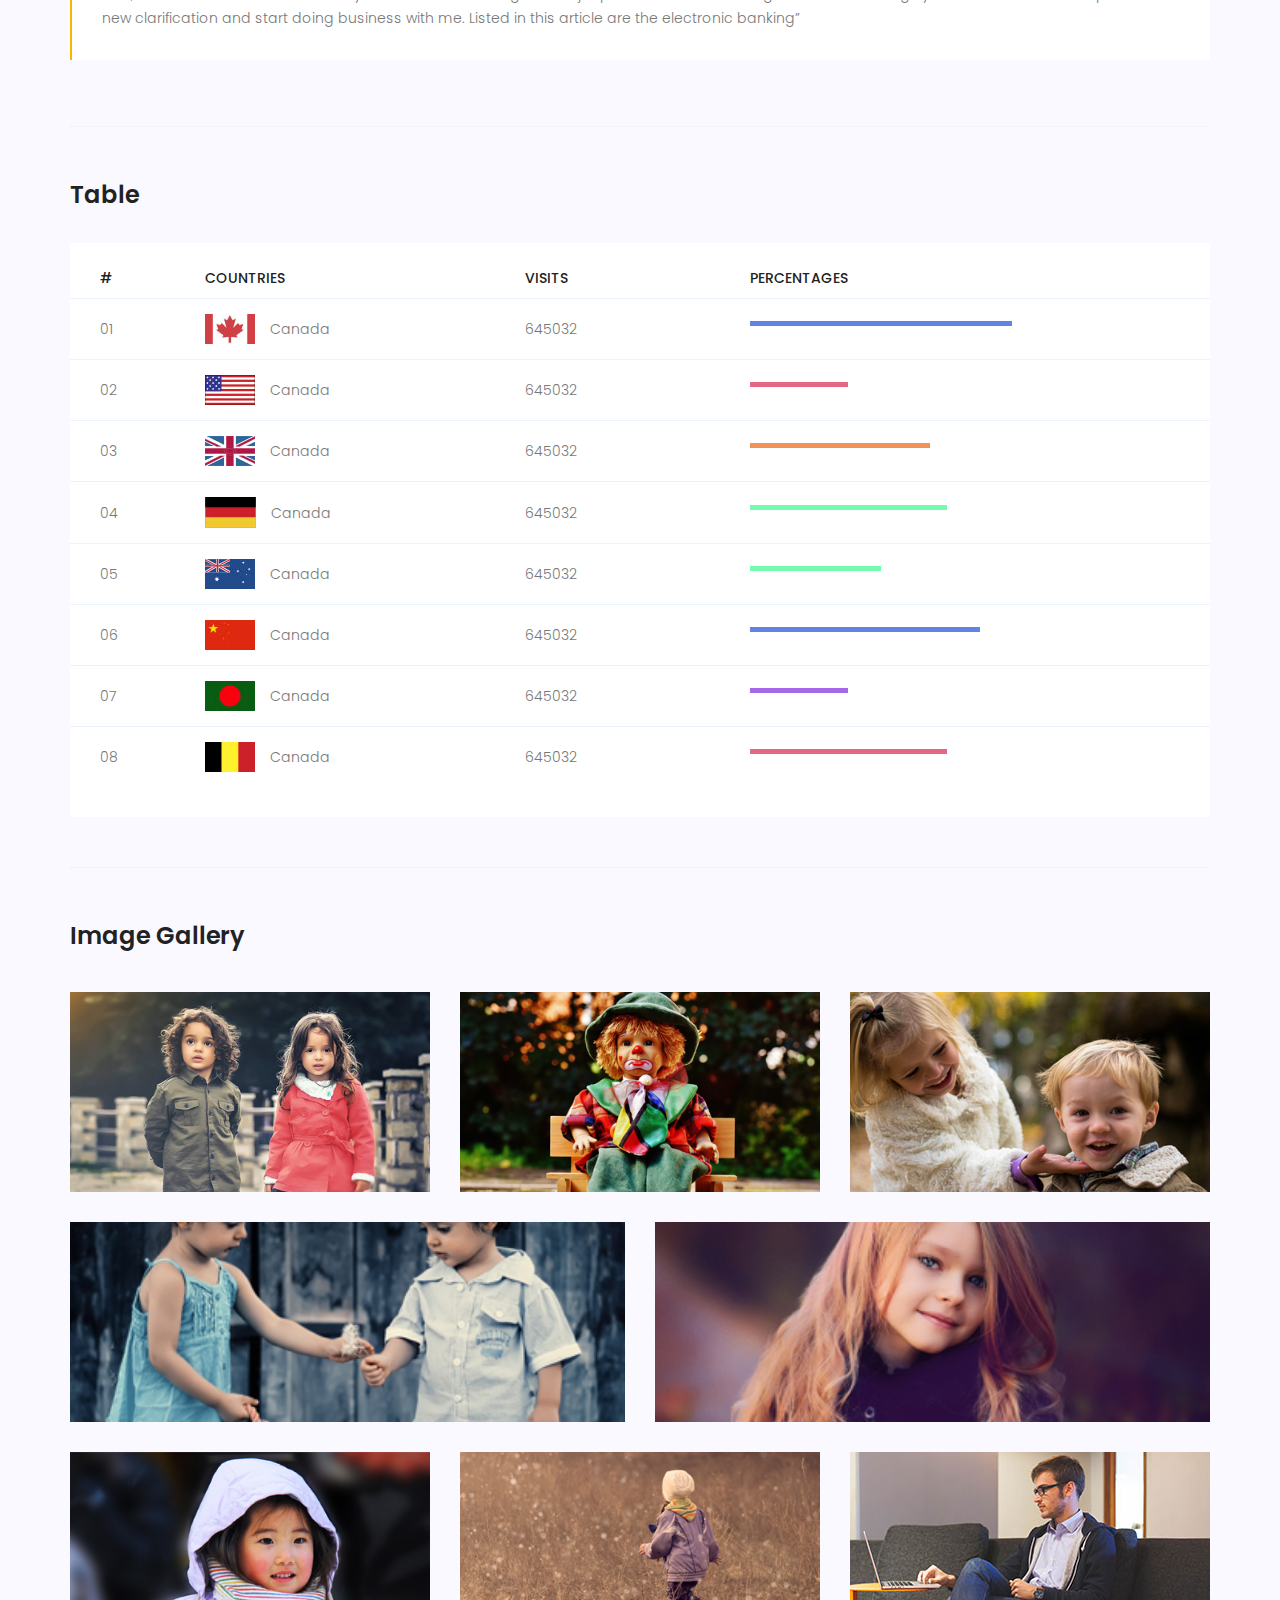
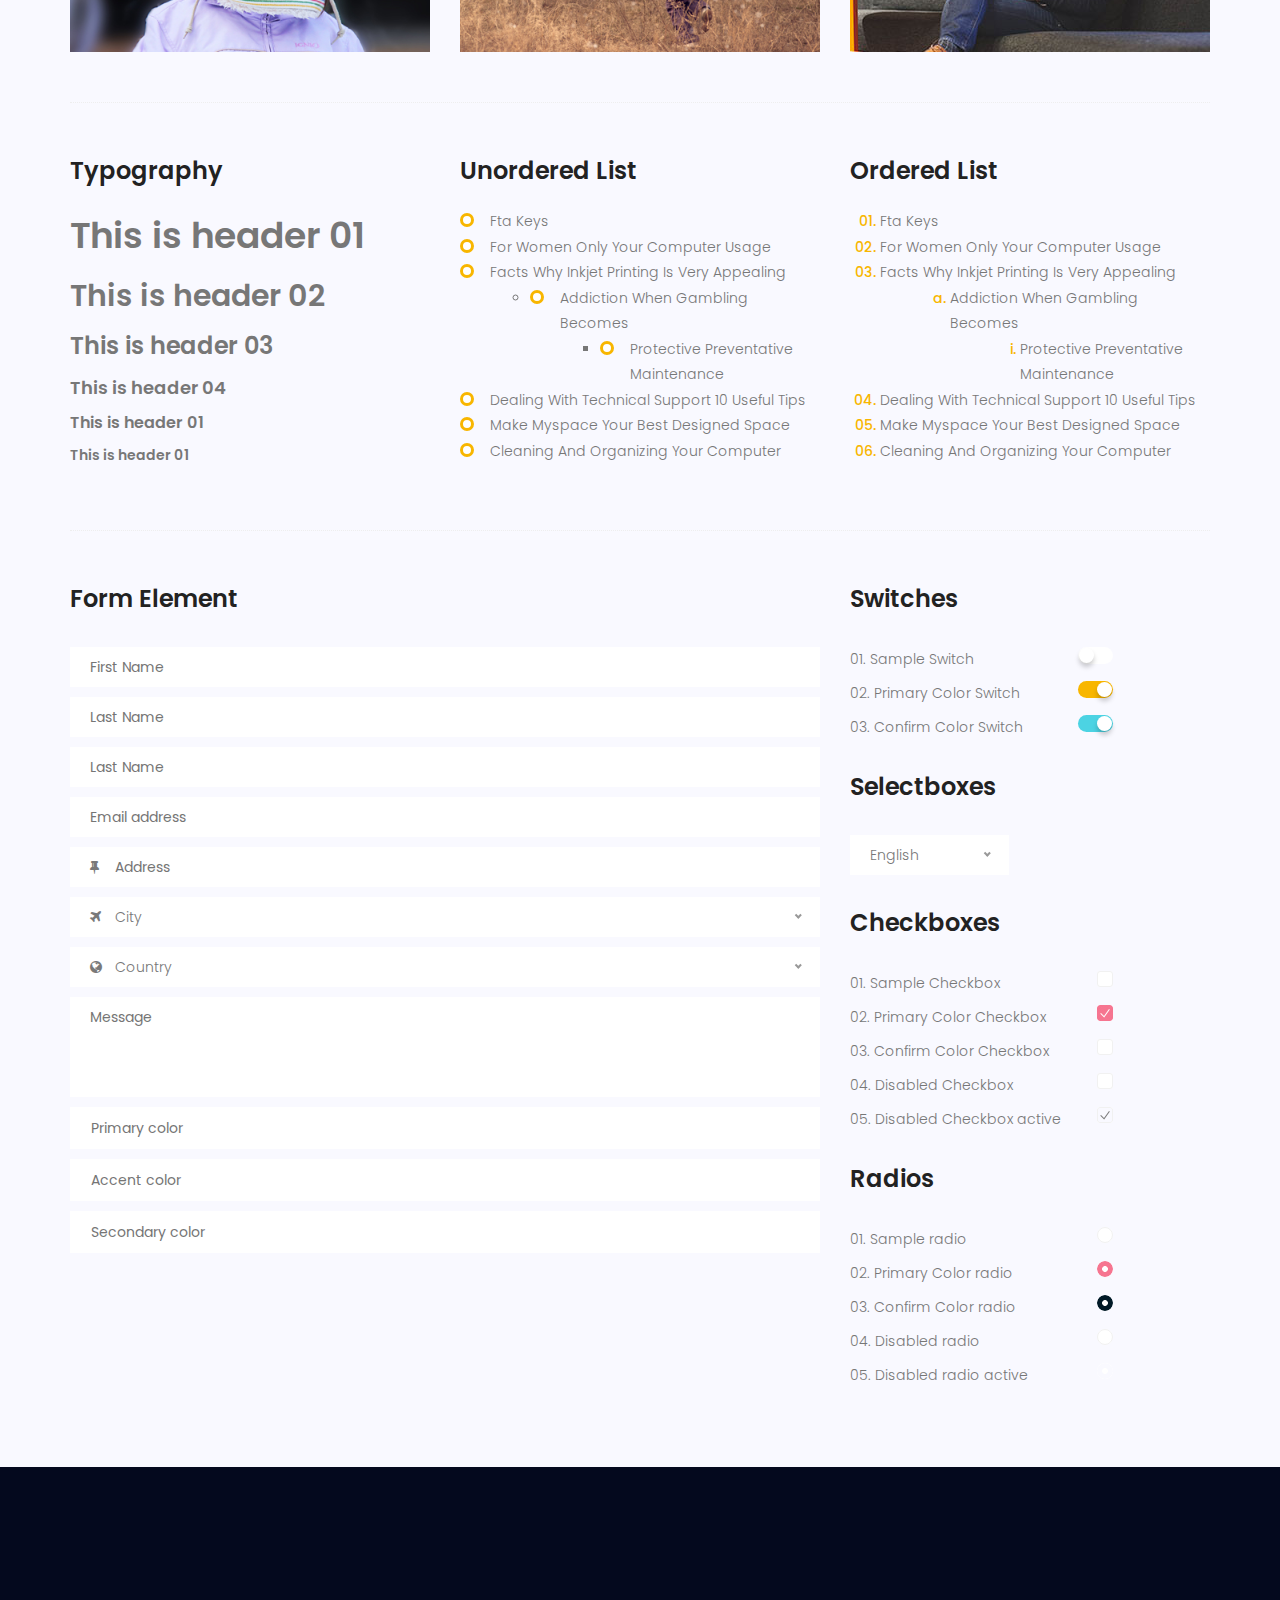
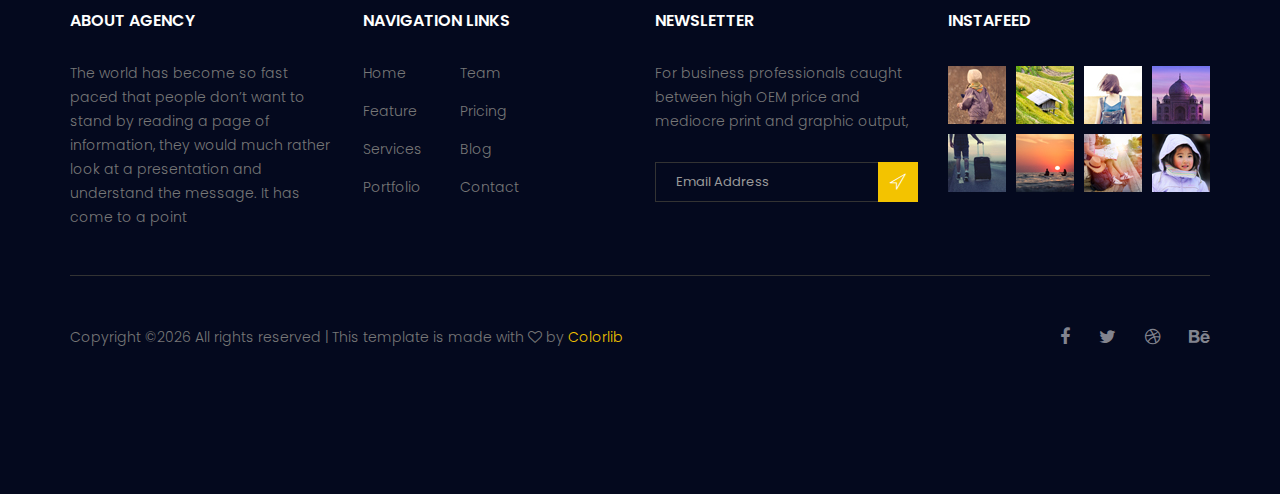
<file: elements.html>
<!doctype html>
<html lang="en">
    <head>
        <!-- Required meta tags -->
        <meta charset="utf-8">
        <meta name="viewport" content="width=device-width, initial-scale=1, shrink-to-fit=no">
        <link rel="icon" href="image/favicon.png" type="image/png">
        <title>CloudRise Homes - Welcome</title>
        <!-- Bootstrap CSS -->
        <link rel="stylesheet" href="css/bootstrap.css">
        <link rel="stylesheet" href="vendors/linericon/style.css">
        <link rel="stylesheet" href="css/font-awesome.min.css">
        <link rel="stylesheet" href="vendors/bootstrap-datepicker/bootstrap-datetimepicker.min.css">
        <link rel="stylesheet" href="vendors/nice-select/css/nice-select.css">
        <link rel="stylesheet" href="vendors/owl-carousel/owl.carousel.min.css">
        <!-- main css -->
        <link rel="stylesheet" href="css/style.css">
        <link rel="stylesheet" href="css/responsive.css">
    </head>
    <body>
        <!--================Header Area =================-->
        <header class="header_area">
            <div class="container">
                <nav class="navbar navbar-expand-lg navbar-light">
                    <!-- Brand and toggle get grouped for better mobile display -->
                    <!-- <a class="navbar-brand logo_h" href="index.html"><img src="image/Logo.png" alt=""></a> -->
					<a href="#" class="font-weight-bold h5" style="color: #000">CloudRise Homes</a>
                    <button class="navbar-toggler" type="button" data-toggle="collapse" data-target="#navbarSupportedContent" aria-controls="navbarSupportedContent" aria-expanded="false" aria-label="Toggle navigation">
                        <span class="icon-bar"></span>
                        <span class="icon-bar"></span>
                        <span class="icon-bar"></span>
                    </button>
                    <!-- Collect the nav links, forms, and other content for toggling -->
                    <div class="collapse navbar-collapse offset" id="navbarSupportedContent">
                        <ul class="nav navbar-nav menu_nav ml-auto">
                            <li class="nav-item"><a class="nav-link" href="index.html">Home</a></li> 
                            <li class="nav-item"><a class="nav-link" href="about.html">About us</a></li>
                            <li class="nav-item"><a class="nav-link" href="accomodation.html">Accomodation</a></li>
                            <li class="nav-item"><a class="nav-link" href="gallery.html">Gallery</a></li>
                            <li class="nav-item submenu dropdown">
                                <a href="#" class="nav-link dropdown-toggle" data-toggle="dropdown" role="button" aria-haspopup="true" aria-expanded="false">Blog</a>
                                <ul class="dropdown-menu">
                                    <li class="nav-item"><a class="nav-link" href="blog.html">Blog</a></li>
                                    <li class="nav-item"><a class="nav-link" href="blog-single.html">Blog Details</a></li>
                                </ul>
                            </li> 
                            <li class="nav-item active"><a class="nav-link" href="elements.html">Elemests</a></li>
                            <li class="nav-item"><a class="nav-link" href="contact.html">Contact</a></li>
                        </ul>
                    </div> 
                </nav>
            </div>
        </header>
        <!--================Header Area =================-->
        
        <!--================Breadcrumb Area =================-->
        <section class="breadcrumb_area blog_banner_two">
            <div class="overlay bg-parallax" data-stellar-ratio="0.8" data-stellar-vertical-offset="0" data-background=""></div>
            <div class="container">
                <div class="page-cover text-center">
                    <h2 class="page-cover-tittle f_48">Elements</h2>
                    <ol class="breadcrumb">
                        <li><a href="index.html">Home</a></li>
                        <li class="active">Elements</li>
                    </ol>
                </div>
            </div>
        </section>
        <!--================Breadcrumb Area =================-->
        
		<!-- Start Sample Area -->
			<section class="sample-text-area">
				<div class="container">
					<h3 class="text-heading title_color">Text Sample</h3>
					<p class="sample-text">
						Every avid independent filmmaker has <b>Bold</b> about making that <i>Italic</i> interest documentary, or short film to show off their creative prowess. Many have great ideas and want to “wow” the<sup>Superscript</sup> scene, or video renters with their big project.  But once you have the<sub>Subscript</sub> “in the can” (no easy feat), how do you move from a <del>Strike</del> through of master DVDs with the <u>“Underline”</u> marked hand-written title inside a secondhand CD case, to a pile of cardboard boxes full of shiny new, retail-ready DVDs, with UPC barcodes and polywrap sitting on your doorstep?  You need to create eye-popping artwork and have your project replicated. Using a reputable full service DVD Replication company like PacificDisc, Inc. to partner with is certainly a helpful option to ensure a professional end result, but to help with your DVD replication project, here are 4 easy steps to follow for good DVD replication results: 

					</p>
				</div>
			</section>
			<!-- End Sample Area -->
			<!-- Start Button -->
			<section class="button-area">
				<div class="container border-top-generic">
					<h3 class="text-heading title_color">Sample Buttons</h3>
					<div class="button-group-area">
						<a href="#" class="genric-btn default">Default</a>
						<a href="#" class="genric-btn primary">Primary</a>
						<a href="#" class="genric-btn success">Success</a>
						<a href="#" class="genric-btn info">Info</a>
						<a href="#" class="genric-btn warning">Warning</a>
						<a href="#" class="genric-btn danger">Danger</a>
						<a href="#" class="genric-btn link">Link</a>
						<a href="#" class="genric-btn disable">Disable</a>
					</div>
					<div class="button-group-area mt-10">
						<a href="#" class="genric-btn default-border">Default</a>
						<a href="#" class="genric-btn primary-border">Primary</a>
						<a href="#" class="genric-btn success-border">Success</a>
						<a href="#" class="genric-btn info-border">Info</a>
						<a href="#" class="genric-btn warning-border">Warning</a>
						<a href="#" class="genric-btn danger-border">Danger</a>
						<a href="#" class="genric-btn link-border">Link</a>
						<a href="#" class="genric-btn disable">Disable</a>
					</div>
					<div class="button-group-area mt-40">
						<a href="#" class="genric-btn default radius">Default</a>
						<a href="#" class="genric-btn primary radius">Primary</a>
						<a href="#" class="genric-btn success radius">Success</a>
						<a href="#" class="genric-btn info radius">Info</a>
						<a href="#" class="genric-btn warning radius">Warning</a>
						<a href="#" class="genric-btn danger radius">Danger</a>
						<a href="#" class="genric-btn link radius">Link</a>
						<a href="#" class="genric-btn disable radius">Disable</a>
					</div>
					<div class="button-group-area mt-10">
						<a href="#" class="genric-btn default-border radius">Default</a>
						<a href="#" class="genric-btn primary-border radius">Primary</a>
						<a href="#" class="genric-btn success-border radius">Success</a>
						<a href="#" class="genric-btn info-border radius">Info</a>
						<a href="#" class="genric-btn warning-border radius">Warning</a>
						<a href="#" class="genric-btn danger-border radius">Danger</a>
						<a href="#" class="genric-btn link-border radius">Link</a>
						<a href="#" class="genric-btn disable radius">Disable</a>
					</div>
					<div class="button-group-area mt-40">
						<a href="#" class="genric-btn default circle">Default</a>
						<a href="#" class="genric-btn primary circle">Primary</a>
						<a href="#" class="genric-btn success circle">Success</a>
						<a href="#" class="genric-btn info circle">Info</a>
						<a href="#" class="genric-btn warning circle">Warning</a>
						<a href="#" class="genric-btn danger circle">Danger</a>
						<a href="#" class="genric-btn link circle">Link</a>
						<a href="#" class="genric-btn disable circle">Disable</a>
					</div>
					<div class="button-group-area mt-10">
						<a href="#" class="genric-btn default-border circle">Default</a>
						<a href="#" class="genric-btn primary-border circle">Primary</a>
						<a href="#" class="genric-btn success-border circle">Success</a>
						<a href="#" class="genric-btn info-border circle">Info</a>
						<a href="#" class="genric-btn warning-border circle">Warning</a>
						<a href="#" class="genric-btn danger-border circle">Danger</a>
						<a href="#" class="genric-btn link-border circle">Link</a>
						<a href="#" class="genric-btn disable circle">Disable</a>
					</div>
					<div class="button-group-area mt-40">
						<a href="#" class="genric-btn default circle arrow">Default<span class="lnr lnr-arrow-right"></span></a>
						<a href="#" class="genric-btn primary circle arrow">Primary<span class="lnr lnr-arrow-right"></span></a>
						<a href="#" class="genric-btn success circle arrow">Success<span class="lnr lnr-arrow-right"></span></a>
						<a href="#" class="genric-btn info circle arrow">Info<span class="lnr lnr-arrow-right"></span></a>
						<a href="#" class="genric-btn warning circle arrow">Warning<span class="lnr lnr-arrow-right"></span></a>
						<a href="#" class="genric-btn danger circle arrow">Danger<span class="lnr lnr-arrow-right"></span></a>
					</div>
					<div class="button-group-area mt-10">
						<a href="#" class="genric-btn default-border circle arrow">Default<span class="lnr lnr-arrow-right"></span></a>
						<a href="#" class="genric-btn primary-border circle arrow">Primary<span class="lnr lnr-arrow-right"></span></a>
						<a href="#" class="genric-btn success-border circle arrow">Success<span class="lnr lnr-arrow-right"></span></a>
						<a href="#" class="genric-btn info-border circle arrow">Info<span class="lnr lnr-arrow-right"></span></a>
						<a href="#" class="genric-btn warning-border circle arrow">Warning<span class="lnr lnr-arrow-right"></span></a>
						<a href="#" class="genric-btn danger-border circle arrow">Danger<span class="lnr lnr-arrow-right"></span></a>
					</div>
					<div class="button-group-area mt-40">
						<a href="#" class="genric-btn primary e-large">Extra Large</a>
						<a href="#" class="genric-btn success large">Large</a>
						<a href="#" class="genric-btn primary">Default</a>
						<a href="#" class="genric-btn success medium">Medium</a>
						<a href="#" class="genric-btn primary small">Small</a>
					</div>
					<div class="button-group-area mt-10">
						<a href="#" class="genric-btn primary-border e-large">Extra Large</a>
						<a href="#" class="genric-btn success-border large">Large</a>
						<a href="#" class="genric-btn primary-border">Default</a>
						<a href="#" class="genric-btn success-border medium">Medium</a>
						<a href="#" class="genric-btn primary-border small">Small</a>
					</div>
				</div>
			</section>
			<!-- End Button -->
			<!-- Start Align Area -->
			<div class="whole-wrap">
				<div class="container">
					<div class="section-top-border">
						<h3 class="mb-30 title_color">Left Aligned</h3>
						<div class="row">
							<div class="col-md-3">
								<img src="image/elements/d.jpg" alt="" class="img-fluid">
							</div>
							<div class="col-md-9 mt-sm-20 left-align-p">
								<p>Recently, the US Federal government banned online casinos from operating in America by making it illegal to transfer money to them through any US bank or payment system. As a result of this law, most of the popular online casino networks such as Party Gaming and PlayTech left the United States. Overnight, online casino players found themselves being chased by the Federal government. But, after a fortnight, the online casino industry came up with a solution and new online casinos started taking root. These began to operate under a different business umbrella, and by doing that, rendered the transfer of money to and from them legal. A major part of this was enlisting electronic banking systems that would accept this new clarification and start doing business with me. Listed in this article are the electronic banking systems that accept players from the United States that wish to play in online casinos.</p>
							</div>
						</div>
					</div>
					<div class="section-top-border text-right">
						<h3 class="mb-30 title_color">Right Aligned</h3>
						<div class="row">
							<div class="col-md-9">
								<p class="text-right">Over time, even the most sophisticated, memory packed computer can begin to run slow if we don’t do something to prevent it. The reason why has less to do with how computers are made and how they age and more to do with the way we use them. You see, all of the daily tasks that we do on our PC from running programs to downloading and deleting software can make our computer sluggish. To keep this from happening, you need to understand the reasons why your PC is getting slower and do something to keep your PC running at its best. You can do this through regular maintenance and PC performance optimization programs</p>
								<p class="text-right">Before we discuss all of the things that could be affecting your PC’s performance, let’s talk a little about what symptoms</p>
							</div>
							<div class="col-md-3">
								<img src="image/elements/d.jpg" alt="" class="img-fluid">
							</div>
						</div>
					</div>
					<div class="section-top-border">
						<h3 class="mb-30 title_color">Definition</h3>
						<div class="row">
							<div class="col-md-4">
								<div class="single-defination">
									<h4 class="mb-20">Definition 01</h4>
									<p>Recently, the US Federal government banned online casinos from operating in America by making it illegal to transfer money to them through any US bank or payment system. As a result of this law, most of the popular online casino networks</p>
								</div>
							</div>
							<div class="col-md-4">
								<div class="single-defination">
									<h4 class="mb-20">Definition 02</h4>
									<p>Recently, the US Federal government banned online casinos from operating in America by making it illegal to transfer money to them through any US bank or payment system. As a result of this law, most of the popular online casino networks</p>
								</div>
							</div>
							<div class="col-md-4">
								<div class="single-defination">
									<h4 class="mb-20">Definition 03</h4>
									<p>Recently, the US Federal government banned online casinos from operating in America by making it illegal to transfer money to them through any US bank or payment system. As a result of this law, most of the popular online casino networks</p>
								</div>
							</div>
						</div>
					</div>
					<div class="section-top-border">
						<h3 class="mb-30 title_color">Block Quotes</h3>
						<div class="row">
							<div class="col-lg-12">
								<blockquote class="generic-blockquote">
									“Recently, the US Federal government banned online casinos from operating in America by making it illegal to transfer money to them through any US bank or payment system. As a result of this law, most of the popular online casino networks such as Party Gaming and PlayTech left the United States. Overnight, online casino players found themselves being chased by the Federal government. But, after a fortnight, the online casino industry came up with a solution and new online casinos started taking root. These began to operate under a different business umbrella, and by doing that, rendered the transfer of money to and from them legal. A major part of this was enlisting electronic banking systems that would accept this new clarification and start doing business with me. Listed in this article are the electronic banking” 
								</blockquote>
							</div>
						</div>
					</div>
					<div class="section-top-border">
						<h3 class="mb-30 title_color">Table</h3>
						<div class="progress-table-wrap">
							<div class="progress-table">
								<div class="table-head">
									<div class="serial">#</div>
									<div class="country">Countries</div>
									<div class="visit">Visits</div>
									<div class="percentage">Percentages</div>
								</div>
								<div class="table-row">
									<div class="serial">01</div>
									<div class="country"> <img src="image/elements/f1.jpg" alt="flag">Canada</div>
									<div class="visit">645032</div>
									<div class="percentage">
										<div class="progress">
											<div class="progress-bar color-1" role="progressbar" style="width: 80%" aria-valuenow="80" aria-valuemin="0" aria-valuemax="100"></div>
										</div>
									</div>
								</div>
								<div class="table-row">
									<div class="serial">02</div>
									<div class="country"> <img src="image/elements/f2.jpg" alt="flag">Canada</div>
									<div class="visit">645032</div>
									<div class="percentage">
										<div class="progress">
											<div class="progress-bar color-2" role="progressbar" style="width: 30%" aria-valuenow="30" aria-valuemin="0" aria-valuemax="100"></div>
										</div>
									</div>
								</div>
								<div class="table-row">
									<div class="serial">03</div>
									<div class="country"> <img src="image/elements/f3.jpg" alt="flag">Canada</div>
									<div class="visit">645032</div>
									<div class="percentage">
										<div class="progress">
											<div class="progress-bar color-3" role="progressbar" style="width: 55%" aria-valuenow="55" aria-valuemin="0" aria-valuemax="100"></div>
										</div>
									</div>
								</div>
								<div class="table-row">
									<div class="serial">04</div>
									<div class="country"> <img src="image/elements/f4.jpg" alt="flag">Canada</div>
									<div class="visit">645032</div>
									<div class="percentage">
										<div class="progress">
											<div class="progress-bar color-4" role="progressbar" style="width: 60%" aria-valuenow="60" aria-valuemin="0" aria-valuemax="100"></div>
										</div>
									</div>
								</div>
								<div class="table-row">
									<div class="serial">05</div>
									<div class="country"> <img src="image/elements/f5.jpg" alt="flag">Canada</div>
									<div class="visit">645032</div>
									<div class="percentage">
										<div class="progress">
											<div class="progress-bar color-5" role="progressbar" style="width: 40%" aria-valuenow="40" aria-valuemin="0" aria-valuemax="100"></div>
										</div>
									</div>
								</div>
								<div class="table-row">
									<div class="serial">06</div>
									<div class="country"> <img src="image/elements/f6.jpg" alt="flag">Canada</div>
									<div class="visit">645032</div>
									<div class="percentage">
										<div class="progress">
											<div class="progress-bar color-6" role="progressbar" style="width: 70%" aria-valuenow="70" aria-valuemin="0" aria-valuemax="100"></div>
										</div>
									</div>
								</div>
								<div class="table-row">
									<div class="serial">07</div>
									<div class="country"> <img src="image/elements/f7.jpg" alt="flag">Canada</div>
									<div class="visit">645032</div>
									<div class="percentage">
										<div class="progress">
											<div class="progress-bar color-7" role="progressbar" style="width: 30%" aria-valuenow="30" aria-valuemin="0" aria-valuemax="100"></div>
										</div>
									</div>
								</div>
								<div class="table-row">
									<div class="serial">08</div>
									<div class="country"> <img src="image/elements/f8.jpg" alt="flag">Canada</div>
									<div class="visit">645032</div>
									<div class="percentage">
										<div class="progress">
											<div class="progress-bar color-8" role="progressbar" style="width: 60%" aria-valuenow="60" aria-valuemin="0" aria-valuemax="100"></div>
										</div>
									</div>
								</div>
							</div>
						</div>
					</div>
					<div class="section-top-border">
						<h3 class="title_color">Image Gallery</h3>
						<div class="row gallery-item">
							<div class="col-md-4">
								<a href="image/elements/g1.jpg" class="img-gal"><div class="single-gallery-image" style="background: url(image/elements/g1.jpg);"></div></a>
							</div>
							<div class="col-md-4">
								<a href="image/elements/g2.jpg" class="img-gal"><div class="single-gallery-image" style="background: url(image/elements/g2.jpg);"></div></a>
							</div>
							<div class="col-md-4">
								<a href="image/elements/g3.jpg" class="img-gal"><div class="single-gallery-image" style="background: url(image/elements/g3.jpg);"></div></a>
							</div>
							<div class="col-md-6">
								<a href="image/elements/g4.jpg" class="img-gal"><div class="single-gallery-image" style="background: url(image/elements/g4.jpg);"></div></a>
							</div>
							<div class="col-md-6">
								<a href="image/elements/g5.jpg" class="img-gal"><div class="single-gallery-image" style="background: url(image/elements/g5.jpg);"></div></a>
							</div>
							<div class="col-md-4">
								<a href="image/elements/g6.jpg" class="img-gal"><div class="single-gallery-image" style="background: url(image/elements/g6.jpg);"></div></a>
							</div>
							<div class="col-md-4">
								<a href="image/elements/g7.jpg" class="img-gal"><div class="single-gallery-image" style="background: url(image/elements/g7.jpg);"></div></a>
							</div>
							<div class="col-md-4">
								<a href="image/elements/g8.jpg" class="img-gal"><div class="single-gallery-image" style="background: url(image/elements/g8.jpg);"></div></a>
							</div>
						</div>
					</div>
					<div class="section-top-border">
						<div class="row">
							<div class="col-lg-4 col-sm-6 typo-sec">
								<h3 class="mb-20 title_color">Typography</h3>
								<div class="typography">
									<h1 class="typo-list">This is header 01</h1>
									<h2 class="typo-list">This is header 02</h2>
									<h3 class="typo-list">This is header 03</h3>
									<h4 class="typo-list">This is header 04</h4>
									<h5 class="typo-list">This is header 01</h5>
									<h6 class="typo-list">This is header 01</h6>
								</div>
							</div>
							<div class="col-lg-4 col-sm-6 mt-sm-30 typo-sec">
								<h3 class="mb-20 title_color">Unordered List</h3>
								<div class="">
									<ul class="unordered-list">
										<li>Fta Keys</li>
										<li>For Women Only Your Computer Usage</li>
										<li>Facts Why Inkjet Printing Is Very Appealing
											<ul>
												<li>Addiction When Gambling Becomes
													<ul>
														<li>Protective Preventative Maintenance</li>
													</ul>
												</li>
											</ul>
										</li>
										<li>Dealing With Technical Support 10 Useful Tips</li>
										<li>Make Myspace Your Best Designed Space</li>
										<li>Cleaning And Organizing Your Computer</li>
									</ul>
								</div>
							</div>
							<div class="col-lg-4 col-sm-6 mt-sm-30 typo-sec">
								<h3 class="mb-20 title_color">Ordered List</h3>
								<div class="">
									<ol class="ordered-list">
										<li><span>Fta Keys</span></li>
										<li><span>For Women Only Your Computer Usage</span></li>
										<li><span>Facts Why Inkjet Printing Is Very Appealing</span>
											<ol class="ordered-list-alpha">
												<li><span>Addiction When Gambling Becomes</span>
													<ol class="ordered-list-roman">
														<li><span>Protective Preventative Maintenance</span></li>
													</ol>
												</li>
											</ol>
										</li>
										<li><span>Dealing With Technical Support 10 Useful Tips</span></li>
										<li><span>Make Myspace Your Best Designed Space</span></li>
										<li><span>Cleaning And Organizing Your Computer</span></li>
									</ol>
								</div>
							</div>
						</div>
					</div>
					<div class="section-top-border">
						<div class="row">
							<div class="col-lg-8 col-md-8">
								<h3 class="mb-30 title_color">Form Element</h3>
								<form action="#">
									<div class="mt-10">
										<input type="text" name="first_name" placeholder="First Name" onfocus="this.placeholder = ''" onblur="this.placeholder = 'First Name'" required class="single-input">
									</div>
									<div class="mt-10">
										<input type="text" name="last_name" placeholder="Last Name" onfocus="this.placeholder = ''" onblur="this.placeholder = 'Last Name'" required class="single-input">
									</div>
									<div class="mt-10">
										<input type="text" name="last_name" placeholder="Last Name" onfocus="this.placeholder = ''" onblur="this.placeholder = 'Last Name'" required class="single-input">
									</div>
									<div class="mt-10">
										<input type="email" name="EMAIL" placeholder="Email address" onfocus="this.placeholder = ''" onblur="this.placeholder = 'Email address'" required class="single-input">
									</div>
									<div class="input-group-icon mt-10">
										<div class="icon"><i class="fa fa-thumb-tack" aria-hidden="true"></i></div>
										<input type="text" name="address" placeholder="Address" onfocus="this.placeholder = ''" onblur="this.placeholder = 'Address'" required class="single-input">
									</div>
									<div class="input-group-icon mt-10">
										<div class="icon"><i class="fa fa-plane" aria-hidden="true"></i></div>
										<div class="form-select" id="default-select">
											<select>
												<option value="1">City</option>
												<option value="1">Dhaka</option>
												<option value="1">Dilli</option>
												<option value="1">Newyork</option>
												<option value="1">Islamabad</option>
											</select>
										</div>
									</div>
									<div class="input-group-icon mt-10">
										<div class="icon"><i class="fa fa-globe" aria-hidden="true"></i></div>
										<div class="form-select" id="default-select2">
											<select>
												<option value="1">Country</option>
												<option value="1">Bangladesh</option>
												<option value="1">India</option>
												<option value="1">England</option>
												<option value="1">Srilanka</option>
											</select>
										</div>
									</div>
									
									<div class="mt-10">
										<textarea class="single-textarea" placeholder="Message" onfocus="this.placeholder = ''" onblur="this.placeholder = 'Message'" required></textarea>
									</div>
									<div class="mt-10">
										<input type="text" name="first_name" placeholder="Primary color" onfocus="this.placeholder = ''" onblur="this.placeholder = 'Primary color'" required class="single-input-primary">
									</div>
									<div class="mt-10">
										<input type="text" name="first_name" placeholder="Accent color" onfocus="this.placeholder = ''" onblur="this.placeholder = 'Accent color'" required class="single-input-accent">
									</div>
									<div class="mt-10">
										<input type="text" name="first_name" placeholder="Secondary color" onfocus="this.placeholder = ''" onblur="this.placeholder = 'Secondary color'" required class="single-input-secondary">
									</div>
								</form>
							</div>
							<div class="col-lg-3 col-md-4 mt-sm-30 element-wrap">
								<div class="single-element-widget">
									<h3 class="mb-30 title_color">Switches</h3>
									<div class="switch-wrap d-flex justify-content-between">
										<p>01. Sample Switch</p>
										<div class="primary-switch">
											<input type="checkbox" id="default-switch">
											<label for="default-switch"></label>
										</div>
									</div>
									<div class="switch-wrap d-flex justify-content-between">
										<p>02. Primary Color Switch</p>
										<div class="primary-switch">
											<input type="checkbox" id="primary-switch" checked>
											<label for="primary-switch"></label>
										</div>
									</div>
									<div class="switch-wrap d-flex justify-content-between">
										<p>03. Confirm Color Switch</p>
										<div class="confirm-switch">
											<input type="checkbox" id="confirm-switch" checked>
											<label for="confirm-switch"></label>
										</div>
									</div>
								</div>
								<div class="single-element-widget">
									<h3 class="mb-30 title_color">Selectboxes</h3>
									<div class="default-select" id="default-select">
										<select>
											<option value="1">English</option>
											<option value="1">Spanish</option>
											<option value="1">Arabic</option>
											<option value="1">Portuguise</option>
											<option value="1">Bengali</option>
										</select>
									</div>
								</div>
								<div class="single-element-widget">
									<h3 class="mb-30 title_color">Checkboxes</h3>
									<div class="switch-wrap d-flex justify-content-between">
										<p>01. Sample Checkbox</p>
										<div class="primary-checkbox">
											<input type="checkbox" id="default-checkbox">
											<label for="default-checkbox"></label>
										</div>
									</div>
									<div class="switch-wrap d-flex justify-content-between">
										<p>02. Primary Color Checkbox</p>
										<div class="primary-checkbox">
											<input type="checkbox" id="primary-checkbox" checked>
											<label for="primary-checkbox"></label>
										</div>
									</div>
									<div class="switch-wrap d-flex justify-content-between">
										<p>03. Confirm Color Checkbox</p>
										<div class="confirm-checkbox">
											<input type="checkbox" id="confirm-checkbox">
											<label for="confirm-checkbox"></label>
										</div>
									</div>
									<div class="switch-wrap d-flex justify-content-between">
										<p>04. Disabled Checkbox</p>
										<div class="disabled-checkbox">
											<input type="checkbox" id="disabled-checkbox" disabled>
											<label for="disabled-checkbox"></label>
										</div>
									</div>
									<div class="switch-wrap d-flex justify-content-between">
										<p>05. Disabled Checkbox active</p>
										<div class="disabled-checkbox">
											<input type="checkbox" id="disabled-checkbox-active" checked disabled>
											<label for="disabled-checkbox-active"></label>
										</div>
									</div>
								</div>
								<div class="single-element-widget">
									<h3 class="mb-30 title_color">Radios</h3>
									<div class="switch-wrap d-flex justify-content-between">
										<p>01. Sample radio</p>
										<div class="primary-radio">
											<input type="checkbox" id="default-radio">
											<label for="default-radio"></label>
										</div>
									</div>
									<div class="switch-wrap d-flex justify-content-between">
										<p>02. Primary Color radio</p>
										<div class="primary-radio">
											<input type="checkbox" id="primary-radio" checked>
											<label for="primary-radio"></label>
										</div>
									</div>
									<div class="switch-wrap d-flex justify-content-between">
										<p>03. Confirm Color radio</p>
										<div class="confirm-radio">
											<input type="checkbox" id="confirm-radio" checked>
											<label for="confirm-radio"></label>
										</div>
									</div>
									<div class="switch-wrap d-flex justify-content-between">
										<p>04. Disabled radio</p>
										<div class="disabled-radio">
											<input type="checkbox" id="disabled-radio" disabled>
											<label for="disabled-radio"></label>
										</div>
									</div>
									<div class="switch-wrap d-flex justify-content-between">
										<p>05. Disabled radio active</p>
										<div class="disabled-radio">
											<input type="checkbox" id="disabled-radio-active" checked disabled>
											<label for="disabled-radio-active"></label>
										</div>
									</div>
								</div>
							</div>
						</div>
					</div>
				</div>
			</div>
			<!-- End Align Area -->
		                
        <!--================ start footer Area  =================-->	
        <footer class="footer-area section_gap">
            <div class="container">
                <div class="row">
                    <div class="col-lg-3  col-md-6 col-sm-6">
                        <div class="single-footer-widget">
                            <h6 class="footer_title">About Agency</h6>
                            <p>The world has become so fast paced that people don’t want to stand by reading a page of information, they would much rather look at a presentation and understand the message. It has come to a point </p>
                        </div>
                    </div>
                    <div class="col-lg-3 col-md-6 col-sm-6">
                        <div class="single-footer-widget">
                            <h6 class="footer_title">Navigation Links</h6>
                            <div class="row">
                                <div class="col-4">
                                    <ul class="list_style">
                                        <li><a href="#">Home</a></li>
                                        <li><a href="#">Feature</a></li>
                                        <li><a href="#">Services</a></li>
                                        <li><a href="#">Portfolio</a></li>
                                    </ul>
                                </div>
                                <div class="col-4">
                                    <ul class="list_style">
                                        <li><a href="#">Team</a></li>
                                        <li><a href="#">Pricing</a></li>
                                        <li><a href="#">Blog</a></li>
                                        <li><a href="#">Contact</a></li>
                                    </ul>
                                </div>										
                            </div>							
                        </div>
                    </div>							
                    <div class="col-lg-3 col-md-6 col-sm-6">
                        <div class="single-footer-widget">
                            <h6 class="footer_title">Newsletter</h6>
                            <p>For business professionals caught between high OEM price and mediocre print and graphic output, </p>		
                            <div id="mc_embed_signup">
                                <form target="_blank" action="https://spondonit.us12.list-manage.com/subscribe/post?u=1462626880ade1ac87bd9c93a&amp;id=92a4423d01" method="get" class="subscribe_form relative">
                                    <div class="input-group d-flex flex-row">
                                        <input name="EMAIL" placeholder="Email Address" onfocus="this.placeholder = ''" onblur="this.placeholder = 'Email Address '" required="" type="email">
                                        <button class="btn sub-btn"><span class="lnr lnr-location"></span></button>		
                                    </div>									
                                    <div class="mt-10 info"></div>
                                </form>
                            </div>
                        </div>
                    </div>
                    <div class="col-lg-3 col-md-6 col-sm-6">
                        <div class="single-footer-widget instafeed">
                            <h6 class="footer_title">InstaFeed</h6>
                            <ul class="list_style instafeed d-flex flex-wrap">
                                <li><img src="image/instagram/Image-01.jpg" alt=""></li>
                                <li><img src="image/instagram/Image-02.jpg" alt=""></li>
                                <li><img src="image/instagram/Image-03.jpg" alt=""></li>
                                <li><img src="image/instagram/Image-04.jpg" alt=""></li>
                                <li><img src="image/instagram/Image-05.jpg" alt=""></li>
                                <li><img src="image/instagram/Image-06.jpg" alt=""></li>
                                <li><img src="image/instagram/Image-07.jpg" alt=""></li>
                                <li><img src="image/instagram/Image-08.jpg" alt=""></li>
                            </ul>
                        </div>
                    </div>						
                </div>
                <div class="border_line"></div>
                <div class="row footer-bottom d-flex justify-content-between align-items-center">
                    <p class="col-lg-8 col-sm-12 footer-text m-0"><!-- Link back to Colorlib can't be removed. Template is licensed under CC BY 3.0. -->
Copyright &copy;<script>document.write(new Date().getFullYear());</script> All rights reserved | This template is made with <i class="fa fa-heart-o" aria-hidden="true"></i> by <a href="https://colorlib.com" target="_blank">Colorlib</a>
<!-- Link back to Colorlib can't be removed. Template is licensed under CC BY 3.0. --></p>
                    <div class="col-lg-4 col-sm-12 footer-social">
                        <a href="#"><i class="fa fa-facebook"></i></a>
                        <a href="#"><i class="fa fa-twitter"></i></a>
                        <a href="#"><i class="fa fa-dribbble"></i></a>
                        <a href="#"><i class="fa fa-behance"></i></a>
                    </div>
                </div>
            </div>
        </footer>
		<!--================ End footer Area  =================-->
        
        
        <!-- Optional JavaScript -->
        <!-- jQuery first, then Popper.js, then Bootstrap JS -->
        <script src="js/jquery-3.2.1.min.js"></script>
        <script src="js/popper.js"></script>
        <script src="js/bootstrap.min.js"></script>
        <script src="vendors/owl-carousel/owl.carousel.min.js"></script>
        <script src="js/jquery.ajaxchimp.min.js"></script>
        <script src="vendors/bootstrap-datepicker/bootstrap-datetimepicker.min.js"></script>
        <script src="vendors/nice-select/js/jquery.nice-select.js"></script>
        <script src="js/mail-script.js"></script>
        <script src="js/stellar.js"></script>
        <script src="vendors/lightbox/simpleLightbox.min.js"></script>
        <script src="js/custom.js"></script>
    </body>
</html>
</file>
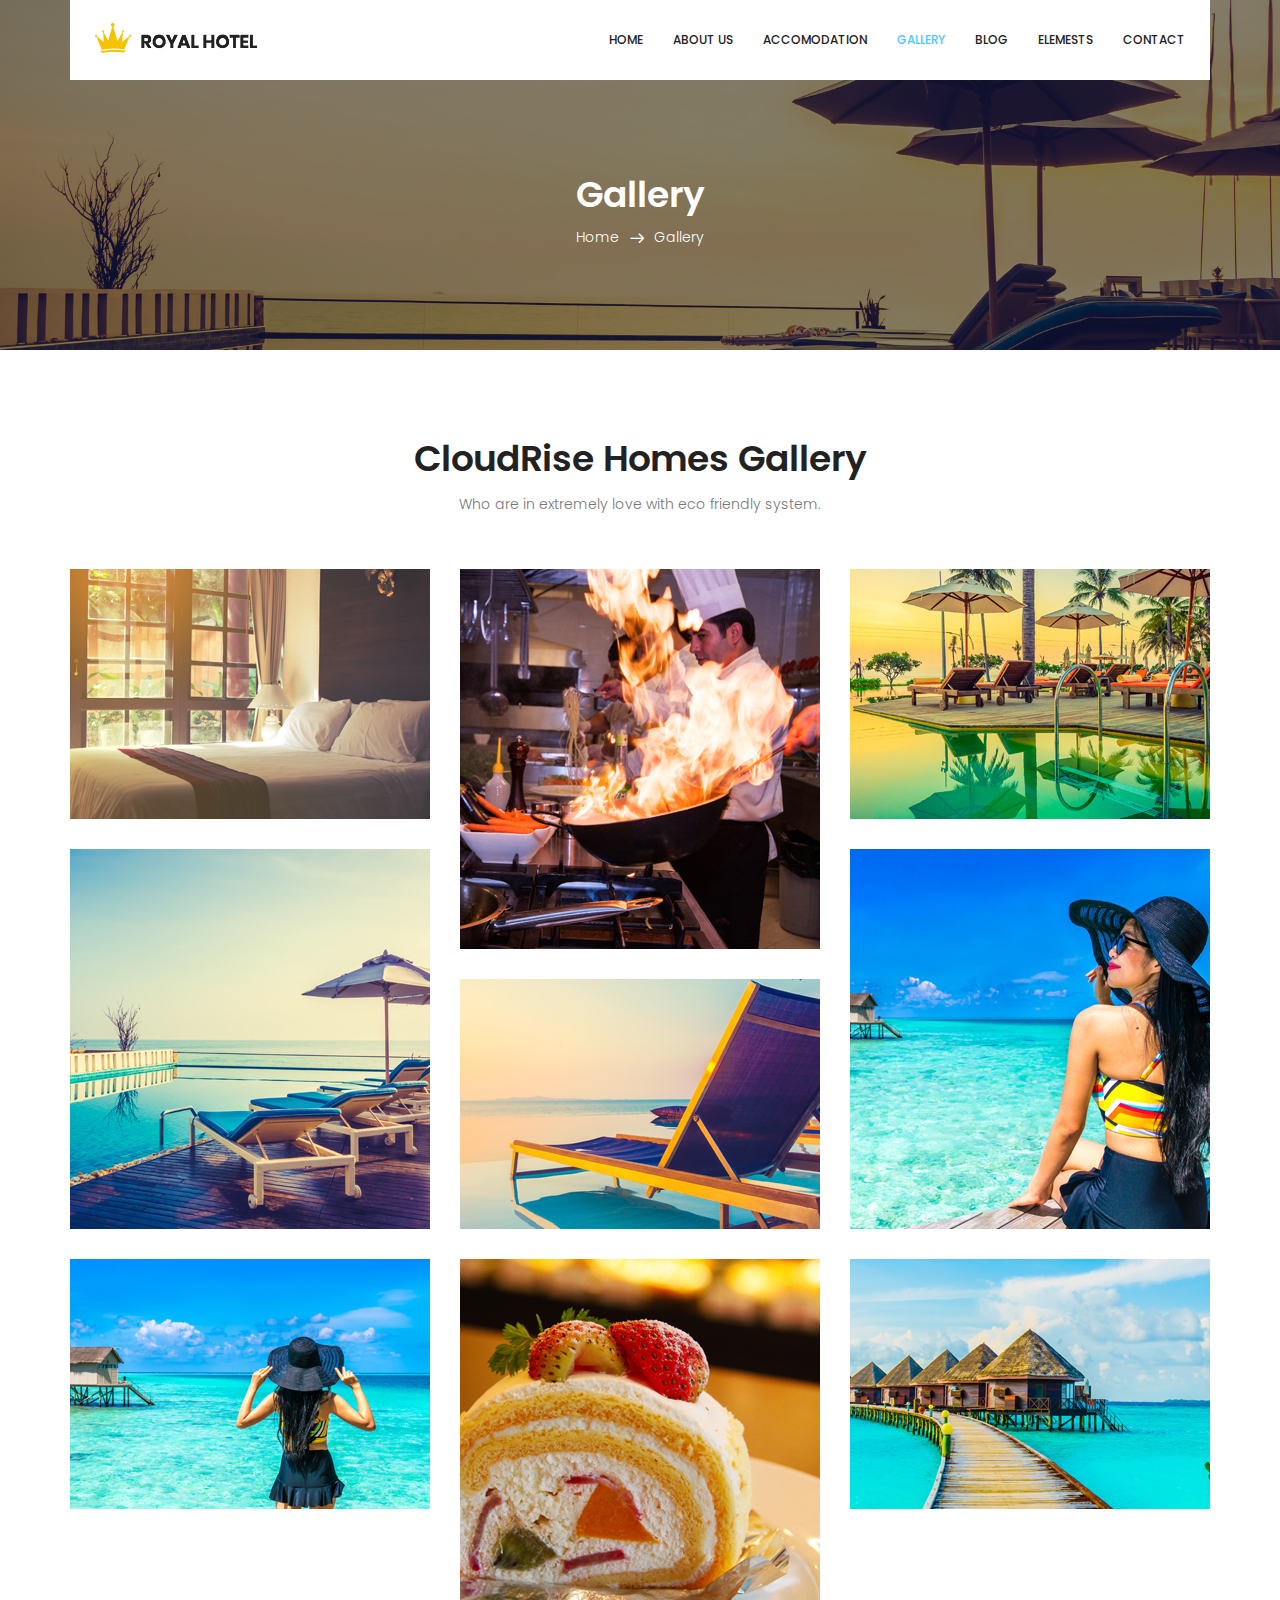
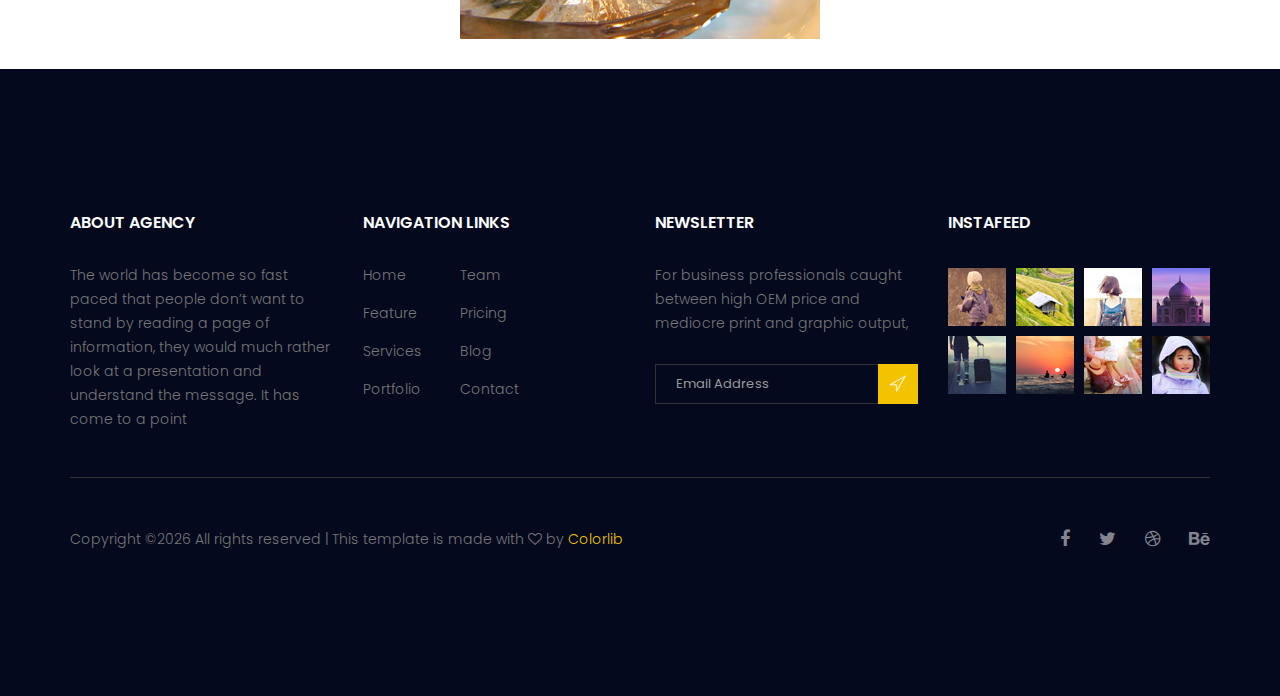
<file: gallery.html>
<!doctype html>
<html lang="en">
    <head>
        <!-- Required meta tags -->
        <meta charset="utf-8">
        <meta name="viewport" content="width=device-width, initial-scale=1, shrink-to-fit=no">
        <link rel="icon" href="image/favicon.png" type="image/png">
        <title>CloudRise Homes - Welcome</title>
        <!-- Bootstrap CSS -->
        <link rel="stylesheet" href="css/bootstrap.css">
        <link rel="stylesheet" href="vendors/linericon/style.css">
        <link rel="stylesheet" href="css/font-awesome.min.css">
        <link rel="stylesheet" href="vendors/bootstrap-datepicker/bootstrap-datetimepicker.min.css">
        <link rel="stylesheet" href="vendors/nice-select/css/nice-select.css">
        <link rel="stylesheet" href="vendors/owl-carousel/owl.carousel.min.css">
        <link rel="stylesheet" href="vendors/lightbox/simpleLightbox.css">
        <!-- main css -->
        <link rel="stylesheet" href="css/style.css">
        <link rel="stylesheet" href="css/responsive.css">
    </head>
    <body>
        <!--================Header Area =================-->
        <header class="header_area">
            <div class="container">
                <nav class="navbar navbar-expand-lg navbar-light">
                    <!-- Brand and toggle get grouped for better mobile display -->
                    <a class="navbar-brand logo_h" href="index.html"><img src="image/Logo.png" alt=""></a>
                    <button class="navbar-toggler" type="button" data-toggle="collapse" data-target="#navbarSupportedContent" aria-controls="navbarSupportedContent" aria-expanded="false" aria-label="Toggle navigation">
                        <span class="icon-bar"></span>
                        <span class="icon-bar"></span>
                        <span class="icon-bar"></span>
                    </button>
                    <!-- Collect the nav links, forms, and other content for toggling -->
                    <div class="collapse navbar-collapse offset" id="navbarSupportedContent">
                        <ul class="nav navbar-nav menu_nav ml-auto">
                            <li class="nav-item"><a class="nav-link" href="index.html">Home</a></li> 
                            <li class="nav-item"><a class="nav-link" href="about.html">About us</a></li>
                            <li class="nav-item"><a class="nav-link" href="accomodation.html">Accomodation</a></li>
                            <li class="nav-item active"><a class="nav-link" href="gallery.html">Gallery</a></li>
                            <li class="nav-item submenu dropdown">
                                <a href="#" class="nav-link dropdown-toggle" data-toggle="dropdown" role="button" aria-haspopup="true" aria-expanded="false">Blog</a>
                                <ul class="dropdown-menu">
                                    <li class="nav-item"><a class="nav-link" href="blog.html">Blog</a></li>
                                    <li class="nav-item"><a class="nav-link" href="blog-single.html">Blog Details</a></li>
                                </ul>
                            </li> 
                            <li class="nav-item"><a class="nav-link" href="elements.html">Elemests</a></li>
                            <li class="nav-item"><a class="nav-link" href="contact.html">Contact</a></li>
                        </ul>
                    </div> 
                </nav>
            </div>
        </header>
        <!--================Header Area =================-->
        
        <!--================Breadcrumb Area =================-->
        <section class="breadcrumb_area">
            <div class="overlay bg-parallax" data-stellar-ratio="0.8" data-stellar-vertical-offset="0" data-background=""></div>
            <div class="container">
                <div class="page-cover text-center">
                    <h2 class="page-cover-tittle">Gallery</h2>
                    <ol class="breadcrumb">
                        <li><a href="index.html">Home</a></li>
                        <li class="active">Gallery</li>
                    </ol>
                </div>
            </div>
        </section>
        <!--================Breadcrumb Area =================-->
        
        <!--================Breadcrumb Area =================-->
        <section class="gallery_area section_gap">
            <div class="container">
                <div class="section_title text-center">
                    <h2 class="title_color">CloudRise Homes Gallery</h2>
                    <p>Who are in extremely love with eco friendly system.</p>
                </div>
                <div class="row imageGallery1" id="gallery">
                    <div class="col-md-4 gallery_item">
                        <div class="gallery_img">
                            <img src="image/gallery/01.jpg" alt="">
                            <div class="hover">
                            	<a class="light" href="image/gallery/01.jpg"><i class="fa fa-expand"></i></a>
                            </div>
                        </div>
                    </div>
                    <div class="col-md-4 gallery_item">
                        <div class="gallery_img">
                            <img src="image/gallery/02.jpg" alt="">
                            <div class="hover">
                            	<a class="light" href="image/gallery/02.jpg"><i class="fa fa-expand"></i></a>
                            </div>
                        </div>
                    </div>
                    <div class="col-md-4 gallery_item">
                        <div class="gallery_img">
                            <img src="image/gallery/03.jpg" alt="">
                            <div class="hover">
                            	<a class="light" href="image/gallery/03.jpg"><i class="fa fa-expand"></i></a>
                            </div>
                        </div>
                    </div>
                    <div class="col-md-4 gallery_item">
                        <div class="gallery_img">
                            <img src="image/gallery/04.jpg" alt="">
                            <div class="hover">
                            	<a class="light" href="image/gallery/04.jpg"><i class="fa fa-expand"></i></a>
                            </div>
                        </div>
                    </div>
                    
                    <div class="col-md-4 gallery_item">
                        <div class="gallery_img">
                            <img src="image/gallery/06.jpg" alt="">
                            <div class="hover">
                            	<a class="light" href="image/gallery/05.jpg"><i class="fa fa-expand"></i></a>
                            </div>
                        </div>
                    </div>
                    <div class="col-md-4 gallery_item">
                        <div class="gallery_img">
                            <img src="image/gallery/05.jpg" alt="">
                            <div class="hover">
                            	<a class="light" href="image/gallery/06.jpg"><i class="fa fa-expand"></i></a>
                            </div>
                        </div>
                    </div>
                    <div class="col-md-4 gallery_item">
                        <div class="gallery_img">
                            <img src="image/gallery/01-1.jpg" alt="">
                            <div class="hover">
                            	<a class="light" href="image/gallery/01-1.jpg"><i class="fa fa-expand"></i></a>
                            </div>
                        </div>
                    </div>
                    <div class="col-md-4 gallery_item">
                        <div class="gallery_img">
                            <img src="image/gallery/02-1.jpg" alt="">
                            <div class="hover">
                            	<a class="light" href="image/gallery/02-1.jpg"><i class="fa fa-expand"></i></a>
                            </div>
                        </div>
                    </div>
                    <div class="col-md-4 gallery_item">
                        <div class="gallery_img">
                            <img src="image/gallery/03-1.jpg" alt="">
                            <div class="hover">
                            	<a class="light" href="image/gallery/03-1.jpg"><i class="fa fa-expand"></i></a>
                            </div>
                        </div>
                    </div>
                </div>
            </div>
        </section>
        <!--================Breadcrumb Area =================-->
        
        <!--================ start footer Area  =================-->	
        <footer class="footer-area section_gap">
            <div class="container">
                <div class="row">
                    <div class="col-lg-3  col-md-6 col-sm-6">
                        <div class="single-footer-widget">
                            <h6 class="footer_title">About Agency</h6>
                            <p>The world has become so fast paced that people don’t want to stand by reading a page of information, they would much rather look at a presentation and understand the message. It has come to a point </p>
                        </div>
                    </div>
                    <div class="col-lg-3 col-md-6 col-sm-6">
                        <div class="single-footer-widget">
                            <h6 class="footer_title">Navigation Links</h6>
                            <div class="row">
                                <div class="col-4">
                                    <ul class="list_style">
                                        <li><a href="#">Home</a></li>
                                        <li><a href="#">Feature</a></li>
                                        <li><a href="#">Services</a></li>
                                        <li><a href="#">Portfolio</a></li>
                                    </ul>
                                </div>
                                <div class="col-4">
                                    <ul class="list_style">
                                        <li><a href="#">Team</a></li>
                                        <li><a href="#">Pricing</a></li>
                                        <li><a href="#">Blog</a></li>
                                        <li><a href="#">Contact</a></li>
                                    </ul>
                                </div>										
                            </div>							
                        </div>
                    </div>							
                    <div class="col-lg-3 col-md-6 col-sm-6">
                        <div class="single-footer-widget">
                            <h6 class="footer_title">Newsletter</h6>
                            <p>For business professionals caught between high OEM price and mediocre print and graphic output, </p>		
                            <div id="mc_embed_signup">
                                <form target="_blank" action="https://spondonit.us12.list-manage.com/subscribe/post?u=1462626880ade1ac87bd9c93a&amp;id=92a4423d01" method="get" class="subscribe_form relative">
                                    <div class="input-group d-flex flex-row">
                                        <input name="EMAIL" placeholder="Email Address" onfocus="this.placeholder = ''" onblur="this.placeholder = 'Email Address '" required="" type="email">
                                        <button class="btn sub-btn"><span class="lnr lnr-location"></span></button>		
                                    </div>									
                                    <div class="mt-10 info"></div>
                                </form>
                            </div>
                        </div>
                    </div>
                    <div class="col-lg-3 col-md-6 col-sm-6">
                        <div class="single-footer-widget instafeed">
                            <h6 class="footer_title">InstaFeed</h6>
                            <ul class="list_style instafeed d-flex flex-wrap">
                                <li><img src="image/instagram/Image-01.jpg" alt=""></li>
                                <li><img src="image/instagram/Image-02.jpg" alt=""></li>
                                <li><img src="image/instagram/Image-03.jpg" alt=""></li>
                                <li><img src="image/instagram/Image-04.jpg" alt=""></li>
                                <li><img src="image/instagram/Image-05.jpg" alt=""></li>
                                <li><img src="image/instagram/Image-06.jpg" alt=""></li>
                                <li><img src="image/instagram/Image-07.jpg" alt=""></li>
                                <li><img src="image/instagram/Image-08.jpg" alt=""></li>
                            </ul>
                        </div>
                    </div>						
                </div>
                <div class="border_line"></div>
                <div class="row footer-bottom d-flex justify-content-between align-items-center">
                    <p class="col-lg-8 col-sm-12 footer-text m-0"><!-- Link back to Colorlib can't be removed. Template is licensed under CC BY 3.0. -->
Copyright &copy;<script>document.write(new Date().getFullYear());</script> All rights reserved | This template is made with <i class="fa fa-heart-o" aria-hidden="true"></i> by <a href="https://colorlib.com" target="_blank">Colorlib</a>
<!-- Link back to Colorlib can't be removed. Template is licensed under CC BY 3.0. --></p>
                    <div class="col-lg-4 col-sm-12 footer-social">
                        <a href="#"><i class="fa fa-facebook"></i></a>
                        <a href="#"><i class="fa fa-twitter"></i></a>
                        <a href="#"><i class="fa fa-dribbble"></i></a>
                        <a href="#"><i class="fa fa-behance"></i></a>
                    </div>
                </div>
            </div>
        </footer>
		<!--================ End footer Area  =================-->
        
        
        <!-- Optional JavaScript -->
        <!-- jQuery first, then Popper.js, then Bootstrap JS -->
        <script src="js/jquery-3.2.1.min.js"></script>
        <script src="js/popper.js"></script>
        <script src="js/bootstrap.min.js"></script>
        <script src="vendors/owl-carousel/owl.carousel.min.js"></script>
        <script src="js/jquery.ajaxchimp.min.js"></script>
        <script src="vendors/bootstrap-datepicker/bootstrap-datetimepicker.min.js"></script>
        <script src="vendors/nice-select/js/jquery.nice-select.js"></script>
        <script src="js/mail-script.js"></script>
        <script src="js/stellar.js"></script>
        <script src="vendors/imagesloaded/imagesloaded.pkgd.min.js"></script>
        <script src="vendors/isotope/isotope-min.js"></script>
        <script src="js/stellar.js"></script>
        <script src="vendors/lightbox/simpleLightbox.min.js"></script>
        <script src="js/custom.js"></script>
    </body>
</html>
</file>
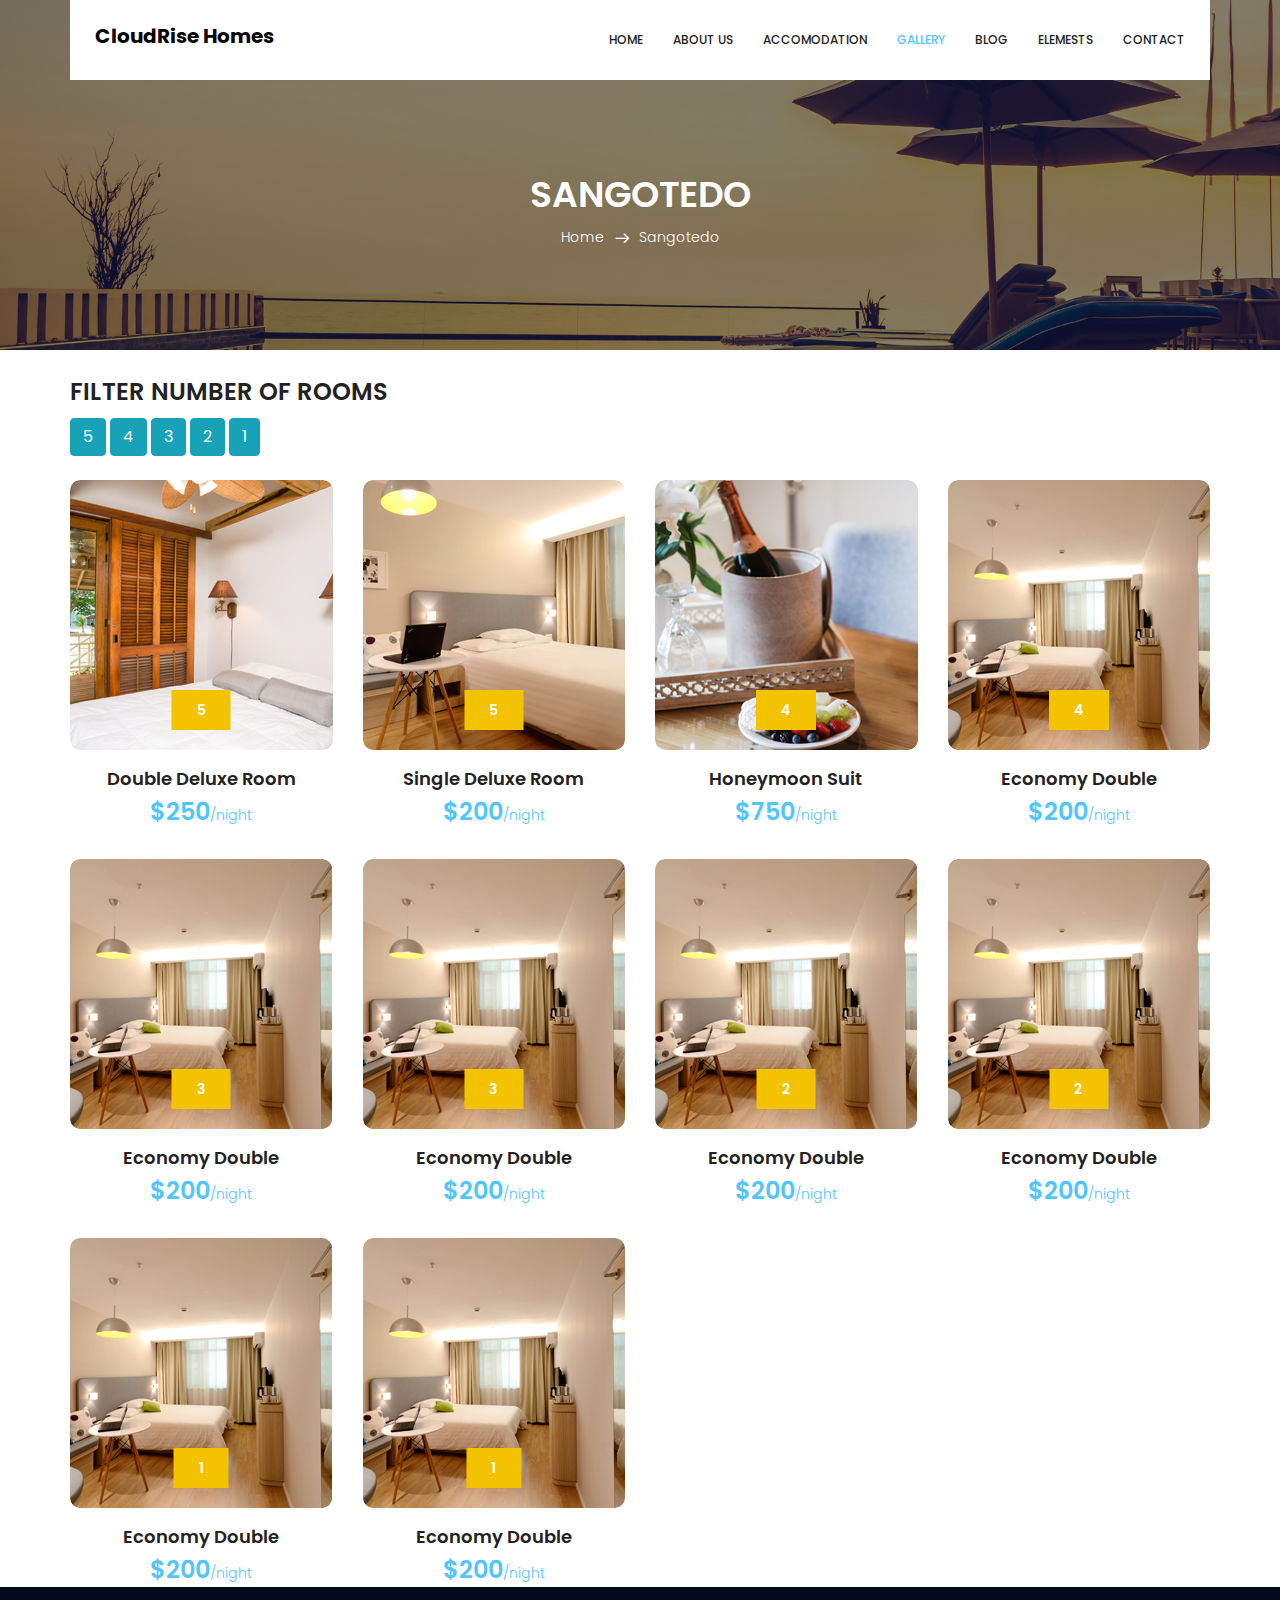
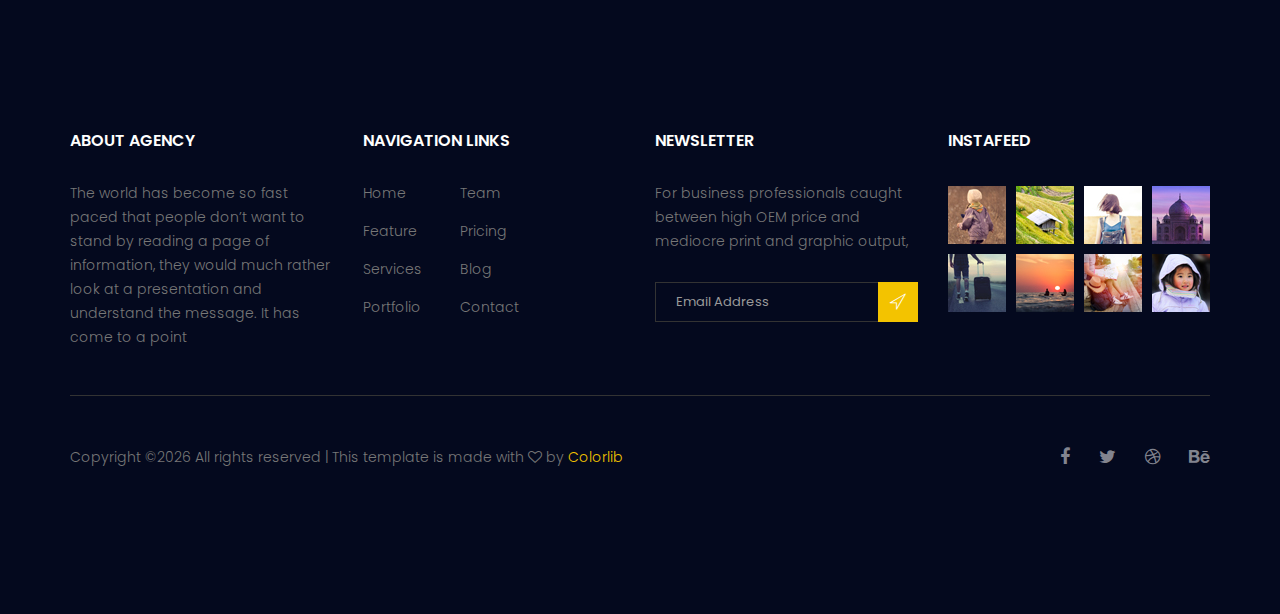
<file: sangotedo.html>
<!doctype html>
<html lang="en">
    <head>
        <!-- Required meta tags -->
        <meta charset="utf-8">
        <meta name="viewport" content="width=device-width, initial-scale=1, shrink-to-fit=no">
        <link rel="icon" href="image/favicon.png" type="image/png">
        <title>CloudRise Homes - Welcome</title>
        <!-- Bootstrap CSS -->
        <link rel="stylesheet" href="css/bootstrap.css">
        <link rel="stylesheet" href="vendors/linericon/style.css">
        <link rel="stylesheet" href="css/font-awesome.min.css">
        <link rel="stylesheet" href="vendors/bootstrap-datepicker/bootstrap-datetimepicker.min.css">
        <link rel="stylesheet" href="vendors/nice-select/css/nice-select.css">
        <link rel="stylesheet" href="vendors/owl-carousel/owl.carousel.min.css">
        <link rel="stylesheet" href="vendors/lightbox/simpleLightbox.css">
        <!-- main css -->
        <link rel="stylesheet" href="css/style.css">
        <link rel="stylesheet" href="css/responsive.css">
    </head>
    <body>
        <!--================Header Area =================-->
        <header class="header_area">
            <div class="container">
                <nav class="navbar navbar-expand-lg navbar-light">
                    <!-- Brand and toggle get grouped for better mobile display -->
                    <!-- <a class="navbar-brand logo_h" href="index.html"><img src="image/Logo.png" alt=""></a> -->
                    <a href="index.html" class="font-weight-bold h5" style="color: #000">CloudRise Homes</a>
                    <button class="navbar-toggler" type="button" data-toggle="collapse" data-target="#navbarSupportedContent" aria-controls="navbarSupportedContent" aria-expanded="false" aria-label="Toggle navigation">
                        <span class="icon-bar"></span>
                        <span class="icon-bar"></span>
                        <span class="icon-bar"></span>
                    </button>
                    <!-- Collect the nav links, forms, and other content for toggling -->
                    <div class="collapse navbar-collapse offset" id="navbarSupportedContent">
                        <ul class="nav navbar-nav menu_nav ml-auto">
                            <li class="nav-item"><a class="nav-link" href="index.html">Home</a></li> 
                            <li class="nav-item"><a class="nav-link" href="about.html">About us</a></li>
                            <li class="nav-item"><a class="nav-link" href="accomodation.html">Accomodation</a></li>
                            <li class="nav-item active"><a class="nav-link" href="gallery.html">Gallery</a></li>
                            <li class="nav-item submenu dropdown">
                                <a href="#" class="nav-link dropdown-toggle" data-toggle="dropdown" role="button" aria-haspopup="true" aria-expanded="false">Blog</a>
                                <ul class="dropdown-menu">
                                    <li class="nav-item"><a class="nav-link" href="blog.html">Blog</a></li>
                                    <li class="nav-item"><a class="nav-link" href="blog-single.html">Blog Details</a></li>
                                </ul>
                            </li> 
                            <li class="nav-item"><a class="nav-link" href="elements.html">Elemests</a></li>
                            <li class="nav-item"><a class="nav-link" href="contact.html">Contact</a></li>
                        </ul>
                    </div> 
                </nav>
            </div>
        </header>
        <!--================Header Area =================-->
        
        <!--================Breadcrumb Area =================-->
        <section class="breadcrumb_area">
            <div class="overlay bg-parallax" data-stellar-ratio="0.8" data-stellar-vertical-offset="0" data-background=""></div>
            <div class="container">
                <div class="page-cover text-center">
                    <h2 class="page-cover-tittle">SANGOTEDO</h2>
                    <ol class="breadcrumb">
                        <li><a href="index.html">Home</a></li>
                        <li class="active">Sangotedo</li>
                    </ol>
                </div>
            </div>
        </section>
        <!--================Breadcrumb Area =================-->
        
        <!--================Breadcrumb Area =================-->
        <section class="gallery_area section_gap">
            <div class="container">
                <div class="mb-4">
                <h3 class="mt-4 title_color">FILTER NUMBER OF ROOMS</h3>
                <!-- <button onclick="allRooms()" type="button" class="btn btn-info room-filter-button displayAllRooms">ALL</button> -->
                <button onclick="fiveRoomsFilter()" type="button" class="btn btn-info room-filter-button buttonFive">5</button>
                <button onclick="fourRoomsFilter()" type="button" class="btn btn-info room-filter-button buttonFour">4</button>
                <button onclick="threeRoomsFilter()" type="button" class="btn btn-info room-filter-button buttonThree">3</button>
                <button onclick="twoRoomsFilter()" type="button" class="btn btn-info room-filter-button buttonTwo">2</button>
                <button onclick="oneRoomFilter()" type="button" class="btn btn-info room-filter-button buttonOne">1</button>

                </div>

          
                <div id="allRoomsId"  class="row mb_30">
                    <div class="fiveRooms col-lg-3 col-sm-6">
                        <div class="accomodation_item text-center">
                            <div class="hotel_img">
                                <img src="image/room1.jpg" alt="">
                                <a href="#" class="btn theme_btn button_hover">5</a>
                            </div>
                            <a href="#"><h4 class="sec_h4">Double Deluxe Room</h4></a>
                            <h5>$250<small>/night</small></h5>
                        </div>
                    </div>
                    <div class="fiveRooms col-lg-3 col-sm-6">
                        <div class="accomodation_item text-center">
                            <div class="hotel_img">
                                <img src="image/room2.jpg" alt="">
                                <a href="#" class="btn theme_btn button_hover">5</a>
                            </div>
                            <a href="#"><h4 class="sec_h4">Single Deluxe Room</h4></a>
                            <h5>$200<small>/night</small></h5>
                        </div>
                    </div>

                    <div class="fourRooms col-lg-3 col-sm-6">
                        <div class="accomodation_item text-center">
                            <div class="hotel_img">
                                <img src="image/room3.jpg" alt="">
                                <a href="#" class="btn theme_btn button_hover">4</a>
                            </div>
                            <a href="#"><h4 class="sec_h4">Honeymoon Suit</h4></a>
                            <h5>$750<small>/night</small></h5>
                        </div>
                    </div>
                    <div class="fourRooms col-lg-3 col-sm-6">
                        <div class="accomodation_item text-center">
                            <div class="hotel_img">
                                <img src="image/room4.jpg" alt="">
                                <a href="#" class="btn theme_btn button_hover">4</a>
                            </div>
                            <a href="#"><h4 class="sec_h4">Economy Double</h4></a>
                            <h5>$200<small>/night</small></h5>
                        </div>
                    </div>

                    <div class="threeRooms col-lg-3 col-sm-6">
                        <div class="accomodation_item text-center">
                            <div class="hotel_img">
                                <img src="image/room4.jpg" alt="">
                                <a href="#" class="btn theme_btn button_hover">3</a>
                            </div>
                            <a href="#"><h4 class="sec_h4">Economy Double</h4></a>
                            <h5>$200<small>/night</small></h5>
                        </div>
                    </div>
                    <div class="threeRooms col-lg-3 col-sm-6">
                        <div class="accomodation_item text-center">
                            <div class="hotel_img">
                                <img src="image/room4.jpg" alt="">
                                <a href="#" class="btn theme_btn button_hover">3</a>
                            </div>
                            <a href="#"><h4 class="sec_h4">Economy Double</h4></a>
                            <h5>$200<small>/night</small></h5>
                        </div>
                    </div>

                    <div class="twoRooms col-lg-3 col-sm-6">
                        <div class="accomodation_item text-center">
                            <div class="hotel_img">
                                <img src="image/room4.jpg" alt="">
                                <a href="#" class="btn theme_btn button_hover">2</a>
                            </div>
                            <a href="#"><h4 class="sec_h4">Economy Double</h4></a>
                            <h5>$200<small>/night</small></h5>
                        </div>
                    </div>
                    <div class="twoRooms col-lg-3 col-sm-6">
                        <div class="accomodation_item text-center">
                            <div class="hotel_img">
                                <img src="image/room4.jpg" alt="">
                                <a href="#" class="btn theme_btn button_hover">2</a>
                            </div>
                            <a href="#"><h4 class="sec_h4">Economy Double</h4></a>
                            <h5>$200<small>/night</small></h5>
                        </div>
                    </div>
                    <div class="oneRoom col-lg-3 col-sm-6">
                        <div class="accomodation_item text-center">
                            <div class="hotel_img">
                                <img src="image/room4.jpg" alt="">
                                <a href="#" class="btn theme_btn button_hover">1</a>
                            </div>
                            <a href="#"><h4 class="sec_h4">Economy Double</h4></a>
                            <h5>$200<small>/night</small></h5>
                        </div>
                    </div>
                    <div class="oneRoom col-lg-3 col-sm-6">
                        <div class="accomodation_item text-center">
                            <div class="hotel_img">
                                <img src="image/room4.jpg" alt="">
                                <a href="#" class="btn theme_btn button_hover">1</a>
                            </div>
                            <a href="#"><h4 class="sec_h4">Economy Double</h4></a>
                            <h5>$200<small>/night</small></h5>
                        </div>
                    </div>
                  
                </div>
            </div>
               
        </section>
        <!--================Breadcrumb Area =================-->
        
        <!--================ start footer Area  =================-->	
        <footer class="footer-area section_gap">
            <div class="container">
                <div class="row">
                    <div class="col-lg-3  col-md-6 col-sm-6">
                        <div class="single-footer-widget">
                            <h6 class="footer_title">About Agency</h6>
                            <p>The world has become so fast paced that people don’t want to stand by reading a page of information, they would much rather look at a presentation and understand the message. It has come to a point </p>
                        </div>
                    </div>
                    <div class="col-lg-3 col-md-6 col-sm-6">
                        <div class="single-footer-widget">
                            <h6 class="footer_title">Navigation Links</h6>
                            <div class="row">
                                <div class="col-4">
                                    <ul class="list_style">
                                        <li><a href="#">Home</a></li>
                                        <li><a href="#">Feature</a></li>
                                        <li><a href="#">Services</a></li>
                                        <li><a href="#">Portfolio</a></li>
                                    </ul>
                                </div>
                                <div class="col-4">
                                    <ul class="list_style">
                                        <li><a href="#">Team</a></li>
                                        <li><a href="#">Pricing</a></li>
                                        <li><a href="#">Blog</a></li>
                                        <li><a href="#">Contact</a></li>
                                    </ul>
                                </div>										
                            </div>							
                        </div>
                    </div>							
                    <div class="col-lg-3 col-md-6 col-sm-6">
                        <div class="single-footer-widget">
                            <h6 class="footer_title">Newsletter</h6>
                            <p>For business professionals caught between high OEM price and mediocre print and graphic output, </p>		
                            <div id="mc_embed_signup">
                                <form target="_blank" action="https://spondonit.us12.list-manage.com/subscribe/post?u=1462626880ade1ac87bd9c93a&amp;id=92a4423d01" method="get" class="subscribe_form relative">
                                    <div class="input-group d-flex flex-row">
                                        <input name="EMAIL" placeholder="Email Address" onfocus="this.placeholder = ''" onblur="this.placeholder = 'Email Address '" required="" type="email">
                                        <button class="btn sub-btn"><span class="lnr lnr-location"></span></button>		
                                    </div>									
                                    <div class="mt-10 info"></div>
                                </form>
                            </div>
                        </div>
                    </div>
                    <div class="col-lg-3 col-md-6 col-sm-6">
                        <div class="single-footer-widget instafeed">
                            <h6 class="footer_title">InstaFeed</h6>
                            <ul class="list_style instafeed d-flex flex-wrap">
                                <li><img src="image/instagram/Image-01.jpg" alt=""></li>
                                <li><img src="image/instagram/Image-02.jpg" alt=""></li>
                                <li><img src="image/instagram/Image-03.jpg" alt=""></li>
                                <li><img src="image/instagram/Image-04.jpg" alt=""></li>
                                <li><img src="image/instagram/Image-05.jpg" alt=""></li>
                                <li><img src="image/instagram/Image-06.jpg" alt=""></li>
                                <li><img src="image/instagram/Image-07.jpg" alt=""></li>
                                <li><img src="image/instagram/Image-08.jpg" alt=""></li>
                            </ul>
                        </div>
                    </div>						
                </div>
                <div class="border_line"></div>
                <div class="row footer-bottom d-flex justify-content-between align-items-center">
                    <p class="col-lg-8 col-sm-12 footer-text m-0"><!-- Link back to Colorlib can't be removed. Template is licensed under CC BY 3.0. -->
Copyright &copy;<script>document.write(new Date().getFullYear());</script> All rights reserved | This template is made with <i class="fa fa-heart-o" aria-hidden="true"></i> by <a href="https://colorlib.com" target="_blank">Colorlib</a>
<!-- Link back to Colorlib can't be removed. Template is licensed under CC BY 3.0. --></p>
                    <div class="col-lg-4 col-sm-12 footer-social">
                        <a href="#"><i class="fa fa-facebook"></i></a>
                        <a href="#"><i class="fa fa-twitter"></i></a>
                        <a href="#"><i class="fa fa-dribbble"></i></a>
                        <a href="#"><i class="fa fa-behance"></i></a>
                    </div>
                </div>
            </div>
        </footer>
		<!--================ End footer Area  =================-->
        
        
        <!-- Optional JavaScript -->
        <!-- jQuery first, then Popper.js, then Bootstrap JS -->
        <script src="js/jquery-3.2.1.min.js"></script>
        <script src="js/popper.js"></script>
        <script src="js/bootstrap.min.js"></script>
        <script src="vendors/owl-carousel/owl.carousel.min.js"></script>
        <script src="js/jquery.ajaxchimp.min.js"></script>
        <script src="vendors/bootstrap-datepicker/bootstrap-datetimepicker.min.js"></script>
        <script src="vendors/nice-select/js/jquery.nice-select.js"></script>
        <script src="js/mail-script.js"></script>
        <script src="js/stellar.js"></script>
        <script src="vendors/imagesloaded/imagesloaded.pkgd.min.js"></script>
        <script src="vendors/isotope/isotope-min.js"></script>
        <script src="js/stellar.js"></script>
        <script src="vendors/lightbox/simpleLightbox.min.js"></script>
        <script src="js/custom.js"></script>
        <script src="js/cloudrise.js"></script>
    </body>
</html>
</file>
<file: vendors/linericon/style.css>
@font-face {
	font-family: 'Linearicons-Free';
	src:url('fonts/Linearicons-Free.eot?w118d');
	src:url('fonts/Linearicons-Free.eot?#iefixw118d') format('embedded-opentype'),
		url('fonts/Linearicons-Free.woff2?w118d') format('woff2'),
		url('fonts/Linearicons-Free.woff?w118d') format('woff'),
		url('fonts/Linearicons-Free.ttf?w118d') format('truetype'),
		url('fonts/Linearicons-Free.svg?w118d#Linearicons-Free') format('svg');
	font-weight: normal;
	font-style: normal;
}

.lnr {
	font-family: 'Linearicons-Free';
	speak: none;
	font-style: normal;
	font-weight: normal;
	font-variant: normal;
	text-transform: none;
	line-height: 1;

	/* Better Font Rendering =========== */
	-webkit-font-smoothing: antialiased;
	-moz-osx-font-smoothing: grayscale;
}

.lnr-home:before {
	content: "\e800";
}
.lnr-apartment:before {
	content: "\e801";
}
.lnr-pencil:before {
	content: "\e802";
}
.lnr-magic-wand:before {
	content: "\e803";
}
.lnr-drop:before {
	content: "\e804";
}
.lnr-lighter:before {
	content: "\e805";
}
.lnr-poop:before {
	content: "\e806";
}
.lnr-sun:before {
	content: "\e807";
}
.lnr-moon:before {
	content: "\e808";
}
.lnr-cloud:before {
	content: "\e809";
}
.lnr-cloud-upload:before {
	content: "\e80a";
}
.lnr-cloud-download:before {
	content: "\e80b";
}
.lnr-cloud-sync:before {
	content: "\e80c";
}
.lnr-cloud-check:before {
	content: "\e80d";
}
.lnr-database:before {
	content: "\e80e";
}
.lnr-lock:before {
	content: "\e80f";
}
.lnr-cog:before {
	content: "\e810";
}
.lnr-trash:before {
	content: "\e811";
}
.lnr-dice:before {
	content: "\e812";
}
.lnr-heart:before {
	content: "\e813";
}
.lnr-star:before {
	content: "\e814";
}
.lnr-star-half:before {
	content: "\e815";
}
.lnr-star-empty:before {
	content: "\e816";
}
.lnr-flag:before {
	content: "\e817";
}
.lnr-envelope:before {
	content: "\e818";
}
.lnr-paperclip:before {
	content: "\e819";
}
.lnr-inbox:before {
	content: "\e81a";
}
.lnr-eye:before {
	content: "\e81b";
}
.lnr-printer:before {
	content: "\e81c";
}
.lnr-file-empty:before {
	content: "\e81d";
}
.lnr-file-add:before {
	content: "\e81e";
}
.lnr-enter:before {
	content: "\e81f";
}
.lnr-exit:before {
	content: "\e820";
}
.lnr-graduation-hat:before {
	content: "\e821";
}
.lnr-license:before {
	content: "\e822";
}
.lnr-music-note:before {
	content: "\e823";
}
.lnr-film-play:before {
	content: "\e824";
}
.lnr-camera-video:before {
	content: "\e825";
}
.lnr-camera:before {
	content: "\e826";
}
.lnr-picture:before {
	content: "\e827";
}
.lnr-book:before {
	content: "\e828";
}
.lnr-bookmark:before {
	content: "\e829";
}
.lnr-user:before {
	content: "\e82a";
}
.lnr-users:before {
	content: "\e82b";
}
.lnr-shirt:before {
	content: "\e82c";
}
.lnr-store:before {
	content: "\e82d";
}
.lnr-cart:before {
	content: "\e82e";
}
.lnr-tag:before {
	content: "\e82f";
}
.lnr-phone-handset:before {
	content: "\e830";
}
.lnr-phone:before {
	content: "\e831";
}
.lnr-pushpin:before {
	content: "\e832";
}
.lnr-map-marker:before {
	content: "\e833";
}
.lnr-map:before {
	content: "\e834";
}
.lnr-location:before {
	content: "\e835";
}
.lnr-calendar-full:before {
	content: "\e836";
}
.lnr-keyboard:before {
	content: "\e837";
}
.lnr-spell-check:before {
	content: "\e838";
}
.lnr-screen:before {
	content: "\e839";
}
.lnr-smartphone:before {
	content: "\e83a";
}
.lnr-tablet:before {
	content: "\e83b";
}
.lnr-laptop:before {
	content: "\e83c";
}
.lnr-laptop-phone:before {
	content: "\e83d";
}
.lnr-power-switch:before {
	content: "\e83e";
}
.lnr-bubble:before {
	content: "\e83f";
}
.lnr-heart-pulse:before {
	content: "\e840";
}
.lnr-construction:before {
	content: "\e841";
}
.lnr-pie-chart:before {
	content: "\e842";
}
.lnr-chart-bars:before {
	content: "\e843";
}
.lnr-gift:before {
	content: "\e844";
}
.lnr-diamond:before {
	content: "\e845";
}
.lnr-linearicons:before {
	content: "\e846";
}
.lnr-dinner:before {
	content: "\e847";
}
.lnr-coffee-cup:before {
	content: "\e848";
}
.lnr-leaf:before {
	content: "\e849";
}
.lnr-paw:before {
	content: "\e84a";
}
.lnr-rocket:before {
	content: "\e84b";
}
.lnr-briefcase:before {
	content: "\e84c";
}
.lnr-bus:before {
	content: "\e84d";
}
.lnr-car:before {
	content: "\e84e";
}
.lnr-train:before {
	content: "\e84f";
}
.lnr-bicycle:before {
	content: "\e850";
}
.lnr-wheelchair:before {
	content: "\e851";
}
.lnr-select:before {
	content: "\e852";
}
.lnr-earth:before {
	content: "\e853";
}
.lnr-smile:before {
	content: "\e854";
}
.lnr-sad:before {
	content: "\e855";
}
.lnr-neutral:before {
	content: "\e856";
}
.lnr-mustache:before {
	content: "\e857";
}
.lnr-alarm:before {
	content: "\e858";
}
.lnr-bullhorn:before {
	content: "\e859";
}
.lnr-volume-high:before {
	content: "\e85a";
}
.lnr-volume-medium:before {
	content: "\e85b";
}
.lnr-volume-low:before {
	content: "\e85c";
}
.lnr-volume:before {
	content: "\e85d";
}
.lnr-mic:before {
	content: "\e85e";
}
.lnr-hourglass:before {
	content: "\e85f";
}
.lnr-undo:before {
	content: "\e860";
}
.lnr-redo:before {
	content: "\e861";
}
.lnr-sync:before {
	content: "\e862";
}
.lnr-history:before {
	content: "\e863";
}
.lnr-clock:before {
	content: "\e864";
}
.lnr-download:before {
	content: "\e865";
}
.lnr-upload:before {
	content: "\e866";
}
.lnr-enter-down:before {
	content: "\e867";
}
.lnr-exit-up:before {
	content: "\e868";
}
.lnr-bug:before {
	content: "\e869";
}
.lnr-code:before {
	content: "\e86a";
}
.lnr-link:before {
	content: "\e86b";
}
.lnr-unlink:before {
	content: "\e86c";
}
.lnr-thumbs-up:before {
	content: "\e86d";
}
.lnr-thumbs-down:before {
	content: "\e86e";
}
.lnr-magnifier:before {
	content: "\e86f";
}
.lnr-cross:before {
	content: "\e870";
}
.lnr-menu:before {
	content: "\e871";
}
.lnr-list:before {
	content: "\e872";
}
.lnr-chevron-up:before {
	content: "\e873";
}
.lnr-chevron-down:before {
	content: "\e874";
}
.lnr-chevron-left:before {
	content: "\e875";
}
.lnr-chevron-right:before {
	content: "\e876";
}
.lnr-arrow-up:before {
	content: "\e877";
}
.lnr-arrow-down:before {
	content: "\e878";
}
.lnr-arrow-left:before {
	content: "\e879";
}
.lnr-arrow-right:before {
	content: "\e87a";
}
.lnr-move:before {
	content: "\e87b";
}
.lnr-warning:before {
	content: "\e87c";
}
.lnr-question-circle:before {
	content: "\e87d";
}
.lnr-menu-circle:before {
	content: "\e87e";
}
.lnr-checkmark-circle:before {
	content: "\e87f";
}
.lnr-cross-circle:before {
	content: "\e880";
}
.lnr-plus-circle:before {
	content: "\e881";
}
.lnr-circle-minus:before {
	content: "\e882";
}
.lnr-arrow-up-circle:before {
	content: "\e883";
}
.lnr-arrow-down-circle:before {
	content: "\e884";
}
.lnr-arrow-left-circle:before {
	content: "\e885";
}
.lnr-arrow-right-circle:before {
	content: "\e886";
}
.lnr-chevron-up-circle:before {
	content: "\e887";
}
.lnr-chevron-down-circle:before {
	content: "\e888";
}
.lnr-chevron-left-circle:before {
	content: "\e889";
}
.lnr-chevron-right-circle:before {
	content: "\e88a";
}
.lnr-crop:before {
	content: "\e88b";
}
.lnr-frame-expand:before {
	content: "\e88c";
}
.lnr-frame-contract:before {
	content: "\e88d";
}
.lnr-layers:before {
	content: "\e88e";
}
.lnr-funnel:before {
	content: "\e88f";
}
.lnr-text-format:before {
	content: "\e890";
}
.lnr-text-format-remove:before {
	content: "\e891";
}
.lnr-text-size:before {
	content: "\e892";
}
.lnr-bold:before {
	content: "\e893";
}
.lnr-italic:before {
	content: "\e894";
}
.lnr-underline:before {
	content: "\e895";
}
.lnr-strikethrough:before {
	content: "\e896";
}
.lnr-highlight:before {
	content: "\e897";
}
.lnr-text-align-left:before {
	content: "\e898";
}
.lnr-text-align-center:before {
	content: "\e899";
}
.lnr-text-align-right:before {
	content: "\e89a";
}
.lnr-text-align-justify:before {
	content: "\e89b";
}
.lnr-line-spacing:before {
	content: "\e89c";
}
.lnr-indent-increase:before {
	content: "\e89d";
}
.lnr-indent-decrease:before {
	content: "\e89e";
}
.lnr-pilcrow:before {
	content: "\e89f";
}
.lnr-direction-ltr:before {
	content: "\e8a0";
}
.lnr-direction-rtl:before {
	content: "\e8a1";
}
.lnr-page-break:before {
	content: "\e8a2";
}
.lnr-sort-alpha-asc:before {
	content: "\e8a3";
}
.lnr-sort-amount-asc:before {
	content: "\e8a4";
}
.lnr-hand:before {
	content: "\e8a5";
}
.lnr-pointer-up:before {
	content: "\e8a6";
}
.lnr-pointer-right:before {
	content: "\e8a7";
}
.lnr-pointer-down:before {
	content: "\e8a8";
}
.lnr-pointer-left:before {
	content: "\e8a9";
}
</file>
<file: vendors/nice-select/css/nice-select.css>
.nice-select {
  -webkit-tap-highlight-color: transparent;
  background-color: #fff;
  border-radius: 5px;
  border: solid 1px #e8e8e8;
  box-sizing: border-box;
  clear: both;
  cursor: pointer;
  display: block;
  float: left;
  font-family: inherit;
  font-size: 14px;
  font-weight: normal;
  height: 42px;
  line-height: 40px;
  outline: none;
  padding-left: 18px;
  padding-right: 30px;
  position: relative;
  text-align: left !important;
  -webkit-transition: all 0.2s ease-in-out;
  transition: all 0.2s ease-in-out;
  -webkit-user-select: none;
     -moz-user-select: none;
      -ms-user-select: none;
          user-select: none;
  white-space: nowrap;
  width: auto; }
  .nice-select:hover {
    border-color: #dbdbdb; }
  .nice-select:active, .nice-select.open, .nice-select:focus {
    border-color: #999; }
  .nice-select:after {
    border-bottom: 2px solid #999;
    border-right: 2px solid #999;
    content: '';
    display: block;
    height: 5px;
    margin-top: -4px;
    pointer-events: none;
    position: absolute;
    right: 12px;
    top: 50%;
    -webkit-transform-origin: 66% 66%;
        -ms-transform-origin: 66% 66%;
            transform-origin: 66% 66%;
    -webkit-transform: rotate(45deg);
        -ms-transform: rotate(45deg);
            transform: rotate(45deg);
    -webkit-transition: all 0.15s ease-in-out;
    transition: all 0.15s ease-in-out;
    width: 5px; }
  .nice-select.open:after {
    -webkit-transform: rotate(-135deg);
        -ms-transform: rotate(-135deg);
            transform: rotate(-135deg); }
  .nice-select.open .list {
    opacity: 1;
    pointer-events: auto;
    -webkit-transform: scale(1) translateY(0);
        -ms-transform: scale(1) translateY(0);
            transform: scale(1) translateY(0); }
  .nice-select.disabled {
    border-color: #ededed;
    color: #999;
    pointer-events: none; }
    .nice-select.disabled:after {
      border-color: #cccccc; }
  .nice-select.wide {
    width: 100%; }
    .nice-select.wide .list {
      left: 0 !important;
      right: 0 !important; }
  .nice-select.right {
    float: right; }
    .nice-select.right .list {
      left: auto;
      right: 0; }
  .nice-select.small {
    font-size: 12px;
    height: 36px;
    line-height: 34px; }
    .nice-select.small:after {
      height: 4px;
      width: 4px; }
    .nice-select.small .option {
      line-height: 34px;
      min-height: 34px; }
  .nice-select .list {
    background-color: #fff;
    border-radius: 5px;
    box-shadow: 0 0 0 1px rgba(68, 68, 68, 0.11);
    box-sizing: border-box;
    margin-top: 4px;
    opacity: 0;
    overflow: hidden;
    padding: 0;
    pointer-events: none;
    position: absolute;
    top: 100%;
    left: 0;
    -webkit-transform-origin: 50% 0;
        -ms-transform-origin: 50% 0;
            transform-origin: 50% 0;
    -webkit-transform: scale(0.75) translateY(-21px);
        -ms-transform: scale(0.75) translateY(-21px);
            transform: scale(0.75) translateY(-21px);
    -webkit-transition: all 0.2s cubic-bezier(0.5, 0, 0, 1.25), opacity 0.15s ease-out;
    transition: all 0.2s cubic-bezier(0.5, 0, 0, 1.25), opacity 0.15s ease-out;
    z-index: 9; }
    .nice-select .list:hover .option:not(:hover) {
      background-color: transparent !important; }
  .nice-select .option {
    cursor: pointer;
    font-weight: 400;
    line-height: 40px;
    list-style: none;
    min-height: 40px;
    outline: none;
    padding-left: 18px;
    padding-right: 29px;
    text-align: left;
    -webkit-transition: all 0.2s;
    transition: all 0.2s; }
    .nice-select .option:hover, .nice-select .option.focus, .nice-select .option.selected.focus {
      background-color: #f6f6f6; }
    .nice-select .option.selected {
      font-weight: bold; }
    .nice-select .option.disabled {
      background-color: transparent;
      color: #999;
      cursor: default; }

.no-csspointerevents .nice-select .list {
  display: none; }

.no-csspointerevents .nice-select.open .list {
  display: block; }
</file>
<file: css/style.css>
/*----------------------------------------------------

This file contains the styling for the actual theme, this
is the file you need to edit to change the look of the
theme.
---------------------------------------------------- */
/*=====================================================================

@Default Styles

Table of Content:
01/ Variables
02/ predefin
03/ header
04/ button
05/ banner
06/ breadcrumb
07/ about
08/ team
09/ project 
10/ price 
11/ team 
12/ blog 
13/ video  
14/ features  
15/ career  
16/ contact 
17/ footer

=====================================================================*/
/*----------------------------------------------------*/
/*font Variables*/
/*Color Variables*/
/*=================== fonts ====================*/
@import url("https://fonts.googleapis.com/css?family=Poppins:300,400,500,600,700");
* {
  font-family: "Poppins", sans-serif;
}
.room-filter-button {
  cursor: pointer;
}
.col-md-offset-right-1, .col-lg-offset-right-1 {
  margin-right: 8.33333333%;
}

/*---------------------------------------------------- */
/*----------------------------------------------------*/
.float-whatsapp{
	position:fixed;
	width:60px;
	height:60px;
	bottom:40px;
	right:40px;
	background-color:#25d366;
	color:#FFF;
	border-radius:50px;
	text-align:center;
  font-size:30px;
	box-shadow: 2px 2px 1px #999;
  z-index:100;
}

.float-phone{
	position:fixed;
	width:60px;
	height:60px;
	bottom:130px;
	right:40px;
	background-color:rgb(39, 201, 238);
	color:#FFF;
	border-radius:50px;
	text-align:center;
  font-size:30px;
	box-shadow: 2px 2px 1px #999;
  z-index:100;
}

.my-float{
	margin-top:16px;
}


.list_style {
  list-style: none;
  margin: 0px;
  padding: 0px;
}

a {
  text-decoration: none;
  -webkit-transition: all 0.3s ease-in-out;
  -o-transition: all 0.3s ease-in-out;
  transition: all 0.3s ease-in-out;
}

a:hover, a:focus {
  text-decoration: none;
  outline: none;
}

.row.m0 {
  margin: 0px;
}

.p0 {
  padding: 0px;
}

.mt-30 {
  margin-top: 30px;
}

.mt-25 {
  margin-top: 25px;
}

body {
  line-height: 24px;
  font-size: 14px;
  font-family: "Poppins", sans-serif;
  font-weight: 300;
  color: #777777;
}

section {
  background: #fff;
}

h1, h2, h3, h4, h5, h6 {
  font-family: "Poppins", sans-serif;
  font-weight: 600;
}

button:focus {
  outline: none;
}

@media (min-width: 1200px) {
  .container {
    max-width: 1170px;
  }
}

.d_flex {
  display: -webkit-box;
  display: -ms-flexbox;
  display: flex;
}

.row_reverse {
  -webkit-box-orient: horizontal;
  -webkit-box-direction: reverse;
  -ms-flex-direction: row-reverse;
  flex-direction: row-reverse;
}

.mb_30 {
  margin-bottom: -30px;
}

.section_title {
  margin-top: 86px;
  margin-bottom: 50px;
}

.section_title h2 {
  font-size: 36px;
  line-height: 45px;
  font-weight: 600;
}

.section_title p {
  font-size: 14px;
  line-height: 30px;
  color: #777777;
  margin-bottom: 0px;
}

.title_color {
  color: #222222;
}

.title_w {
  color: #fff;
}

.title {
  font-size: 36px;
  line-height: 45px;
  font-weight: 600;
}

/*---------------------------------------------------- */
/*----------------------------------------------------*/
.theme_btn {
  font-size: 14px;
  line-height: 30px;
  text-transform: uppercase;
  color: #fff;
  font-weight: 600;
  background: #f3c300;
  padding: 5px 30px;
}

.theme_btn:before {
  background: #f8b100;
}

.theme_btn:hover {
  color: #fff;
}

.white_btn {
  background: #fff;
  padding: 0px 40px;
  line-height: 40px;
  font-size: 14px;
  color: #222222;
  font-family: "Poppins", sans-serif;
  font-weight: 500;
}

.button_hover {
  border-radius: 0px;
  position: relative;
  z-index: 1;
  -webkit-transition: all 0.3s linear;
  -o-transition: all 0.3s linear;
  transition: all 0.3s linear;
  overflow: hidden;
  border: 0px;
  display: inline-block;
  text-align: center;
}

.button_hover:before {
  content: "";
  width: 100%;
  height: 100%;
  left: 0;
  top: 0;
  position: absolute;
  -webkit-transform: translateX(-100%);
  -ms-transform: translateX(-100%);
  transform: translateX(-100%);
  z-index: -1;
  background: #f8b100;
  -webkit-transition: all 0.3s linear;
  -o-transition: all 0.3s linear;
  transition: all 0.3s linear;
  opacity: 0;
}

.button_hover:hover {
  color: #fff;
}

.button_hover:hover:before {
  -webkit-transform: translateX(0);
  -ms-transform: translateX(0);
  transform: translateX(0);
  opacity: 1;
}

.theme_btn_two {
  font-size: 14px;
  font-weight: 500;
  line-height: 30px;
  background: #222222;
  color: #fff;
  text-transform: uppercase;
  padding: 5px 29px;
}

.book_now_btn {
  width: 100%;
  display: block;
  background: #f3c300;
  color: #222222;
  text-transform: uppercase;
  font-size: 14px;
  line-height: 30px;
  font-weight: 500;
  padding: 5px 20px;
}

/*---------------------------------------------------- */
/*----------------------------------------------------*/
/*============== header css =============*/
.header_area {
  position: absolute;
  top: 0;
  left: 0;
  width: 100%;
  z-index: 20;
}

.header-top {
  padding: 3px 0px;
}

.header-top a {
  color: #fff;
  -webkit-transition: all 0.3s linear;
  -o-transition: all 0.3s linear;
  transition: all 0.3s linear;
}

.header-top a:hover {
  color: #f3c300;
}

.header-top ul {
  padding-left: 0px;
  margin-bottom: 0px;
}

.header-top ul li {
  display: inline-block;
  margin-right: 15px;
}

@media (max-width: 414px) {
  .header-top ul li {
    margin-right: 0px;
  }
}

.header-top .header-top-left a {
  margin-right: 8px;
  font-size: 12px;
  font-weight: 500;
  line-height: 20px;
  display: inline-block;
}

.header-top .header-top-right {
  text-align: right;
}

.header-top .header-top-right .header-social a {
  color: #fff;
  margin-left: 15px;
  -webkit-transition: all 0.3s linear;
  -o-transition: all 0.3s linear;
  transition: all 0.3s linear;
  font-size: 14px;
}

.header-top .header-top-right .header-social a:hover {
  color: #f3c300;
}

.navbar {
  padding: 0px;
  border: 0px;
  border-radius: 0px;
}

.navbar {
  background: #fff;
  padding: 0px 25px;
}

.navbar .logo_h {
  padding-top: 0px;
}

.navbar .menu_nav .nav-item .nav-link {
  font: 500 12px/80px "Poppins", sans-serif;
  color: #222222;
  text-transform: uppercase;
  padding: 0px;
}

.navbar .menu_nav .nav-item .nav-link:after {
  display: none;
}

.navbar .menu_nav .nav-item:hover .nav-link, .navbar .menu_nav .nav-item.active .nav-link {
  color: #52c5fd;
}

.navbar .menu_nav .nav-item.submenu {
  position: relative;
}

.navbar .menu_nav .nav-item.submenu ul {
  border: none;
  padding: 0px;
  border-radius: 0px;
  -webkit-box-shadow: none;
  box-shadow: none;
  margin: 0px;
  background: transparent;
}

@media (min-width: 992px) {
  .navbar .menu_nav .nav-item.submenu ul {
    position: absolute;
    top: 100%;
    left: 0px;
    min-width: 220px;
    text-align: left;
    opacity: 0;
    -webkit-transition: all 300ms ease-in;
    -o-transition: all 300ms ease-in;
    transition: all 300ms ease-in;
    visibility: hidden;
    display: block;
    border: none;
    padding: 0px;
    border-radius: 0px;
  }
}

.navbar .menu_nav .nav-item.submenu ul:before {
  content: "";
  width: 0;
  height: 0;
  border-style: solid;
  border-width: 10px 10px 0 10px;
  border-color: #eeeeee transparent transparent transparent;
  position: absolute;
  right: 24px;
  top: 45px;
  z-index: 3;
  opacity: 0;
  -webkit-transition: all 400ms linear;
  -o-transition: all 400ms linear;
  transition: all 400ms linear;
}

.navbar .menu_nav .nav-item.submenu ul .nav-item {
  display: block;
  float: none;
  margin-right: 0px;
  border-bottom: 1px solid #ededed;
  margin-left: 0px;
  background: #fff;
  -webkit-transition: all 0.4s linear;
  -o-transition: all 0.4s linear;
  transition: all 0.4s linear;
}

@media (min-width: 992px) {
  .navbar .menu_nav .nav-item.submenu ul .nav-item {
    margin-top: 10px;
  }
}

.navbar .menu_nav .nav-item.submenu ul .nav-item .nav-link {
  line-height: 45px;
  color: #222222;
  padding: 0px 30px;
  -webkit-transition: all 150ms linear;
  -o-transition: all 150ms linear;
  transition: all 150ms linear;
  display: block;
}

.navbar .menu_nav .nav-item.submenu ul .nav-item:last-child {
  border-bottom: none;
}

.navbar .menu_nav .nav-item.submenu ul .nav-item:hover .nav-link {
  background: #f0f0f0;
  color: #52c5fd;
}

@media (min-width: 992px) {
  .navbar .menu_nav .nav-item.submenu:hover ul {
    visibility: visible;
    opacity: 1;
  }
}

.navbar .menu_nav .nav-item.submenu:hover ul .nav-item {
  margin-top: 0px;
}

.navbar .menu_nav .nav-item + li {
  margin-left: 30px;
}

.menu_two {
  background: rgba(255, 255, 255, 0.15);
}

.menu_two .menu_nav .nav-item .nav-link {
  line-height: 60px;
  color: #fff;
}

.navbar_fixed {
  position: fixed;
  width: 100%;
  left: 0;
  background: #fff;
  top: 0;
  top: -50px;
  -webkit-transform: translateY(50px);
  -ms-transform: translateY(50px);
  transform: translateY(50px);
  -webkit-box-shadow: 0 0 30px rgba(0, 0, 0, 0.1);
  box-shadow: 0 0 30px rgba(0, 0, 0, 0.1);
  transition: transform 300ms ease, background 300ms ease, -webkit-transform 300ms ease;
}

.navbar_fixed .navbar {
  background: transparent;
}

.navbar_fixed .header-top {
  display: none;
}

.navbar_fixed.header_two {
  background: rgba(34, 34, 34, 0.9);
}

/*---------------------------------------------------- */
/*----------------------------------------------------*/
/*============= Start banner_area css =============*/
.banner_area {
  background: #04091e;
  position: relative;
  z-index: 1;
}

.banner_area .bg-parallax {
  background: url("../image/banner_bg.jpg") no-repeat scroll center 0/cover;
  opacity: 0.50;
}

.banner_area .position {
  width: 100%;
  bottom: 0;
  left: 0;
  position: absolute;
}

.booking_table {
  position: relative;
  overflow: hidden;
  width: 100%;
  min-height: 800px;
}

.overlay {
  position: absolute;
  left: 0;
  right: 0;
  top: 0;
  height: 125%;
  bottom: 0;
  z-index: -1;
}

.banner_content {
  color: #fff;
  margin-bottom: 94px;
}

.banner_content h6 {
  font-size: 14px;
  line-height: 30px;
  text-transform: uppercase;
  letter-spacing: 1.4px;
  font-weight: 400;
}

.banner_content h2 {
  font-size: 60px;
  line-height: 60px;
  font-weight: 700;
}

.banner_content p {
  font-weight: 300;
  font-size: 14px;
  line-height: 24px;
  padding: 10px 0px 20px;
}

/*============= End banner_area css =============*/
.hotel_booking_table {
  background: #04091e;
  -webkit-box-align: center;
  -ms-flex-align: center;
  align-items: center;
  padding: 40px 50px 30px;
  display: -webkit-box;
  display: -ms-flexbox;
  display: flex;
}

.hotel_booking_table h2 {
  font-size: 15px;
  line-height: 25px;
  color: #fff;
  text-transform: uppercase;
}

.boking_table {
  margin-left: -50px;
}

.book_tabel_item .form-group {
  margin-bottom: 0px;
}

.book_tabel_item .form-group .input-group {
  position: relative;
}

.book_tabel_item .form-group .input-group .form-control {
  border: 1px solid #2b3146;
  background: transparent;
  border-radius: 0px;
  font-size: 13px;
  line-height: 38px;
  padding: 0px 20px;
  color: #777777;
  z-index: 0;
}

.book_tabel_item .form-group .input-group .form-control.placeholder {
  color: #777777;
}

.book_tabel_item .form-group .input-group .form-control:-moz-placeholder {
  color: #777777;
}

.book_tabel_item .form-group .input-group .form-control::-moz-placeholder {
  color: #777777;
}

.book_tabel_item .form-group .input-group .form-control::-webkit-input-placeholder {
  color: #777777;
}

.book_tabel_item .form-group .input-group .form-control:focus {
  outline: none;
  -webkit-box-shadow: none;
  box-shadow: none;
}

.book_tabel_item .form-group .input-group .input-group-addon {
  background: transparent;
  padding: 0px;
  border: 0px;
  position: absolute;
  right: 20px;
  top: 50%;
  -webkit-transform: translateY(-50%);
  -ms-transform: translateY(-50%);
  transform: translateY(-50%);
  color: #777777;
  z-index: 2;
}

.book_tabel_item .input-group {
  margin-bottom: 10px;
}

.book_tabel_item .nice-select {
  background: transparent;
  border-radius: 0px;
  border: 1px solid #2b3146;
  font-size: 13px;
  line-height: 40px;
  height: 40px;
  color: #777;
}

.book_tabel_item .nice-select:after {
  content: "\e874";
  font-family: 'Linearicons-Free';
  font-size: 13px;
  color: #777777;
  border: 0px;
  top: 0;
  margin-top: 0px;
  right: 20px;
  -webkit-transform: rotate(0);
  -ms-transform: rotate(0);
  transform: rotate(0);
  -webkit-transform-origin: 0 0;
  -ms-transform-origin: 0 0;
  transform-origin: 0 0;
}

/*=========== breadcrumb_area css =============*/
.breadcrumb_area {
  position: relative;
  padding: 172px 0px 84px;
  background: #04091e;
  z-index: 1;
  overflow: hidden;
}

.breadcrumb_area .bg-parallax {
  background: url("../image/about_banner.jpg") no-repeat scroll center 0/cover;
  opacity: 0.50;
  z-index: -1;
}

.page-cover-tittle {
  display: block;
  font-size: 36px;
  line-height: 45px;
  color: #fff;
}

.breadcrumb {
  text-align: center;
  background: transparent;
  padding: 0px;
  display: inline-block;
}

.breadcrumb li {
  display: inline-block;
  color: #fff;
}

.breadcrumb li a {
  color: #fff;
}

.breadcrumb li + li:before {
  content: "\e87a";
  font-family: 'Linearicons-Free';
  font-size: 14px;
  font-weight: 600;
  vertical-align: middle;
  margin: 0px 10px 0px 7px;
}

/*============= End banner_area css =============*/
/*=============Blog Banner css =============*/
.blog_banner {
  min-height: 780px;
  overflow: hidden;
}

.blog_banner .bg-parallax {
  background: url(../image/banner/banner-1.jpg) no-repeat scroll center center;
}

.blog_banner .banner_content {
  margin-bottom: 0px;
  margin-top: 106px;
}

.blog_banner .banner_content h4 {
  font-size: 60px;
  line-height: 66px;
  font-weight: bold;
  color: #fff;
  font-family: "Poppins", sans-serif;
}

.blog_banner .banner_content p {
  font-size: 16px;
  padding: 0px;
  margin-bottom: 35px;
}

.f_48 {
  font-size: 48px;
  line-height: 60px;
  font-weight: 700;
}

.blog_banner_two {
  padding: 187px 0px 104px;
}

.blog_banner_two .bg-parallax {
  background: url(../image/banner/banner-2.jpg) no-repeat scroll center top/cover;
}

/*=============End Blog Banner css =============*/
/*---------------------------------------------------- */
/*----------------------------------------------------*/
.accomodation_item {
  margin-bottom: 30px;
}

.accomodation_item .hotel_img {
  position: relative;
  margin-bottom: 10px;
  overflow: hidden;
  border-radius: 10px;
}

.accomodation_item .hotel_img img {
  -webkit-transition: all 0.4s linear;
  -o-transition: all 0.4s linear;
  transition: all 0.4s linear;
}

.accomodation_item .hotel_img .theme_btn {
  position: absolute;
  bottom: 20px;
  left: 50%;
  -webkit-transform: translate(-50%);
  -ms-transform: translate(-50%);
  transform: translate(-50%);
  padding: 5px 25px;
  max-width: 128px;
}

.accomodation_item .hotel_img:hover img {
  -webkit-transform: scale(1.19);
  -ms-transform: scale(1.19);
  transform: scale(1.19);
}

.accomodation_item h5 {
  font-size: 24px;
  line-height: 28px;
  color: #52c5fd;
  font-weight: 600;
  margin-bottom: 0px;
}

.accomodation_item h5 small {
  font-weight: 300;
  font-size: 14px;
}

.sec_h4 {
  font-size: 18px;
  line-height: 38px;
  font-weight: 600;
  color: #222222;
  margin-bottom: 0px;
}

.accomodation_two {
  margin-bottom: -40px;
}

.accomodation_two .accomodation_item {
  margin-bottom: 45px;
}

/*=========== Start facilities_area css =============*/
.facilities_area {
  position: relative;
  z-index: 1;
  background: #04091e;
  overflow: hidden;
}

.facilities_area .bg-parallax {
  background: url("../image/facilites_bg.jpg") no-repeat scroll center 0/cover;
  opacity: 0.15;
}

.facilities_item {
  border: 1px solid #777777;
  border-radius: 10px;
  background-color: rgba(249, 249, 255, 0.102);
  padding: 31px 40px 37px;
  color: #fff;
  margin-bottom: 30px;
}

.facilities_item .sec_h4 {
  padding-bottom: 18px;
  color: #fff;
}

.facilities_item .sec_h4 i {
  color: #f3c300;
  font-size: 24px;
  line-height: 38px;
  display: inline-block;
  vertical-align: bottom;
  padding-right: 20px;
}

.facilities_item p {
  font-size: 14px;
  line-height: 24px;
  margin-bottom: 0px;
}

/*=========== End facilities_area css =============*/
/*=========== Start about_history_area css =============*/
.about_content {
  padding-right: 60px;
}

.about_content p {
  padding: 18px 0px 30px;
}

/*=========== End about_history_area css =============*/
.gallery_item {
  margin-bottom: 30px;
}

.gallery_item img {
  max-width: 100%;
}

.gallery_item .gallery_img {
  position: relative;
}

.gallery_item .gallery_img .hover {
  position: absolute;
  left: 0px;
  top: 0px;
  background: rgba(0, 0, 0, 0.5);
  width: 100%;
  text-align: center;
  font-size: 24px;
  height: 100%;
  color: #fff;
  -webkit-transition: all 300ms ease;
  -o-transition: all 300ms ease;
  transition: all 300ms ease;
  opacity: 0;
}

.gallery_item .gallery_img .hover i {
  position: absolute;
  left: 0px;
  top: 50%;
  width: 100%;
  text-align: center;
  -webkit-transform: translateY(-50%);
  -ms-transform: translateY(-50%);
  transform: translateY(-50%);
  color: #fff;
}

.gallery_item .gallery_img:hover .hover {
  opacity: 1;
}

/*---------------------------------------------------- */
/*----------------------------------------------------*/
/*============ testimonial_area css ============*/
.testimonial_area {
  background: #f9f9ff;
}

.testimonial_slider .testimonial_item {
  border: 1px solid #eeeeee;
  background: #fff;
  padding: 40px;
}

.testimonial_slider .testimonial_item img {
  width: auto;
  margin-right: 30px;
}

.testimonial_slider .testimonial_item p {
  color: #8c8d9e;
  font-size: 14px;
  line-height: 24px;
  margin-bottom: 0px;
  padding-bottom: 15px;
}

.testimonial_slider .testimonial_item .sec_h4 {
  line-height: 30px;
  -webkit-transition: all 0.3s linear;
  -o-transition: all 0.3s linear;
  transition: all 0.3s linear;
}

.testimonial_slider .testimonial_item .sec_h4:hover {
  color: #52c5fd;
}

.testimonial_slider .testimonial_item .star a {
  color: #f3c300;
  font-size: 14px;
}

.testimonial_slider .owl-dots {
  text-align: center;
  margin-top: 80px;
}

.testimonial_slider .owl-dots .owl-dot {
  width: 14px;
  height: 14px;
  background: #eeeeee;
  display: inline-block;
  margin: 0px 5px;
  -webkit-transition: all 0.3s linear;
  -o-transition: all 0.3s linear;
  transition: all 0.3s linear;
}

.testimonial_slider .owl-dots .owl-dot.active {
  background: #f3c300;
}

/*---------------------------------------------------- */
/*----------------------------------------------------*/
/*================= latest_blog_area css =============*/
.single-recent-blog-post {
  margin-bottom: 30px;
}

.single-recent-blog-post .thumb {
  overflow: hidden;
}

.single-recent-blog-post .thumb img {
  -webkit-transition: all 0.7s linear;
  -o-transition: all 0.7s linear;
  transition: all 0.7s linear;
}

.single-recent-blog-post .details {
  padding-top: 30px;
}

.single-recent-blog-post .details .sec_h4 {
  line-height: 24px;
  padding: 10px 0px 13px;
  -webkit-transition: all 0.3s linear;
  -o-transition: all 0.3s linear;
  transition: all 0.3s linear;
}

.single-recent-blog-post .details .sec_h4:hover {
  color: #52c5fd;
}

.single-recent-blog-post .date {
  font-size: 14px;
  line-height: 24px;
  font-weight: 400;
}

.single-recent-blog-post:hover img {
  -webkit-transform: scale(1.23) rotate(10deg);
  -ms-transform: scale(1.23) rotate(10deg);
  transform: scale(1.23) rotate(10deg);
}

.tags .tag_btn {
  font-size: 12px;
  font-weight: 500;
  line-height: 20px;
  border: 1px solid #eeeeee;
  display: inline-block;
  padding: 1px 18px;
  text-align: center;
  color: #222222;
}

.tags .tag_btn:before {
  background: #f3c300;
}

.tags .tag_btn + .tag_btn {
  margin-left: 2px;
}

/*========= blog_categorie_area css ===========*/
.blog_categorie_area {
  background: #f9f9ff;
  padding-top: 80px;
}

.categories_post {
  position: relative;
  text-align: center;
  cursor: pointer;
}

.categories_post img {
  max-width: 100%;
}

.categories_post .categories_details {
  position: absolute;
  top: 20px;
  left: 20px;
  right: 20px;
  bottom: 20px;
  background: rgba(34, 34, 34, 0.8);
  color: #fff;
  -webkit-transition: all 0.3s linear;
  -o-transition: all 0.3s linear;
  transition: all 0.3s linear;
  display: -webkit-box;
  display: -ms-flexbox;
  display: flex;
  -webkit-box-align: center;
  -ms-flex-align: center;
  align-items: center;
  -webkit-box-pack: center;
  -ms-flex-pack: center;
  justify-content: center;
}

.categories_post .categories_details h5 {
  margin-bottom: 0px;
  font-size: 18px;
  line-height: 26px;
  text-transform: uppercase;
  color: #fff;
}

.categories_post .categories_details p {
  font-weight: 300;
  font-size: 14px;
  line-height: 26px;
  margin-bottom: 0px;
}

.categories_post .categories_details .border_line {
  margin: 10px 0px;
  background: #fff;
}

.categories_post:hover .categories_details {
  background: rgba(248, 182, 0, 0.85);
}

/*============ blog_left_sidebar css ==============*/
.blog_area {
  background: #f9f9ff;
  padding-top: 80px;
}

.blog_item {
  margin-bottom: 40px;
}

.blog_info {
  padding-top: 30px;
}

.blog_info .post_tag {
  padding-bottom: 20px;
}

.blog_info .post_tag a {
  font: 300 14px/21px "Poppins", sans-serif;
  color: #222222;
}

.blog_info .post_tag a:hover {
  color: #52c5fd;
}

.blog_info .blog_meta li a {
  font: 300 14px/20px "Poppins", sans-serif;
  color: #777777;
  vertical-align: middle;
  padding-bottom: 12px;
  display: inline-block;
}

.blog_info .blog_meta li a i {
  color: #222222;
  font-size: 16px;
  font-weight: 600;
  padding-left: 15px;
  line-height: 20px;
  vertical-align: middle;
}

.blog_info .blog_meta li a:hover {
  color: #52c5fd;
}

.blog_post img {
  max-width: 100%;
}

.blog_details {
  padding-top: 20px;
}

.blog_details h2 {
  font-size: 24px;
  line-height: 36px;
  color: #222222;
  font-weight: 600;
  -webkit-transition: all 0.3s linear;
  -o-transition: all 0.3s linear;
  transition: all 0.3s linear;
}

.blog_details h2:hover {
  color: #52c5fd;
}

.blog_details p {
  margin-bottom: 26px;
}

.view_btn {
  font-size: 14px;
  line-height: 36px;
  display: inline-block;
  color: #222222;
  font-weight: 500;
  padding: 0px 30px;
  background: #fff;
}

.blog_right_sidebar {
  border: 1px solid #eeeeee;
  padding: 30px;
}

.blog_right_sidebar .widget_title {
  font-size: 18px;
  line-height: 25px;
  background: #f3c300;
  text-align: center;
  color: #fff;
  padding: 8px 0px;
  margin-bottom: 30px;
}

.blog_right_sidebar .search_widget .input-group .form-control {
  font-size: 14px;
  line-height: 29px;
  border: 0px;
  width: 100%;
  font-weight: 300;
  color: #fff;
  padding-left: 20px;
  border-radius: 45px;
  z-index: 0;
  background: #f3c300;
}

.blog_right_sidebar .search_widget .input-group .form-control.placeholder {
  color: #fff;
}

.blog_right_sidebar .search_widget .input-group .form-control:-moz-placeholder {
  color: #fff;
}

.blog_right_sidebar .search_widget .input-group .form-control::-moz-placeholder {
  color: #fff;
}

.blog_right_sidebar .search_widget .input-group .form-control::-webkit-input-placeholder {
  color: #fff;
}

.blog_right_sidebar .search_widget .input-group .form-control:focus {
  -webkit-box-shadow: none;
  box-shadow: none;
}

.blog_right_sidebar .search_widget .input-group .btn-default {
  position: absolute;
  right: 20px;
  background: transparent;
  border: 0px;
  -webkit-box-shadow: none;
  box-shadow: none;
  font-size: 14px;
  color: #fff;
  padding: 0px;
  top: 50%;
  -webkit-transform: translateY(-50%);
  -ms-transform: translateY(-50%);
  transform: translateY(-50%);
  z-index: 1;
}

.blog_right_sidebar .author_widget {
  text-align: center;
}

.blog_right_sidebar .author_widget h4 {
  font-size: 18px;
  line-height: 20px;
  color: #222222;
  margin-bottom: 0px;
}

.blog_right_sidebar .author_widget p {
  margin-bottom: 0px;
}

.blog_right_sidebar .author_widget .social_icon {
  padding: 7px 0px 15px;
}

.blog_right_sidebar .author_widget .social_icon a {
  font-size: 14px;
  color: #222222;
  -webkit-transition: all 0.2s linear;
  -o-transition: all 0.2s linear;
  transition: all 0.2s linear;
}

.blog_right_sidebar .author_widget .social_icon a + a {
  margin-left: 20px;
}

.blog_right_sidebar .author_widget .social_icon a:hover {
  color: #52c5fd;
}

.blog_right_sidebar .popular_post_widget .post_item .media-body {
  -webkit-box-pack: center;
  -ms-flex-pack: center;
  justify-content: center;
  -ms-flex-item-align: center;
  align-self: center;
  padding-left: 20px;
}

.blog_right_sidebar .popular_post_widget .post_item .media-body h3 {
  font-size: 14px;
  line-height: 20px;
  color: #222222;
  margin-bottom: 4px;
  -webkit-transition: all 0.3s linear;
  -o-transition: all 0.3s linear;
  transition: all 0.3s linear;
}

.blog_right_sidebar .popular_post_widget .post_item .media-body h3:hover {
  color: #52c5fd;
}

.blog_right_sidebar .popular_post_widget .post_item .media-body p {
  font-size: 12px;
  line-height: 21px;
  margin-bottom: 0px;
}

.blog_right_sidebar .popular_post_widget .post_item + .post_item {
  margin-top: 20px;
}

.blog_right_sidebar .post_category_widget .cat-list li {
  border-bottom: 2px dotted #eee;
  -webkit-transition: all 0.3s ease 0s;
  -o-transition: all 0.3s ease 0s;
  transition: all 0.3s ease 0s;
  padding-bottom: 12px;
}

.blog_right_sidebar .post_category_widget .cat-list li a {
  font-size: 14px;
  line-height: 20px;
  color: #777;
}

.blog_right_sidebar .post_category_widget .cat-list li a p {
  margin-bottom: 0px;
}

.blog_right_sidebar .post_category_widget .cat-list li + li {
  padding-top: 15px;
}

.blog_right_sidebar .post_category_widget .cat-list li:hover {
  border-color: #52c5fd;
}

.blog_right_sidebar .post_category_widget .cat-list li:hover a {
  color: #52c5fd;
}

.blog_right_sidebar .newsletter_widget {
  text-align: center;
}

.blog_right_sidebar .newsletter_widget .form-group {
  margin-bottom: 8px;
}

.blog_right_sidebar .newsletter_widget .input-group-prepend {
  margin-right: -1px;
}

.blog_right_sidebar .newsletter_widget .input-group-text {
  background: #fff;
  border-radius: 0px;
  vertical-align: top;
  font-size: 12px;
  line-height: 36px;
  padding: 0px 0px 0px 15px;
  border: 1px solid #eeeeee;
  border-right: 0px;
}

.blog_right_sidebar .newsletter_widget .form-control {
  font-size: 12px;
  line-height: 24px;
  color: #cccccc;
  border: 1px solid #eeeeee;
  border-left: 0px;
}

.blog_right_sidebar .newsletter_widget .form-control.placeholder {
  color: #cccccc;
}

.blog_right_sidebar .newsletter_widget .form-control:-moz-placeholder {
  color: #cccccc;
}

.blog_right_sidebar .newsletter_widget .form-control::-moz-placeholder {
  color: #cccccc;
}

.blog_right_sidebar .newsletter_widget .form-control::-webkit-input-placeholder {
  color: #cccccc;
}

.blog_right_sidebar .newsletter_widget .form-control:focus {
  outline: none;
  -webkit-box-shadow: none;
  box-shadow: none;
}

.blog_right_sidebar .newsletter_widget .bbtns {
  background: #f8b600;
  color: #fff;
  font-size: 12px;
  line-height: 38px;
  display: inline-block;
  font-weight: 500;
  padding: 0px 24px 0px 24px;
  border-radius: 0;
}

.blog_right_sidebar .newsletter_widget .text-bottom {
  font-size: 12px;
}

.blog_right_sidebar .tag_cloud_widget ul li {
  display: inline-block;
}

.blog_right_sidebar .tag_cloud_widget ul li a {
  display: inline-block;
  border: 1px solid #eee;
  background: #fff;
  padding: 0px 13px;
  margin-bottom: 8px;
  -webkit-transition: all 0.3s ease 0s;
  -o-transition: all 0.3s ease 0s;
  transition: all 0.3s ease 0s;
  color: #222222;
  font-size: 12px;
}

.blog_right_sidebar .tag_cloud_widget ul li a:hover {
  background: #f3c300;
  color: #fff;
}

.blog_right_sidebar .br {
  width: 100%;
  height: 1px;
  background: #eeeeee;
  margin: 30px 0px;
}

.blog-pagination {
  padding-top: 25px;
  padding-bottom: 95px;
}

.blog-pagination .page-link {
  border-radius: 0;
}

.blog-pagination .page-item {
  border: none;
}

.page-link {
  background: transparent;
  font-weight: 400;
}

.blog-pagination .page-item.active .page-link {
  background-color: #f3c300;
  border-color: transparent;
  color: #fff;
}

.blog-pagination .page-link {
  position: relative;
  display: block;
  padding: 0.5rem 0.75rem;
  margin-left: -1px;
  line-height: 1.25;
  color: #8a8a8a;
  border: none;
}

.blog-pagination .page-link .lnr {
  font-weight: 600;
}

.blog-pagination .page-item:last-child .page-link,
.blog-pagination .page-item:first-child .page-link {
  border-radius: 0;
}

.blog-pagination .page-link:hover {
  color: #fff;
  text-decoration: none;
  background-color: #f3c300;
  border-color: #eee;
}

/*============ Start Blog Single Styles  =============*/
.single-post-area {
  padding-top: 80px;
  padding-bottom: 80px;
}

.single-post-area .social-links {
  padding-top: 10px;
}

.single-post-area .social-links li {
  display: inline-block;
  margin-bottom: 10px;
}

.single-post-area .social-links li a {
  color: #cccccc;
  padding: 7px;
  font-size: 14px;
  -webkit-transition: all 0.2s linear;
  -o-transition: all 0.2s linear;
  transition: all 0.2s linear;
}

.single-post-area .social-links li a:hover {
  color: #222222;
}

.single-post-area .blog_details {
  padding-top: 26px;
}

.single-post-area .blog_details p {
  margin-bottom: 10px;
}

.single-post-area .quotes {
  margin-top: 20px;
  margin-bottom: 30px;
  padding: 24px 35px 24px 30px;
  background-color: white;
  -webkit-box-shadow: -20.84px 21.58px 30px 0px rgba(176, 176, 176, 0.1);
  box-shadow: -20.84px 21.58px 30px 0px rgba(176, 176, 176, 0.1);
  font-size: 14px;
  line-height: 24px;
  color: #777;
  font-style: italic;
}

.single-post-area .arrow {
  position: absolute;
}

.single-post-area .arrow .lnr {
  font-size: 20px;
  font-weight: 600;
}

.single-post-area .thumb .overlay-bg {
  background: rgba(0, 0, 0, 0.8);
}

.single-post-area .navigation-area {
  border-top: 1px solid #eee;
  padding-top: 30px;
  margin-top: 60px;
}

.single-post-area .navigation-area p {
  margin-bottom: 0px;
}

.single-post-area .navigation-area h4 {
  font-size: 18px;
  line-height: 25px;
  color: #222222;
  font-weight: 600;
}

.single-post-area .navigation-area .nav-left {
  text-align: left;
}

.single-post-area .navigation-area .nav-left .thumb {
  margin-right: 20px;
  background: #000;
}

.single-post-area .navigation-area .nav-left .thumb img {
  -webkit-transition: all 300ms linear 0s;
  -o-transition: all 300ms linear 0s;
  transition: all 300ms linear 0s;
}

.single-post-area .navigation-area .nav-left .lnr {
  margin-left: 20px;
  opacity: 0;
  -webkit-transition: all 300ms linear 0s;
  -o-transition: all 300ms linear 0s;
  transition: all 300ms linear 0s;
}

.single-post-area .navigation-area .nav-left:hover .lnr {
  opacity: 1;
}

.single-post-area .navigation-area .nav-left:hover .thumb img {
  opacity: .5;
}

@media (max-width: 767px) {
  .single-post-area .navigation-area .nav-left {
    margin-bottom: 30px;
  }
}

.single-post-area .navigation-area .nav-right {
  text-align: right;
}

.single-post-area .navigation-area .nav-right .thumb {
  margin-left: 20px;
  background: #000;
}

.single-post-area .navigation-area .nav-right .thumb img {
  -webkit-transition: all 300ms linear 0s;
  -o-transition: all 300ms linear 0s;
  transition: all 300ms linear 0s;
}

.single-post-area .navigation-area .nav-right .lnr {
  margin-right: 20px;
  opacity: 0;
  -webkit-transition: all 300ms linear 0s;
  -o-transition: all 300ms linear 0s;
  transition: all 300ms linear 0s;
}

.single-post-area .navigation-area .nav-right:hover .lnr {
  opacity: 1;
}

.single-post-area .navigation-area .nav-right:hover .thumb img {
  opacity: .5;
}

@media (max-width: 991px) {
  .single-post-area .sidebar-widgets {
    padding-bottom: 0px;
  }
}

.comments-area {
  background: #fafaff;
  border: 1px solid #eee;
  padding: 50px 30px;
  margin-top: 50px;
}

@media (max-width: 414px) {
  .comments-area {
    padding: 50px 8px;
  }
}

.comments-area h4 {
  text-align: center;
  margin-bottom: 50px;
  color: #222222;
  font-size: 18px;
}

.comments-area h5 {
  font-size: 16px;
  font-weight: 400;
  margin-bottom: 0px;
}

.comments-area a {
  color: #222222;
}

.comments-area .comment-list {
  padding-bottom: 48px;
}

.comments-area .comment-list:last-child {
  padding-bottom: 0px;
}

.comments-area .comment-list.left-padding {
  padding-left: 25px;
}

@media (max-width: 413px) {
  .comments-area .comment-list .single-comment h5 {
    font-size: 12px;
  }
  .comments-area .comment-list .single-comment .date {
    font-size: 11px;
  }
  .comments-area .comment-list .single-comment .comment {
    font-size: 10px;
  }
}

.comments-area .thumb {
  margin-right: 20px;
}

.comments-area .date {
  font-size: 13px;
  color: #cccccc;
  margin-bottom: 13px;
}

.comments-area .comment {
  color: #777777;
  margin-bottom: 0px;
}

.comments-area .btn-reply {
  background-color: #fff;
  color: #222222;
  border: 1px solid #eee;
  padding: 2px 18px;
  font-size: 12px;
  display: block;
  font-weight: 600;
  -webkit-transition: all 300ms linear 0s;
  -o-transition: all 300ms linear 0s;
  transition: all 300ms linear 0s;
}

.comments-area .btn-reply:hover {
  background-color: #f3c300;
  color: #fff;
}

.comment-form {
  background: #fafaff;
  text-align: center;
  border: 1px solid #eee;
  padding: 47px 30px 43px;
  margin-top: 50px;
  margin-bottom: 40px;
}

.comment-form h4 {
  text-align: center;
  margin-bottom: 50px;
  font-size: 18px;
  line-height: 22px;
  color: #222222;
}

.comment-form .name {
  padding-left: 0px;
}

@media (max-width: 767px) {
  .comment-form .name {
    padding-right: 0px;
    margin-bottom: 1rem;
  }
}

.comment-form .email {
  padding-right: 0px;
}

@media (max-width: 991px) {
  .comment-form .email {
    padding-left: 0px;
  }
}

.comment-form .form-control {
  padding: 8px 20px;
  background: #fff;
  border: none;
  border-radius: 0px;
  width: 100%;
  font-size: 14px;
  color: #777777;
  border: 1px solid transparent;
}

.comment-form .form-control:focus {
  -webkit-box-shadow: none;
  box-shadow: none;
  border: 1px solid #eee;
}

.comment-form textarea.form-control {
  height: 140px;
}

.comment-form ::-webkit-input-placeholder {
  /* Chrome/Opera/Safari */
  font-size: 13px;
  color: #777;
}

.comment-form ::-moz-placeholder {
  /* Firefox 19+ */
  font-size: 13px;
  color: #777;
}

.comment-form :-ms-input-placeholder {
  /* IE 10+ */
  font-size: 13px;
  color: #777;
}

.comment-form :-moz-placeholder {
  /* Firefox 18- */
  font-size: 13px;
  color: #777;
}

.comment-form .primary-btn {
  border-radius: 0px !important;
  border: 1px solid transparent;
  color: #fff;
  text-transform: uppercase;
  font-weight: 600;
  background: #f8b600;
  display: inline-block;
  padding: 7px 44px;
  -webkit-transition: all 0.2s linear;
  -o-transition: all 0.2s linear;
  transition: all 0.2s linear;
}

.comment-form .primary-btn:before {
  background: #f3c300;
}

.comment-form .primary-btn:hover {
  border-color: #f3c300 !important;
  color: #fff  !important;
}

/*============ End Blog Single Styles  =============*/
/*---------------------------------------------------- */
/*----------------------------------------------------*/
/*============== contact_area css ================*/
.mapBox {
  height: 420px;
  margin-bottom: 80px;
}

.contact_info .info_item {
  position: relative;
  padding-left: 45px;
}

.contact_info .info_item i {
  position: absolute;
  left: 0;
  top: 0;
  font-size: 20px;
  line-height: 24px;
  color: #f3c300;
  font-weight: 600;
}

.contact_info .info_item h6 {
  font-size: 16px;
  line-height: 24px;
  color: #222222;
  font-weight: 300;
  margin-bottom: 0px;
}

.contact_info .info_item h6 a {
  color: #222222;
}

.contact_info .info_item p {
  font-size: 14px;
  line-height: 24px;
  padding: 2px 0px;
}

.contact_form .form-group {
  margin-bottom: 10px;
}

.contact_form .form-group .form-control {
  font-size: 13px;
  line-height: 26px;
  color: #999;
  border: 1px solid #eeeeee;
  font-family: "Poppins", sans-serif;
  border-radius: 0px;
  padding-left: 20px;
}

.contact_form .form-group .form-control:focus {
  -webkit-box-shadow: none;
  box-shadow: none;
  outline: none;
}

.contact_form .form-group .form-control.placeholder {
  color: #999;
}

.contact_form .form-group .form-control:-moz-placeholder {
  color: #999;
}

.contact_form .form-group .form-control::-moz-placeholder {
  color: #999;
}

.contact_form .form-group .form-control::-webkit-input-placeholder {
  color: #999;
}

.contact_form .form-group textarea.form-control {
  height: 140px;
}

.contact_form .theme_btn {
  margin-top: 20px;
  cursor: pointer;
}

/* Contact Success and error Area css
============================================================================================ */
.modal-message .modal-dialog {
  position: absolute;
  top: 36%;
  left: 50%;
  -webkit-transform: translateX(-50%) translateY(-50%) !important;
  -ms-transform: translateX(-50%) translateY(-50%) !important;
  transform: translateX(-50%) translateY(-50%) !important;
  margin: 0px;
  max-width: 500px;
  width: 100%;
}

.modal-message .modal-dialog .modal-content .modal-header {
  text-align: center;
  display: block;
  border-bottom: none;
  padding-top: 50px;
  padding-bottom: 50px;
}

.modal-message .modal-dialog .modal-content .modal-header .close {
  position: absolute;
  right: -15px;
  top: -15px;
  padding: 0px;
  color: #fff;
  opacity: 1;
  cursor: pointer;
}

.modal-message .modal-dialog .modal-content .modal-header h2 {
  display: block;
  text-align: center;
  color: #f3c300;
  padding-bottom: 10px;
  font-family: "Poppins", sans-serif;
}

.modal-message .modal-dialog .modal-content .modal-header p {
  display: block;
}

/* End Contact Success and error Area css
============================================================================================ */
/*---------------------------------------------------- */
/*----------------------------------------------------*/
/*============== Elements Area css ================*/
.mb-20 {
  margin-bottom: 20px;
}

.mb-30 {
  margin-bottom: 30px;
}

.sample-text-area {
  padding: 100px 0px;
  background: #f9f9ff;
}

.sample-text-area .title_color {
  margin-bottom: 30px;
}

.sample-text-area p {
  line-height: 26px;
}

.sample-text-area p b {
  font-weight: bold;
  color: #f3c300;
}

.sample-text-area p i {
  color: #f3c300;
  font-style: italic;
}

.sample-text-area p sup {
  color: #f3c300;
  font-style: italic;
}

.sample-text-area p sub {
  color: #f3c300;
  font-style: italic;
}

.sample-text-area p del {
  color: #f3c300;
}

.sample-text-area p u {
  color: #f3c300;
}

/*============== End Elements Area css ================*/
/*==============Elements Button Area css ================*/
.elements_button {
  background: #f9f9ff;
}

.elements_button .title_color {
  margin-bottom: 30px;
}

.button-group-area {
  margin-top: 15px;
}

.button-group-area:nth-child(odd) {
  margin-top: 40px;
}

.button-group-area:first-child {
  margin-top: 0px;
}

.button-group-area .theme_btn {
  margin-right: 10px;
}

.button-group-area .white_btn {
  margin-right: 10px;
}

.button-group-area .link {
  text-decoration: underline;
  color: #222222;
  background: transparent;
}

.button-group-area .link:hover {
  color: #fff;
}

.button-group-area .disable {
  background: transparent;
  color: #007bff;
  cursor: not-allowed;
}

.button-group-area .disable:before {
  display: none;
}

.primary {
  background: #52c5fd;
}

.primary:before {
  background: #2faae6;
}

.success {
  background: #4cd3e3;
}

.success:before {
  background: #2ebccd;
}

.info {
  background: #38a4ff;
}

.info:before {
  background: #298cdf;
}

.warning {
  background: #f4e700;
}

.warning:before {
  background: #e1d608;
}

.danger {
  background: #f54940;
}

.danger:before {
  background: #e13b33;
}

.primary-border {
  background: transparent;
  border: 1px solid #52c5fd;
  color: #52c5fd;
}

.primary-border:before {
  background: #52c5fd;
}

.success-border {
  background: transparent;
  border: 1px solid #4cd3e3;
  color: #4cd3e3;
}

.success-border:before {
  background: #4cd3e3;
}

.info-border {
  background: transparent;
  border: 1px solid #38a4ff;
  color: #38a4ff;
}

.info-border:before {
  background: #38a4ff;
}

.warning-border {
  background: #fff;
  border: 1px solid #f4e700;
  color: #f4e700;
}

.warning-border:before {
  background: #f4e700;
}

.danger-border {
  background: transparent;
  border: 1px solid #f54940;
  color: #f54940;
}

.danger-border:before {
  background: #f54940;
}

.link-border {
  background: transparent;
  border: 1px solid #f3c300;
  color: #f3c300;
}

.link-border:before {
  background: #f3c300;
}

.radius {
  border-radius: 3px;
}

.circle {
  border-radius: 20px;
}

.arrow span {
  padding-left: 5px;
}

.e-large {
  line-height: 50px;
  padding-top: 0px;
  padding-bottom: 0px;
}

.large {
  line-height: 45px;
  padding-top: 0px;
  padding-bottom: 0px;
}

.medium {
  line-height: 30px;
  padding-top: 0px;
  padding-bottom: 0px;
}

.small {
  line-height: 25px;
  padding-top: 0px;
  padding-bottom: 0px;
}

.general {
  line-height: 38px;
  padding-top: 0px;
  padding-bottom: 0px;
}

/*==============End Elements Button Area css ================*/
/* =================================== */
/*  Elements Page Styles
/* =================================== */
/*---------- Start Elements Page -------------*/
.whole-wrap {
  background-color: #f9f9ff;
}

.generic-banner {
  margin-top: 60px;
  background-color: #f8b600;
  text-align: center;
}

.generic-banner .height {
  height: 600px;
}

@media (max-width: 767.98px) {
  .generic-banner .height {
    height: 400px;
  }
}

.generic-banner .generic-banner-content h2 {
  line-height: 1.2em;
  margin-bottom: 20px;
}

@media (max-width: 991.98px) {
  .generic-banner .generic-banner-content h2 br {
    display: none;
  }
}

.generic-banner .generic-banner-content p {
  text-align: center;
  font-size: 16px;
}

@media (max-width: 991.98px) {
  .generic-banner .generic-banner-content p br {
    display: none;
  }
}

.generic-content h1 {
  font-weight: 600;
}

.about-generic-area {
  background: #fff;
}

.about-generic-area p {
  margin-bottom: 20px;
}

.white-bg {
  background: #fff;
}

.section-top-border {
  padding: 50px 0;
  border-top: 1px dotted #eee;
}

.switch-wrap {
  margin-bottom: 10px;
}

.switch-wrap p {
  margin: 0;
}

/*---------- End Elements Page -------------*/
.sample-text-area {
  background: #f9f9ff;
  padding: 100px 0 70px 0;
}

.sample-text {
  margin-bottom: 0;
}

.text-heading {
  margin-bottom: 30px;
  font-size: 24px;
}

.typo-list {
  margin-bottom: 10px;
}

@media (max-width: 767px) {
  .typo-sec {
    margin-bottom: 30px;
  }
}

@media (max-width: 767px) {
  .element-wrap {
    margin-top: 30px;
  }
}

b, sup, sub, u, del {
  color: #f8b600;
}

h1 {
  font-size: 36px;
}

h2 {
  font-size: 30px;
}

h3 {
  font-size: 24px;
}

h4 {
  font-size: 18px;
}

h5 {
  font-size: 16px;
}

h6 {
  font-size: 14px;
}

h1, h2, h3, h4, h5, h6 {
  line-height: 1.5em;
}

.typography h1, .typography h2, .typography h3, .typography h4, .typography h5, .typography h6 {
  color: #777777;
}

.button-area {
  background: #f9f9ff;
}

.button-area .border-top-generic {
  padding: 70px 15px;
  border-top: 1px dotted #eee;
}

.button-group-area .genric-btn {
  margin-right: 10px;
  margin-top: 10px;
}

.button-group-area .genric-btn:last-child {
  margin-right: 0;
}

.circle {
  border-radius: 20px;
}

.genric-btn {
  display: inline-block;
  outline: none;
  line-height: 40px;
  padding: 0 30px;
  font-size: .8em;
  text-align: center;
  text-decoration: none;
  font-weight: 500;
  cursor: pointer;
  -webkit-transition: all 0.3s ease 0s;
  -moz-transition: all 0.3s ease 0s;
  -o-transition: all 0.3s ease 0s;
  transition: all 0.3s ease 0s;
}

.genric-btn:focus {
  outline: none;
}

.genric-btn.e-large {
  padding: 0 40px;
  line-height: 50px;
}

.genric-btn.large {
  line-height: 45px;
}

.genric-btn.medium {
  line-height: 30px;
}

.genric-btn.small {
  line-height: 25px;
}

.genric-btn.radius {
  border-radius: 3px;
}

.genric-btn.circle {
  border-radius: 20px;
}

.genric-btn.arrow {
  display: -webkit-inline-box;
  display: -ms-inline-flexbox;
  display: inline-flex;
  -webkit-box-align: center;
  -ms-flex-align: center;
  align-items: center;
}

.genric-btn.arrow span {
  margin-left: 10px;
}

.genric-btn.default {
  color: #222222;
  background: #f9f9ff;
  border: 1px solid transparent;
}

.genric-btn.default:hover {
  border: 1px solid #f9f9ff;
  background: #fff;
}

.genric-btn.default-border {
  border: 1px solid #f9f9ff;
  background: #fff;
}

.genric-btn.default-border:hover {
  color: #222222;
  background: #f9f9ff;
  border: 1px solid transparent;
}

.genric-btn.primary {
  color: #fff;
  background: #f8b600;
  border: 1px solid transparent;
}

.genric-btn.primary:hover {
  color: #f8b600;
  border: 1px solid #f8b600;
  background: #fff;
}

.genric-btn.primary-border {
  color: #f8b600;
  border: 1px solid #f8b600;
  background: #fff;
}

.genric-btn.primary-border:hover {
  color: #fff;
  background: #f8b600;
  border: 1px solid transparent;
}

.genric-btn.success {
  color: #fff;
  background: #4cd3e3;
  border: 1px solid transparent;
}

.genric-btn.success:hover {
  color: #4cd3e3;
  border: 1px solid #4cd3e3;
  background: #fff;
}

.genric-btn.success-border {
  color: #4cd3e3;
  border: 1px solid #4cd3e3;
  background: #fff;
}

.genric-btn.success-border:hover {
  color: #fff;
  background: #4cd3e3;
  border: 1px solid transparent;
}

.genric-btn.info {
  color: #fff;
  background: #38a4ff;
  border: 1px solid transparent;
}

.genric-btn.info:hover {
  color: #38a4ff;
  border: 1px solid #38a4ff;
  background: #fff;
}

.genric-btn.info-border {
  color: #38a4ff;
  border: 1px solid #38a4ff;
  background: #fff;
}

.genric-btn.info-border:hover {
  color: #fff;
  background: #38a4ff;
  border: 1px solid transparent;
}

.genric-btn.warning {
  color: #fff;
  background: #f4e700;
  border: 1px solid transparent;
}

.genric-btn.warning:hover {
  color: #f4e700;
  border: 1px solid #f4e700;
  background: #fff;
}

.genric-btn.warning-border {
  color: #f4e700;
  border: 1px solid #f4e700;
  background: #fff;
}

.genric-btn.warning-border:hover {
  color: #fff;
  background: #f4e700;
  border: 1px solid transparent;
}

.genric-btn.danger {
  color: #fff;
  background: #f44a40;
  border: 1px solid transparent;
}

.genric-btn.danger:hover {
  color: #f44a40;
  border: 1px solid #f44a40;
  background: #fff;
}

.genric-btn.danger-border {
  color: #f44a40;
  border: 1px solid #f44a40;
  background: #fff;
}

.genric-btn.danger-border:hover {
  color: #fff;
  background: #f44a40;
  border: 1px solid transparent;
}

.genric-btn.link {
  color: #222222;
  background: #f9f9ff;
  text-decoration: underline;
  border: 1px solid transparent;
}

.genric-btn.link:hover {
  color: #222222;
  border: 1px solid #f9f9ff;
  background: #fff;
}

.genric-btn.link-border {
  color: #222222;
  border: 1px solid #f9f9ff;
  background: #fff;
  text-decoration: underline;
}

.genric-btn.link-border:hover {
  color: #222222;
  background: #f9f9ff;
  border: 1px solid transparent;
}

.genric-btn.disable {
  color: #222222, 0.3;
  background: #f9f9ff;
  border: 1px solid transparent;
  cursor: not-allowed;
}

.generic-blockquote {
  padding: 30px 50px 30px 30px;
  background: #fff;
  border-left: 2px solid #f8b600;
}

@media (max-width: 991px) {
  .progress-table-wrap {
    overflow-x: scroll;
  }
}

.progress-table {
  background: #fff;
  padding: 15px 0px 30px 0px;
  min-width: 800px;
}

.progress-table .serial {
  width: 11.83%;
  padding-left: 30px;
}

.progress-table .country {
  width: 28.07%;
}

.progress-table .visit {
  width: 19.74%;
}

.progress-table .percentage {
  width: 40.36%;
  padding-right: 50px;
}

.progress-table .table-head {
  display: -webkit-box;
  display: -ms-flexbox;
  display: flex;
}

.progress-table .table-head .serial, .progress-table .table-head .country, .progress-table .table-head .visit, .progress-table .table-head .percentage {
  color: #222222;
  line-height: 40px;
  text-transform: uppercase;
  font-weight: 500;
}

.progress-table .table-row {
  padding: 15px 0;
  border-top: 1px solid #edf3fd;
  display: -webkit-box;
  display: -ms-flexbox;
  display: flex;
}

.progress-table .table-row .serial, .progress-table .table-row .country, .progress-table .table-row .visit, .progress-table .table-row .percentage {
  display: -webkit-box;
  display: -ms-flexbox;
  display: flex;
  -webkit-box-align: center;
  -ms-flex-align: center;
  align-items: center;
}

.progress-table .table-row .country img {
  margin-right: 15px;
}

.progress-table .table-row .percentage .progress {
  width: 80%;
  border-radius: 0px;
  background: transparent;
}

.progress-table .table-row .percentage .progress .progress-bar {
  height: 5px;
  line-height: 5px;
}

.progress-table .table-row .percentage .progress .progress-bar.color-1 {
  background-color: #6382e6;
}

.progress-table .table-row .percentage .progress .progress-bar.color-2 {
  background-color: #e66686;
}

.progress-table .table-row .percentage .progress .progress-bar.color-3 {
  background-color: #f09359;
}

.progress-table .table-row .percentage .progress .progress-bar.color-4 {
  background-color: #73fbaf;
}

.progress-table .table-row .percentage .progress .progress-bar.color-5 {
  background-color: #73fbaf;
}

.progress-table .table-row .percentage .progress .progress-bar.color-6 {
  background-color: #6382e6;
}

.progress-table .table-row .percentage .progress .progress-bar.color-7 {
  background-color: #a367e7;
}

.progress-table .table-row .percentage .progress .progress-bar.color-8 {
  background-color: #e66686;
}

.single-gallery-image {
  margin-top: 30px;
  background-repeat: no-repeat !important;
  background-position: center center !important;
  background-size: cover !important;
  height: 200px;
  -webkit-transition: all 0.3s ease 0s;
  -moz-transition: all 0.3s ease 0s;
  -o-transition: all 0.3s ease 0s;
  transition: all 0.3s ease 0s;
}

.single-gallery-image:hover {
  opacity: .8;
}

.list-style {
  width: 14px;
  height: 14px;
}

.unordered-list li {
  position: relative;
  padding-left: 30px;
  line-height: 1.82em !important;
}

.unordered-list li:before {
  content: "";
  position: absolute;
  width: 14px;
  height: 14px;
  border: 3px solid #f8b600;
  background: #fff;
  top: 4px;
  left: 0;
  border-radius: 50%;
}

.ordered-list {
  margin-left: 30px;
}

.ordered-list li {
  list-style-type: decimal-leading-zero;
  color: #f8b600;
  font-weight: 500;
  line-height: 1.82em !important;
}

.ordered-list li span {
  font-weight: 300;
  color: #777777;
}

.ordered-list-alpha li {
  margin-left: 30px;
  list-style-type: lower-alpha;
  color: #f8b600;
  font-weight: 500;
  line-height: 1.82em !important;
}

.ordered-list-alpha li span {
  font-weight: 300;
  color: #777777;
}

.ordered-list-roman li {
  margin-left: 30px;
  list-style-type: lower-roman;
  color: #f8b600;
  font-weight: 500;
  line-height: 1.82em !important;
}

.ordered-list-roman li span {
  font-weight: 300;
  color: #777777;
}

.single-input {
  display: block;
  width: 100%;
  line-height: 40px;
  border: none;
  outline: none;
  background: #fff;
  padding: 0 20px;
}

.single-input:focus {
  outline: none;
}

.input-group-icon {
  position: relative;
}

.input-group-icon .icon {
  position: absolute;
  left: 20px;
  top: 0;
  line-height: 40px;
  z-index: 3;
}

.input-group-icon .icon i {
  color: #797979;
}

.input-group-icon .single-input {
  padding-left: 45px;
}

.single-textarea {
  display: block;
  width: 100%;
  line-height: 40px;
  border: none;
  outline: none;
  background: #fff;
  padding: 0 20px;
  height: 100px;
  resize: none;
}

.single-textarea:focus {
  outline: none;
}

.single-input-primary {
  display: block;
  width: 100%;
  line-height: 40px;
  border: 1px solid transparent;
  outline: none;
  background: #fff;
  padding: 0 20px;
}

.single-input-primary:focus {
  outline: none;
  border: 1px solid #f8b600;
}

.single-input-accent {
  display: block;
  width: 100%;
  line-height: 40px;
  border: 1px solid transparent;
  outline: none;
  background: #fff;
  padding: 0 20px;
}

.single-input-accent:focus {
  outline: none;
  border: 1px solid #eb6b55;
}

.single-input-secondary {
  display: block;
  width: 100%;
  line-height: 40px;
  border: 1px solid transparent;
  outline: none;
  background: #fff;
  padding: 0 20px;
}

.single-input-secondary:focus {
  outline: none;
  border: 1px solid #f09359;
}

.default-switch {
  width: 35px;
  height: 17px;
  border-radius: 8.5px;
  background: #fff;
  position: relative;
  cursor: pointer;
}

.default-switch input {
  position: absolute;
  left: 0;
  top: 0;
  right: 0;
  bottom: 0;
  width: 100%;
  height: 100%;
  opacity: 0;
  cursor: pointer;
}

.default-switch input + label {
  position: absolute;
  top: 1px;
  left: 1px;
  width: 15px;
  height: 15px;
  border-radius: 50%;
  background: #f8b600;
  -webkit-transition: all 0.2s;
  -moz-transition: all 0.2s;
  -o-transition: all 0.2s;
  transition: all 0.2s;
  -webkit-box-shadow: 0px 4px 5px 0px rgba(0, 0, 0, 0.2);
  box-shadow: 0px 4px 5px 0px rgba(0, 0, 0, 0.2);
  cursor: pointer;
}

.default-switch input:checked + label {
  left: 19px;
}

.single-element-widget {
  margin-bottom: 30px;
}

.primary-switch {
  width: 35px;
  height: 17px;
  border-radius: 8.5px;
  background: #fff;
  position: relative;
  cursor: pointer;
}

.primary-switch input {
  position: absolute;
  left: 0;
  top: 0;
  right: 0;
  bottom: 0;
  width: 100%;
  height: 100%;
  opacity: 0;
}

.primary-switch input + label {
  position: absolute;
  left: 0;
  top: 0;
  right: 0;
  bottom: 0;
  width: 100%;
  height: 100%;
}

.primary-switch input + label:before {
  content: "";
  position: absolute;
  left: 0;
  top: 0;
  right: 0;
  bottom: 0;
  width: 100%;
  height: 100%;
  background: transparent;
  border-radius: 8.5px;
  cursor: pointer;
  -webkit-transition: all 0.2s;
  -moz-transition: all 0.2s;
  -o-transition: all 0.2s;
  transition: all 0.2s;
}

.primary-switch input + label:after {
  content: "";
  position: absolute;
  top: 1px;
  left: 1px;
  width: 15px;
  height: 15px;
  border-radius: 50%;
  background: #fff;
  -webkit-transition: all 0.2s;
  -moz-transition: all 0.2s;
  -o-transition: all 0.2s;
  transition: all 0.2s;
  -webkit-box-shadow: 0px 4px 5px 0px rgba(0, 0, 0, 0.2);
  box-shadow: 0px 4px 5px 0px rgba(0, 0, 0, 0.2);
  cursor: pointer;
}

.primary-switch input:checked + label:after {
  left: 19px;
}

.primary-switch input:checked + label:before {
  background: #f8b600;
}

.confirm-switch {
  width: 35px;
  height: 17px;
  border-radius: 8.5px;
  background: #fff;
  position: relative;
  cursor: pointer;
}

.confirm-switch input {
  position: absolute;
  left: 0;
  top: 0;
  right: 0;
  bottom: 0;
  width: 100%;
  height: 100%;
  opacity: 0;
}

.confirm-switch input + label {
  position: absolute;
  left: 0;
  top: 0;
  right: 0;
  bottom: 0;
  width: 100%;
  height: 100%;
}

.confirm-switch input + label:before {
  content: "";
  position: absolute;
  left: 0;
  top: 0;
  right: 0;
  bottom: 0;
  width: 100%;
  height: 100%;
  background: transparent;
  border-radius: 8.5px;
  -webkit-transition: all 0.2s;
  -moz-transition: all 0.2s;
  -o-transition: all 0.2s;
  transition: all 0.2s;
  cursor: pointer;
}

.confirm-switch input + label:after {
  content: "";
  position: absolute;
  top: 1px;
  left: 1px;
  width: 15px;
  height: 15px;
  border-radius: 50%;
  background: #fff;
  -webkit-transition: all 0.2s;
  -moz-transition: all 0.2s;
  -o-transition: all 0.2s;
  transition: all 0.2s;
  -webkit-box-shadow: 0px 4px 5px 0px rgba(0, 0, 0, 0.2);
  box-shadow: 0px 4px 5px 0px rgba(0, 0, 0, 0.2);
  cursor: pointer;
}

.confirm-switch input:checked + label:after {
  left: 19px;
}

.confirm-switch input:checked + label:before {
  background: #4cd3e3;
}

.primary-checkbox {
  width: 16px;
  height: 16px;
  border-radius: 3px;
  background: #fff;
  position: relative;
  cursor: pointer;
}

.primary-checkbox input {
  position: absolute;
  left: 0;
  top: 0;
  right: 0;
  bottom: 0;
  width: 100%;
  height: 100%;
  opacity: 0;
}

.primary-checkbox input + label {
  position: absolute;
  left: 0;
  top: 0;
  right: 0;
  bottom: 0;
  width: 100%;
  height: 100%;
  border-radius: 3px;
  cursor: pointer;
  border: 1px solid #f1f1f1;
}

.primary-checkbox input:checked + label {
  background: url(../image/elements/primary-check.png) no-repeat center center/cover;
  border: none;
}

.confirm-checkbox {
  width: 16px;
  height: 16px;
  border-radius: 3px;
  background: #fff;
  position: relative;
  cursor: pointer;
}

.confirm-checkbox input {
  position: absolute;
  left: 0;
  top: 0;
  right: 0;
  bottom: 0;
  width: 100%;
  height: 100%;
  opacity: 0;
}

.confirm-checkbox input + label {
  position: absolute;
  left: 0;
  top: 0;
  right: 0;
  bottom: 0;
  width: 100%;
  height: 100%;
  border-radius: 3px;
  cursor: pointer;
  border: 1px solid #f1f1f1;
}

.confirm-checkbox input:checked + label {
  background: url(../image/elements/success-check.png) no-repeat center center/cover;
  border: none;
}

.disabled-checkbox {
  width: 16px;
  height: 16px;
  border-radius: 3px;
  background: #fff;
  position: relative;
  cursor: pointer;
}

.disabled-checkbox input {
  position: absolute;
  left: 0;
  top: 0;
  right: 0;
  bottom: 0;
  width: 100%;
  height: 100%;
  opacity: 0;
}

.disabled-checkbox input + label {
  position: absolute;
  left: 0;
  top: 0;
  right: 0;
  bottom: 0;
  width: 100%;
  height: 100%;
  border-radius: 3px;
  cursor: pointer;
  border: 1px solid #f1f1f1;
}

.disabled-checkbox input:disabled {
  cursor: not-allowed;
  z-index: 3;
}

.disabled-checkbox input:checked + label {
  background: url(../image/elements/disabled-check.png) no-repeat center center/cover;
  border: none;
}

.primary-radio {
  width: 16px;
  height: 16px;
  border-radius: 8px;
  background: #fff;
  position: relative;
  cursor: pointer;
}

.primary-radio input {
  position: absolute;
  left: 0;
  top: 0;
  right: 0;
  bottom: 0;
  width: 100%;
  height: 100%;
  opacity: 0;
}

.primary-radio input + label {
  position: absolute;
  left: 0;
  top: 0;
  right: 0;
  bottom: 0;
  width: 100%;
  height: 100%;
  border-radius: 8px;
  cursor: pointer;
  border: 1px solid #f1f1f1;
}

.primary-radio input:checked + label {
  background: url(../image/elements/primary-radio.png) no-repeat center center/cover;
  border: none;
}

.confirm-radio {
  width: 16px;
  height: 16px;
  border-radius: 8px;
  background: #fff;
  position: relative;
  cursor: pointer;
}

.confirm-radio input {
  position: absolute;
  left: 0;
  top: 0;
  right: 0;
  bottom: 0;
  width: 100%;
  height: 100%;
  opacity: 0;
}

.confirm-radio input + label {
  position: absolute;
  left: 0;
  top: 0;
  right: 0;
  bottom: 0;
  width: 100%;
  height: 100%;
  border-radius: 8px;
  cursor: pointer;
  border: 1px solid #f1f1f1;
}

.confirm-radio input:checked + label {
  background: url(../image/elements/success-radio.png) no-repeat center center/cover;
  border: none;
}

.disabled-radio {
  width: 16px;
  height: 16px;
  border-radius: 8px;
  background: #fff;
  position: relative;
  cursor: pointer;
}

.disabled-radio input {
  position: absolute;
  left: 0;
  top: 0;
  right: 0;
  bottom: 0;
  width: 100%;
  height: 100%;
  opacity: 0;
}

.disabled-radio input + label {
  position: absolute;
  left: 0;
  top: 0;
  right: 0;
  bottom: 0;
  width: 100%;
  height: 100%;
  border-radius: 8px;
  cursor: pointer;
  border: 1px solid #f1f1f1;
}

.disabled-radio input:disabled {
  cursor: not-allowed;
  z-index: 3;
}

.unordered-list {
  list-style: none;
  padding: 0px;
  margin: 0px;
}

.ordered-list {
  list-style: none;
  padding: 0px;
}

.disabled-radio input:checked + label {
  background: url(../image/elements/disabled-radio.png) no-repeat center center/cover;
  border: none;
}

.default-select {
  height: 40px;
}

.default-select .nice-select {
  border: none;
  border-radius: 0px;
  height: 40px;
  background: #fff;
  padding-left: 20px;
  padding-right: 40px;
}

.default-select .nice-select .list {
  margin-top: 0;
  border: none;
  border-radius: 0px;
  -webkit-box-shadow: none;
  box-shadow: none;
  width: 100%;
  padding: 10px 0 10px 0px;
}

.default-select .nice-select .list .option {
  font-weight: 300;
  -webkit-transition: all 0.3s ease 0s;
  -moz-transition: all 0.3s ease 0s;
  -o-transition: all 0.3s ease 0s;
  transition: all 0.3s ease 0s;
  line-height: 28px;
  min-height: 28px;
  font-size: 12px;
  padding-left: 20px;
}

.default-select .nice-select .list .option.selected {
  color: #f8b600;
  background: transparent;
}

.default-select .nice-select .list .option:hover {
  color: #f8b600;
  background: transparent;
}

.default-select .current {
  margin-right: 50px;
  font-weight: 300;
}

.default-select .nice-select::after {
  right: 20px;
}

@media (max-width: 991px) {
  .left-align-p p {
    margin-top: 20px;
  }
}

.form-select {
  height: 40px;
  width: 100%;
}

.form-select .nice-select {
  border: none;
  border-radius: 0px;
  height: 40px;
  background: #fff !important;
  padding-left: 45px;
  padding-right: 40px;
  width: 100%;
}

.form-select .nice-select .list {
  margin-top: 0;
  border: none;
  border-radius: 0px;
  -webkit-box-shadow: none;
  box-shadow: none;
  width: 100%;
  padding: 10px 0 10px 0px;
}

.mt-10 {
  margin-top: 10px;
}

.form-select .nice-select .list .option {
  font-weight: 300;
  -webkit-transition: all 0.3s ease 0s;
  -moz-transition: all 0.3s ease 0s;
  -o-transition: all 0.3s ease 0s;
  transition: all 0.3s ease 0s;
  line-height: 28px;
  min-height: 28px;
  font-size: 12px;
  padding-left: 45px;
}

.form-select .nice-select .list .option.selected {
  color: #f8b600;
  background: transparent;
}

.form-select .nice-select .list .option:hover {
  color: #f8b600;
  background: transparent;
}

.form-select .current {
  margin-right: 50px;
  font-weight: 300;
}

.form-select .nice-select::after {
  right: 20px;
}

/*---------------------------------------------------- */
/*----------------------------------------------------*/
/*============== footer-area css ===============*/
.footer-area {
  background: #04091e;
  padding: 142px 0px;
}

.single-footer-widget ul li a {
  line-height: 25px;
  display: inline-block;
  color: #777;
  -webkit-transition: all 0.3s linear;
  -o-transition: all 0.3s linear;
  transition: all 0.3s linear;
  margin-bottom: 13px;
}

.single-footer-widget ul li a:hover {
  color: #f3c300;
}

.single-footer-widget .instafeed {
  margin-left: -5px;
  margin-right: -5px;
}

.single-footer-widget .instafeed li {
  margin: 5px;
}

.single-footer-widget .subscribe_form {
  padding-top: 13px;
}

.single-footer-widget .input-group {
  display: block !important;
}

.single-footer-widget input {
  width: 100%;
  border: 1px solid #333333;
  font-size: 13px;
  line-height: 30px;
  padding-right: 40px;
  height: 40px;
  color: #999999;
  background: transparent;
  padding-left: 20px;
}

.single-footer-widget input.placeholder {
  color: #999999;
}

.single-footer-widget input:-moz-placeholder {
  color: #999999;
}

.single-footer-widget input::-moz-placeholder {
  color: #999999;
}

.single-footer-widget input::-webkit-input-placeholder {
  color: #999999;
}

.single-footer-widget input:focus {
  outline: none;
}

.single-footer-widget .sub-btn {
  background: #f3c300;
  color: #fff;
  font-weight: 300;
  border-radius: 0;
  line-height: 34px;
  padding: 4px 11px 0px;
  cursor: pointer;
  position: absolute;
  right: 0px;
  top: 0px;
}

.footer_title {
  font-size: 16px;
  line-height: 24px;
  font-weight: 600;
  color: #fff;
  text-transform: uppercase;
  margin-bottom: 28px;
}

.border_line {
  width: 100%;
  height: 1px;
  background: #333333;
  margin-top: 30px;
}

.footer-bottom {
  padding-top: 46px;
}

.footer-bottom .footer-text a {
  color: #f3c300;
}

.footer-bottom .footer-social {
  text-align: right;
}

.footer-bottom .footer-social a {
  font-size: 18px;
  line-height: 30px;
  color: #82848f;
  margin-left: 25px;
  -webkit-transition: all 0.3s linear;
  -o-transition: all 0.3s linear;
  transition: all 0.3s linear;
}

.footer-bottom .footer-social a:hover {
  color: #f3c300;
}

/*---------------------------------------------------- */

/*# sourceMappingURL=style.css.map */
</file>
<file: css/responsive.css>
@media (max-width: 1480px){
    .navbar .menu_nav .nav-item.submenu ul{
        left: auto;
        right: 0;
    }
}
@media(max-width: 1199px){
}
@media(max-width: 991px){
	.navbar-toggler{
		border: none;
		border-radius: 0px;
		padding: 0px;
		cursor: pointer;
		margin-top: 20px;
		margin-bottom: 20px;
	}
    .navbar{
        padding: 0px 15px;
    }
	.header_area .navbar-brand {
		padding-top: 0px;
	}
	.main_menu_inner {
		background: #000;
	}
	.navbar-toggler[aria-expanded="false"] span:nth-child(2) {
		opacity: 1;
	}
	.navbar-toggler[aria-expanded="true"] span:nth-child(2) {
		opacity: 0;
	}
	.navbar-toggler[aria-expanded="true"] span:first-child {
		transform: rotate(-45deg);
		position: relative;
		top: 7.5px;
	}
	.navbar-toggler[aria-expanded="true"] span:last-child {
		transform: rotate(45deg);
		bottom: 6px;
		position: relative;
	}
	.navbar-toggler span{
		display: block;
		width: 25px;
		height: 3px;
		background: #fab915;
		margin: auto;
		margin-bottom: 4px;
		transition: all 400ms linear;
		cursor: pointer;
	}
    .navbar .menu_nav .nav-item{
        z-index: 1;
    }
	.navbar .menu_nav .nav-item .nav-link {
        line-height: 36px;
		padding: 0px;
        position: relative;
	}
    .navbar .menu_nav .nav-item.dropdown:after{
        display: inline-block;
        content: "\e874";
        font-family: 'Linearicons-Free';
        font-size: 13px;
        color: #777777;
        top: 0px;
        height: 100%;
        line-height: 36px;
        border: 0px;
        position: absolute;
        right: 0px;
        z-index: -1;
    }
    .navbar .menu_nav .nav-item.dropdown.show:after,.navbar .menu_nav .nav-item.dropdown:focus:after{
        color: #52c5fd;
        outline: none;
    }
	.navbar .menu_nav .nav-item + li {
		margin-left: 0px;
	}
	.navbar-collapse {
		max-height: 288px;
		overflow-y: scroll;
	}
	.hotel_booking_table {
		padding: 28px 15px 15px;
	}
	.banner_area {
		display: block;
	}
	.banner_area .position {
		position: relative;
		background: #04091e;
		bottom: 0px;
	}
	.banner_area {
		min-height: 100%;
	}
	.banner_content {
		margin-bottom: 70px;
		margin-top: 124px;
	}
	.accomodation_area .row{
		max-width: 556px;
		margin: 0px auto -30px;
	}
	.about_content {
		padding-right: 0px;
	}
	.testimonial_slider .testimonial_item {
		padding: 25px 30px;
	}
	.footer-area .col-sm-6{
		margin-bottom: 30px;
	}
	.footer-bottom{
		text-align: center;
	}
	.footer-bottom .footer-social {
		text-align: center;
		margin-top: 20px;
	}
    .blog_banner .banner_content{
        margin: 200px 0px 120px;
    }
    .categories_post img{
        width: 100%;
    }
    .blog_categorie_area .col-lg-4 + .col-lg-4{
        margin-top: 40px;
    }
    .blog_area{
        padding-bottom: 80px;
    }
    .single-post-area .blog_right_sidebar{
        margin-top: 30px;
    }
}
@media(max-width: 767px){
	.about_content {
		padding-bottom: 50px;
	}
	.single-recent-blog-post {
		max-width: 360px;
		margin: 0px auto 30px;
	}
    .boking_table {
		margin-left: -0px;
	}
    .hotel_booking_table{
        display: block;
        padding: 30px 0px;
    }
    .gallery_item img {
        max-width: 100%;
        width: 100%;
    }
    .blog_banner .banner_content h4 {
        font-size: 48px;
        line-height: 58px;
        margin-bottom: 20px;
    }
    .blog_info{
        text-align: left !important;
        padding-top: 0px;
        padding-bottom: 10px;
    }
    .blog_meta li{
        display: inline-block;
        width: calc(95%/ 2);
    }
    .single-post .blog_info{
        padding-top: 30px;
        padding-bottom: 0px;
    }
    .single-post-area .social-links{
        padding-left: 0px;
        margin-bottom: 0px;
    }
    .comment-form .email {
        margin-bottom: 0px;
    }
    .contact_form{
        margin-top: 30px;
    }
}
@media(max-width: 575px){
	.banner_content h2 {
		font-size: 40px;
		line-height: 50px;
	}
	.banner_content p br{
		display: none;
	}
	.accomodation_area .row {
		max-width: 278px;
		margin: 0px auto -30px;
	}

	.section_title h2 {
		font-size: 26px;
		line-height: 36px;
	}
	.testimonial_slider .testimonial_item img {
		margin-right: 0px;
		margin-bottom: 15px;
	}
	.testimonial_slider .testimonial_item{
		display: block;
	}
    .navbar{
        padding: 0px 10px;
    }
    .header_area .container{
        padding: 0px;
    }
    .header-top .container{
        padding: 0px 15px;
    }
    .blog_banner .banner_content h4 {
        font-size: 36px;
        line-height: 46px;
    }
}
@media(max-width: 480px){
    .comments-area .comment-list.left-padding {
        padding-left: 5px;
    }
    .comments-area .thumb{
        margin-right: 5px;
    }
    .comments-area .btn-reply{
        padding: 0px 8px;
    }
}
</file>
<file: vendors/lightbox/simpleLightbox.css>
.slbOverlay, .slbWrapOuter, .slbWrap {
  position: fixed;
  top: 0;
  right: 0;
  bottom: 0;
  left: 0;
}

.slbOverlay {
  overflow: hidden;
  z-index: 2000;
  background-color: #000;
  opacity: 0.7;
  filter: alpha(opacity=70);
  -webkit-animation: slbOverlay 0.5s;
  -moz-animation: slbOverlay 0.5s;
  animation: slbOverlay 0.5s;
}

.slbWrapOuter {
  overflow-x: hidden;
  overflow-y: auto;
  z-index: 2010;
}

.slbWrap {
  position: absolute;
  text-align: center;
}

.slbWrap:before {
  content: "";
  display: inline-block;
  height: 100%;
  vertical-align: middle;
}

.slbContentOuter {
  display: inline-block;
  vertical-align: middle;
  margin: 0px auto;
  padding: 0 1em;
  box-sizing: border-box;
  z-index: 2020;
  text-align: left;
  max-width: 100%;
}

.slbContentEl .slbContentOuter {
  padding: 5em 1em;
}

.slbContent {
  position: relative;
}

.slbContentEl .slbContent {
  -webkit-animation: slbEnter 0.3s;
  -moz-animation: slbEnter 0.3s;
  animation: slbEnter 0.3s;
  background-color: #fff;
  box-shadow: 0 0.2em 1em rgba(0, 0, 0, 0.4);
}

.slbImageWrap {
  -webkit-animation: slbEnter 0.3s;
  -moz-animation: slbEnter 0.3s;
  animation: slbEnter 0.3s;
  position: relative;
}

.slbImageWrap:after {
  content: "";
  position: absolute;
  left: 0;
  right: 0;
  top: 5em;
  bottom: 5em;
  display: block;
  z-index: -1;
  box-shadow: 0 0.2em 1em rgba(0, 0, 0, 0.6);
  background-color: #FFF;
}

.slbImage {
  width: auto;
  max-width: 100%;
  height: auto;
  display: block;
  line-height: 0;
  box-sizing: border-box;
  padding: 5em 0;
  margin: 0 auto;
}

.slbCaption {
  display: inline-block;
  max-width: 100%;
  overflow: hidden;
  text-overflow: ellipsis;
  white-space: nowrap;
  word-wrap: normal;
  font-size: 1.4em;
  position: absolute;
  left: 0;
  right: 0;
  bottom: 0;
  padding: 0.71429em 0;
  color: #fff;
  color: rgba(255, 255, 255, 0.7);
  text-align: center;
}

.slbCloseBtn, .slbArrow {
  margin: 0;
  padding: 0;
  border: 0;
  cursor: pointer;
  background: none;
}

.slbCloseBtn::-moz-focus-inner, .slbArrow::-moz-focus-inner {
  padding: 0;
  border: 0;
}

.slbCloseBtn:hover, .slbArrow:hover {
  opacity: 0.5;
}

.slbCloseBtn:active, .slbArrow:active {
  opacity: 0.8;
}

.slbCloseBtn {
  -webkit-animation: slbEnter 0.3s;
  -moz-animation: slbEnter 0.3s;
  animation: slbEnter 0.3s;
  font-size: 3em;
  width: 1.66667em;
  height: 1.66667em;
  line-height: 1.66667em;
  position: absolute;
  right: -0.33333em;
  top: 0;
  color: #fff;
  color: rgba(255, 255, 255, 0.7);
  text-align: center;
    outline: none;
    box-shadow: none;
}

.slbLoading .slbCloseBtn {
  display: none;
}

.slbLoadingText {
  font-size: 1.4em;
  color: #fff;
  color: rgba(255, 255, 255, 0.9);
}

.slbArrows {
  position: fixed;
  top: 50%;
  left: 0;
  right: 0;
}

.slbLoading .slbArrows {
  display: none;
}

.slbArrow {
  position: absolute;
  top: 50%;
  margin-top: -5em;
  width: 5em;
  height: 10em;
  opacity: 0.7;
  text-indent: -999em;
  overflow: hidden;
    outline: none;
    box-shadow: none;
}

.slbArrow:before {
  content: "";
  position: absolute;
  top: 50%;
  left: 50%;
  margin: -0.8em 0 0 -0.8em;
  border: 0.8em solid transparent;
}

.slbArrow.next {
  right: 0;
}

.slbArrow.next:before {
  border-left-color: #fff;
}

.slbArrow.prev {
  left: 0;
}

.slbArrow.prev:before {
  border-right-color: #fff;
}

.slbIframeCont {
  width: 80em;
  height: 0;
  overflow: hidden;
  padding-top: 56.25%;
  margin: 5em 0;
}

.slbIframe {
  position: absolute;
  top: 0;
  left: 0;
  width: 100%;
  height: 100%;
  box-shadow: 0 0.2em 1em rgba(0, 0, 0, 0.6);
  background: #000;
}

@-webkit-keyframes slbOverlay {
  from {
    opacity: 0;
  }
  to {
    opacity: 0.7;
  }
}

@-moz-keyframes slbOverlay {
  from {
    opacity: 0;
  }
  to {
    opacity: 0.7;
  }
}

@keyframes slbOverlay {
  from {
    opacity: 0;
  }
  to {
    opacity: 0.7;
  }
}

@-webkit-keyframes slbEnter {
  from {
    opacity: 0;
    -webkit-transform: translate3d(0, -1em, 0);
  }
  to {
    opacity: 1;
    -webkit-transform: translate3d(0, 0, 0);
  }
}

@-moz-keyframes slbEnter {
  from {
    opacity: 0;
    -moz-transform: translate3d(0, -1em, 0);
  }
  to {
    opacity: 1;
    -moz-transform: translate3d(0, 0, 0);
  }
}

@keyframes slbEnter {
  from {
    opacity: 0;
    -webkit-transform: translate3d(0, -1em, 0);
    -moz-transform: translate3d(0, -1em, 0);
    -ms-transform: translate3d(0, -1em, 0);
    -o-transform: translate3d(0, -1em, 0);
    transform: translate3d(0, -1em, 0);
  }
  to {
    opacity: 1;
    -webkit-transform: translate3d(0, 0, 0);
    -moz-transform: translate3d(0, 0, 0);
    -ms-transform: translate3d(0, 0, 0);
    -o-transform: translate3d(0, 0, 0);
    transform: translate3d(0, 0, 0);
  }
}
</file>
